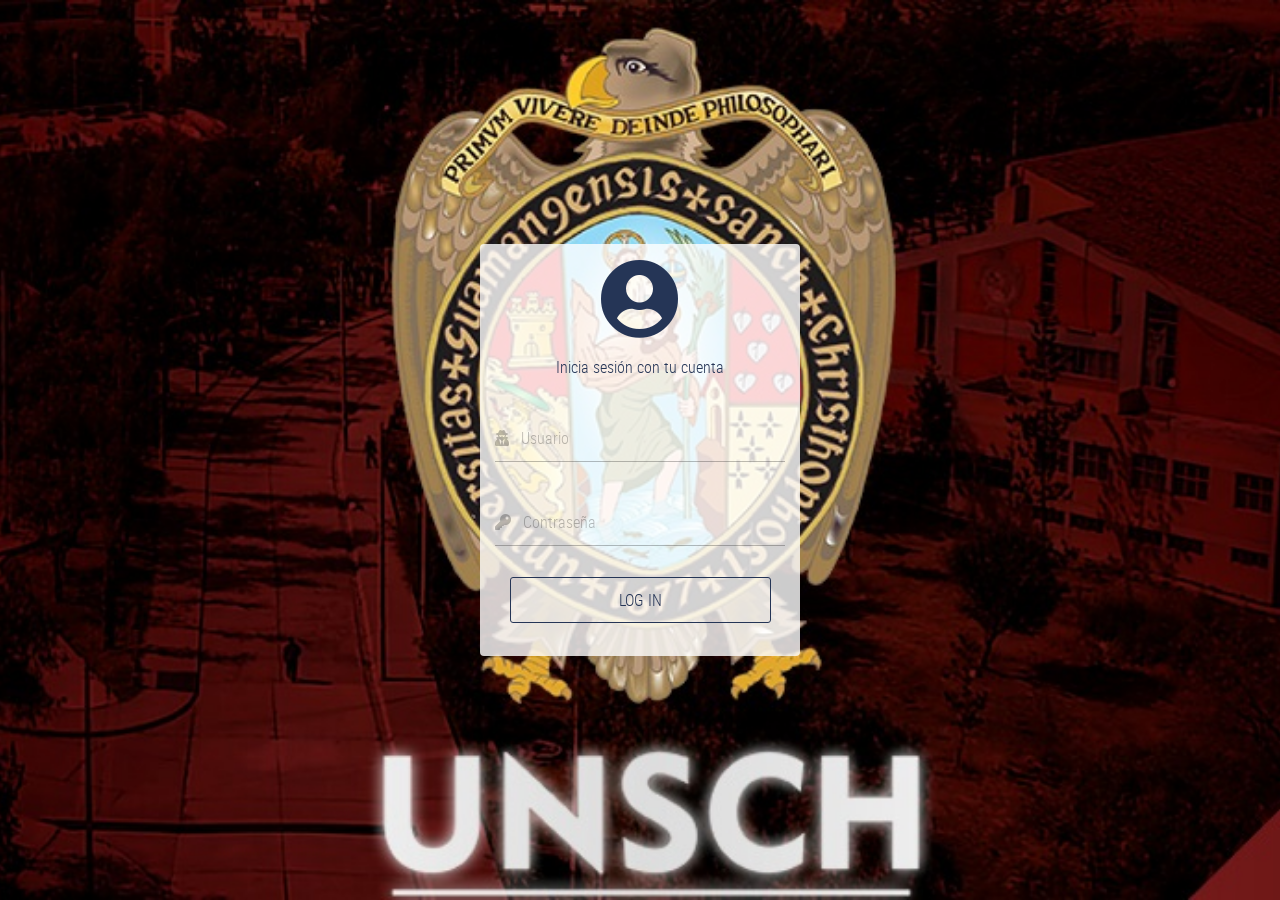
<file: NuevoProyectoOTI/Inventario/index.html>
<!DOCTYPE html>
<html lang="es">
<head>
	<meta charset="UTF-8">
	<meta name="viewport" content="width=device-width, user-scalable=no, initial-scale=1.0, maximum-scale=1.0, minimum-scale=1.0">
	<title>Login</title>
	<link rel="icon" type="image/png" href="./assets/img/LOGO-UNSCH.jpg">

	<!-- Normalize V8.0.1 -->
	<link rel="stylesheet" href="./css/normalize.css">

	<!-- Bootstrap V4.3 -->
	<link rel="stylesheet" href="./css/bootstrap.min.css">

	<!-- Bootstrap Material Design V4.0 -->
	<link rel="stylesheet" href="./css/bootstrap-material-design.min.css">

	<!-- Font Awesome V5.9.0 -->
	<link rel="stylesheet" href="./css/all.css">

	<!-- Sweet Alerts V8.13.0 CSS file -->
	<link rel="stylesheet" href="./css/sweetalert2.min.css">

	<!-- Sweet Alert V8.13.0 JS file -->
	<script src="./js/sweetalert2.min.js" ></script>

	<!-- jQuery Custom Content Scroller V3.1.5 -->
	<link rel="stylesheet" href="./css/jquery.mCustomScrollbar.css">
	
	<!-- General Styles -->
	<link rel="stylesheet" href="./css/style.css">
</head>
<body>

	<div class="login-container">
		<div class="login-content">
			<p class="text-center">
				<i class="fas fa-user-circle fa-5x"></i>
			</p>
			<p class="text-center">
				Inicia sesión con tu cuenta
			</p>
			<form action="">
				<div class="form-group">
					<label for="UserName" class="bmd-label-floating"><i class="fas fa-user-secret"></i> &nbsp; Usuario</label>
					<input type="text" class="form-control" id="UserName" name="usuario" pattern="[a-zA-Z0-9]{1,35}" maxlength="35">
				</div>
				<div class="form-group">
					<label for="UserPassword" class="bmd-label-floating"><i class="fas fa-key"></i> &nbsp; Contraseña</label>
					<input type="password" class="form-control" id="UserPassword" name="clave" maxlength="200">
				</div>
				<a href="inicio.html" class="btn-login text-center">LOG IN</a>
			</form>
		</div>
	</div>
	
	<!-- jQuery V3.4.1 -->
	<script src="./js/jquery-3.4.1.min.js" ></script>

	<!-- popper -->
	<script src="./js/popper.min.js" ></script>

	<!-- Bootstrap V4.3 -->
	<script src="./js/bootstrap.min.js" ></script>

	<!-- jQuery Custom Content Scroller V3.1.5 -->
	<script src="./js/jquery.mCustomScrollbar.concat.min.js" ></script>

	<!-- Bootstrap Material Design V4.0 -->
	<script src="./js/bootstrap-material-design.min.js" ></script>
	<script>$(document).ready(function() { $('body').bootstrapMaterialDesign(); });</script>

	<script src="./js/main.js" ></script>
</body>
</html>
</file>
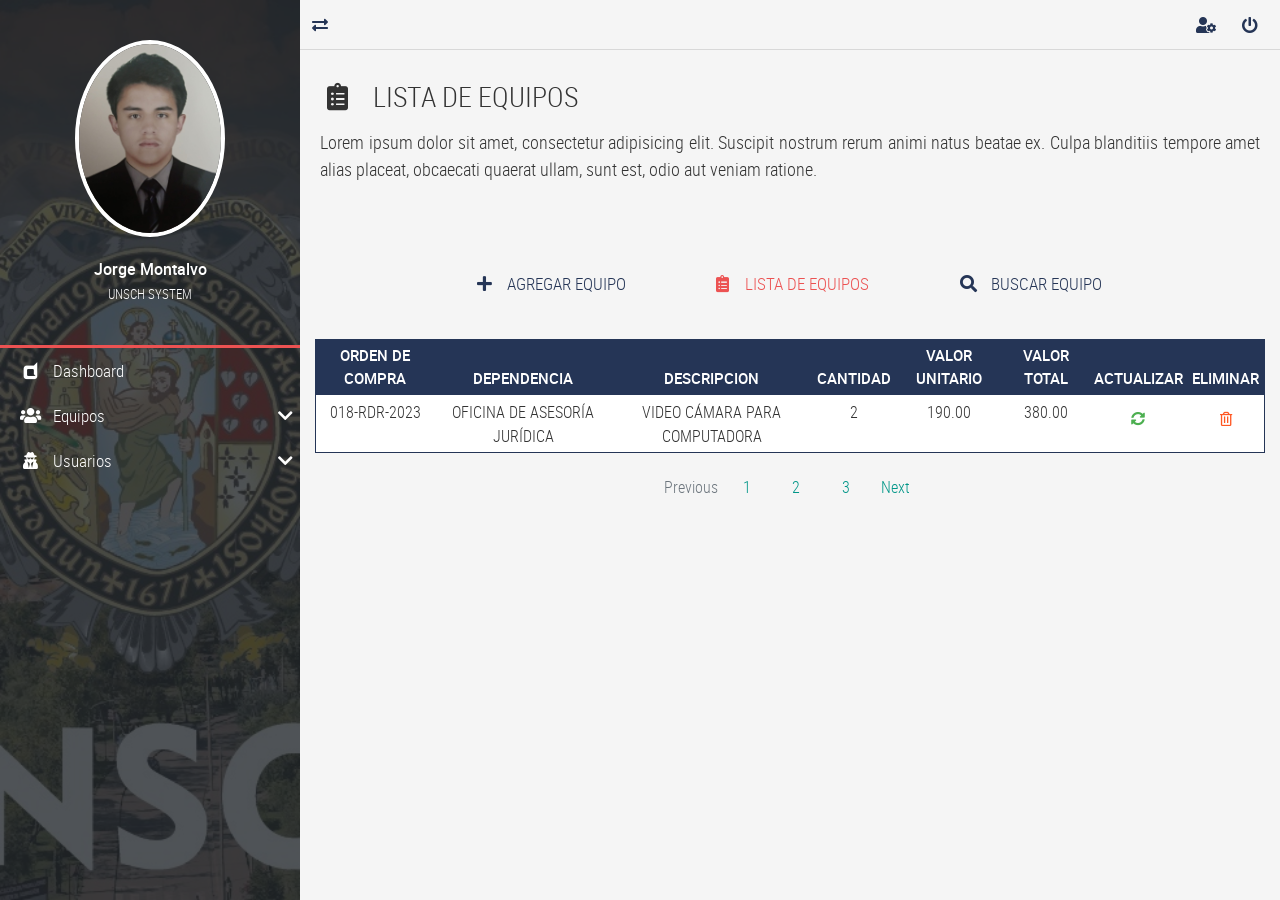
<file: NuevoProyectoOTI/Inventario/client-list.html>
<!DOCTYPE html>
<html lang="es">
<head>
	<meta charset="UTF-8">
	<meta name="viewport" content="width=device-width, user-scalable=no, initial-scale=1.0, maximum-scale=1.0, minimum-scale=1.0">
	<title>Lista de equipos</title>
	<link rel="icon" type="image/png" href="./assets/img/LOGO-UNSCH.jpg">

	<!-- Normalize V8.0.1 -->
	<link rel="stylesheet" href="./css/normalize.css">

	<!-- Bootstrap V4.3 -->
	<link rel="stylesheet" href="./css/bootstrap.min.css">

	<!-- Bootstrap Material Design V4.0 -->
	<link rel="stylesheet" href="./css/bootstrap-material-design.min.css">

	<!-- Font Awesome V5.9.0 -->
	<link rel="stylesheet" href="./css/all.css">

	<!-- Sweet Alerts V8.13.0 CSS file -->
	<link rel="stylesheet" href="./css/sweetalert2.min.css">

	<!-- Sweet Alert V8.13.0 JS file-->
	<script src="./js/sweetalert2.min.js" ></script>

	<!-- jQuery Custom Content Scroller V3.1.5 -->
	<link rel="stylesheet" href="./css/jquery.mCustomScrollbar.css">
	
	<!-- General Styles -->
	<link rel="stylesheet" href="./css/style.css">


</head>
<body>
	
	<!-- Main container -->
	<main class="full-box main-container">
		<!-- Nav lateral -->
		<section class="full-box nav-lateral">
			<div class="full-box nav-lateral-bg show-nav-lateral"></div>
			<div class="full-box nav-lateral-content">
				<figure class="full-box nav-lateral-avatar">
					<i class="far fa-times-circle show-nav-lateral"></i>
					<img src="./assets/avatar/yo.jpg" class="img-fluid" alt="Avatar">
					<figcaption class="roboto-medium text-center">
						Jorge Montalvo <br><small class="roboto-condensed-light">UNSCH SYSTEM</small>
					</figcaption>
				</figure>
				<div class="full-box nav-lateral-bar"></div>
				<nav class="full-box nav-lateral-menu">
					<ul>
						<li>
							<a href="inicio.html"><i class="fab fa-dashcube fa-fw"></i> &nbsp; Dashboard</a>
						</li>

						<li>
							<a href="#" class="nav-btn-submenu"><i class="fas fa-users fa-fw"></i> &nbsp; Equipos <i class="fas fa-chevron-down"></i></a>
							<ul>
								<li>
									<a href="client-new.html"><i class="fas fa-plus fa-fw"></i> &nbsp; Agregar equipos</a>
								</li>
								<li>
									<a href="client-list.html"><i class="fas fa-clipboard-list fa-fw"></i> &nbsp; Lista de equipos</a>
								</li>
								<li>
									<a href="client-search.html"><i class="fas fa-search fa-fw"></i> &nbsp; Buscar equipo</a>
								</li>
							</ul>
						</li>

						<li>
							<a href="#" class="nav-btn-submenu"><i class="fas  fa-user-secret fa-fw"></i> &nbsp; Usuarios <i class="fas fa-chevron-down"></i></a>
							<ul>
								<li>
									<a href="user-new.html"><i class="fas fa-plus fa-fw"></i> &nbsp; Nuevo usuario</a>
								</li>
								<li>
									<a href="user-list.html"><i class="fas fa-clipboard-list fa-fw"></i> &nbsp; Lista de usuarios</a>
								</li>
								<li>
									<a href="user-search.html"><i class="fas fa-search fa-fw"></i> &nbsp; Buscar usuario</a>
								</li>
							</ul>
						</li>
					</ul>
				</nav>
			</div>
		</section>

		<!-- Page content -->
		<section class="full-box page-content">
			<nav class="full-box navbar-info">
				<a href="#" class="float-left show-nav-lateral">
					<i class="fas fa-exchange-alt"></i>
				</a>
				<a href="user-update.html">
					<i class="fas fa-user-cog"></i>
				</a>
				<a href="#" class="btn-exit-system">
					<i class="fas fa-power-off"></i>
				</a>
			</nav>

			<!-- Page header -->
			<div class="full-box page-header">
				<h3 class="text-left">
					<i class="fas fa-clipboard-list fa-fw"></i> &nbsp; LISTA DE EQUIPOS
				</h3>
				<p class="text-justify">
					Lorem ipsum dolor sit amet, consectetur adipisicing elit. Suscipit nostrum rerum animi natus beatae ex. Culpa blanditiis tempore amet alias placeat, obcaecati quaerat ullam, sunt est, odio aut veniam ratione.
				</p>
			</div>

			<div class="container-fluid">
				<ul class="full-box list-unstyled page-nav-tabs">
					<li>
						<a href="client-new.html"><i class="fas fa-plus fa-fw"></i> &nbsp; AGREGAR EQUIPO</a>
					</li>
					<li>
						<a class="active" href="client-list.html"><i class="fas fa-clipboard-list fa-fw"></i> &nbsp; LISTA DE EQUIPOS</a>
					</li>
					<li>
						<a href="client-search.html"><i class="fas fa-search fa-fw"></i> &nbsp; BUSCAR EQUIPO</a>
					</li>
				</ul>	
			</div>
			
			<!-- Content here-->
			<div class="container-fluid">
				<div class="table-responsive">
					<table class="table table-dark table-sm">
						<thead>
							<tr class="text-center roboto-medium">
								<th>ORDEN DE COMPRA</th>
								<th>DEPENDENCIA</th>
								<th>DESCRIPCION</th>
								<th>CANTIDAD</th>
								<th>VALOR UNITARIO</th>
								<th>VALOR TOTAL</th>
								<th>ACTUALIZAR</th>
								<th>ELIMINAR</th>
							</tr>
						</thead>
						<tbody>
							<tr class="text-center" >
								<td>018-RDR-2023</td>
								<td>OFICINA DE ASESORÍA JURÍDICA</td>
								<td>VIDEO CÁMARA PARA COMPUTADORA</td>
								<td>2</td>
								<td>190.00</td>
								<td>380.00</td>
								<td>
									<a href="client-update.html" class="btn btn-success">
	  									<i class="fas fa-sync-alt"></i>	
									</a>
								</td>
								<td>
									<form action="">
										<button type="button" class="btn btn-warning">
		  									<i class="far fa-trash-alt"></i>
										</button>
									</form>
								</td>
							</tr>
						</tbody>
					</table>
				</div>
				<nav aria-label="Page navigation example">
					<ul class="pagination justify-content-center">
						<li class="page-item disabled">
							<a class="page-link" href="#" tabindex="-1">Previous</a>
						</li>
						<li class="page-item"><a class="page-link" href="#">1</a></li>
						<li class="page-item"><a class="page-link" href="#">2</a></li>
						<li class="page-item"><a class="page-link" href="#">3</a></li>
						<li class="page-item">
							<a class="page-link" href="#">Next</a>
						</li>
					</ul>
				</nav>
			</div>

		</section>
	</main>
	
	
	
	<!-- jQuery V3.4.1 -->
	<script src="./js/jquery-3.4.1.min.js" ></script>

	<!-- popper -->
	<script src="./js/popper.min.js" ></script>

	<!-- Bootstrap V4.3 -->
	<script src="./js/bootstrap.min.js" ></script>

	<!-- jQuery Custom Content Scroller V3.1.5 -->
	<script src="./js/jquery.mCustomScrollbar.concat.min.js" ></script>

	<!-- Bootstrap Material Design V4.0 -->
	<script src="./js/bootstrap-material-design.min.js" ></script>
	<script>$(document).ready(function() { $('body').bootstrapMaterialDesign(); });</script>

	<script src="./js/main.js" ></script>
</body>
</html>
</file>
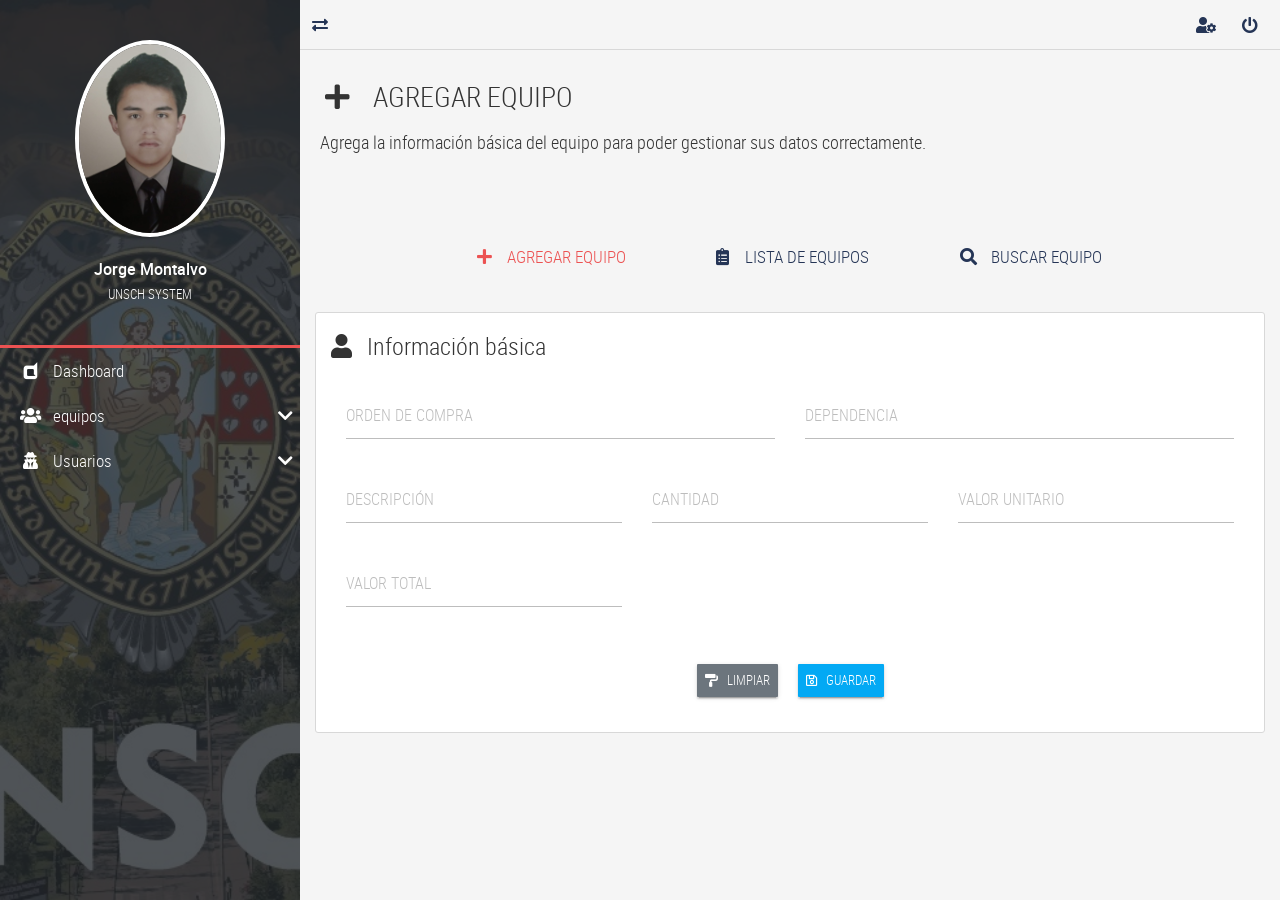
<file: NuevoProyectoOTI/Inventario/client-new.html>
<!DOCTYPE html>
<html lang="es">
<head>
	<meta charset="UTF-8">
	<meta name="viewport" content="width=device-width, user-scalable=no, initial-scale=1.0, maximum-scale=1.0, minimum-scale=1.0">
	<title>Nuevo equipo</title>
	<link rel="icon" type="image/png" href="./assets/img/LOGO-UNSCH.jpg">

	<!-- Normalize V8.0.1 -->
	<link rel="stylesheet" href="./css/normalize.css">

	<!-- Bootstrap V4.3 -->
	<link rel="stylesheet" href="./css/bootstrap.min.css">

	<!-- Bootstrap Material Design V4.0 -->
	<link rel="stylesheet" href="./css/bootstrap-material-design.min.css">

	<!-- Font Awesome V5.9.0 -->
	<link rel="stylesheet" href="./css/all.css">

	<!-- Sweet Alerts V8.13.0 CSS file -->
	<link rel="stylesheet" href="./css/sweetalert2.min.css">

	<!-- jQuery Custom Content Scroller V3.1.5 -->
	<link rel="stylesheet" href="./css/jquery.mCustomScrollbar.css">
	
	<!-- General Styles -->
	<link rel="stylesheet" href="./css/style.css">
	<script src="./js/sweetalert2.min.js"></script>
</head>
<body>
	
	<!-- Main container -->
	<main class="full-box main-container">
		<!-- Nav lateral -->
		<section class="full-box nav-lateral">
			<div class="full-box nav-lateral-bg show-nav-lateral"></div>
			<div class="full-box nav-lateral-content">
				<figure class="full-box nav-lateral-avatar">
					<i class="far fa-times-circle show-nav-lateral"></i>
					<img src="./assets/avatar/yo.jpg" class="img-fluid" alt="Avatar">
					<figcaption class="roboto-medium text-center">
						Jorge Montalvo <br><small class="roboto-condensed-light">UNSCH SYSTEM</small>
					</figcaption>
				</figure>
				<div class="full-box nav-lateral-bar"></div>
				<nav class="full-box nav-lateral-menu">
					<ul>
						<li>
							<a href="inicio.html"><i class="fab fa-dashcube fa-fw"></i> &nbsp; Dashboard</a>
						</li>

						<li>
							<a href="#" class="nav-btn-submenu"><i class="fas fa-users fa-fw"></i> &nbsp; equipos <i class="fas fa-chevron-down"></i></a>
							<ul>
								<li>
									<a href="client-new.html"><i class="fas fa-plus fa-fw"></i> &nbsp; Agregar Equipo</a>
								</li>
								<li>
									<a href="client-list.html"><i class="fas fa-clipboard-list fa-fw"></i> &nbsp; Lista de equipos</a>
								</li>
								<li>
									<a href="client-search.html"><i class="fas fa-search fa-fw"></i> &nbsp; Buscar equipo</a>
								</li>
							</ul>
						</li>

						<li>
							<a href="#" class="nav-btn-submenu"><i class="fas  fa-user-secret fa-fw"></i> &nbsp; Usuarios <i class="fas fa-chevron-down"></i></a>
							<ul>
								<li>
									<a href="user-new.html"><i class="fas fa-plus fa-fw"></i> &nbsp; Nuevo usuario</a>
								</li>
								<li>
									<a href="user-list.html"><i class="fas fa-clipboard-list fa-fw"></i> &nbsp; Lista de usuarios</a>
								</li>
								<li>
									<a href="user-search.html"><i class="fas fa-search fa-fw"></i> &nbsp; Buscar usuario</a>
								</li>
							</ul>
						</li>
					</ul>
				</nav>
			</div>
		</section>

		<!-- Page content -->
		<section class="full-box page-content">
			<nav class="full-box navbar-info">
				<a href="#" class="float-left show-nav-lateral">
					<i class="fas fa-exchange-alt"></i>
				</a>
				<a href="user-update.html">
					<i class="fas fa-user-cog"></i>
				</a>
				<a href="#" class="btn-exit-system">
					<i class="fas fa-power-off"></i>
				</a>
			</nav>

			<!-- Page header -->
			<div class="full-box page-header">
				<h3 class="text-left">
					<i class="fas fa-plus fa-fw"></i> &nbsp; AGREGAR EQUIPO
				</h3>
				<p class="text-justify">
					Agrega la información básica del equipo para poder gestionar sus datos correctamente.
				</p>
			</div>

			<div class="container-fluid">
				<ul class="full-box list-unstyled page-nav-tabs">
					<li>
						<a class="active" href="client-new.html"><i class="fas fa-plus fa-fw"></i> &nbsp; AGREGAR EQUIPO</a>
					</li>
					<li>
						<a href="client-list.html"><i class="fas fa-clipboard-list fa-fw"></i> &nbsp; LISTA DE EQUIPOS</a>
					</li>
					<li>
						<a href="client-search.html"><i class="fas fa-search fa-fw"></i> &nbsp; BUSCAR EQUIPO</a>
					</li>
				</ul>	
			</div>
			
			<!-- Content here-->
			<div class="container-fluid">
				<!-- Formulario de cliente -->
				<form id="clientForm" action="client-list.html" method="POST" class="form-neon" autocomplete="off">
					<fieldset>
						<legend><i class="fas fa-user"></i> &nbsp; Información básica</legend>
						<div class="container-fluid">
							<div class="row">
								<div class="col-12 col-md-6">
									<div class="form-group">
										<label for="cliente_orden" class="bmd-label-floating">ORDEN DE COMPRA</label>
										<input type="text" name="cliente_orden" class="form-control" id="cliente_orden" pattern="[a-zA-Z0-9-]{1,27}" maxlength="27" required>
									</div>
								</div>
								<div class="col-12 col-md-6">
									<div class="form-group">
										<label for="cliente_dependencia" class="bmd-label-floating">DEPENDENCIA</label>
										<input type="text" name="cliente_dependencia" class="form-control" id="cliente_dependencia" pattern="[a-zA-ZáéíóúÁÉÍÓÚñÑ ]{1,40}" maxlength="40" required>
									</div>
								</div>
								<div class="col-12 col-md-4">
									<div class="form-group">
										<label for="cliente_descripcion" class="bmd-label-floating">DESCRIPCIÓN</label>
										<input type="text" name="cliente_descripcion" class="form-control" id="cliente_descripcion" pattern="[a-zA-ZáéíóúÁÉÍÓÚñÑ ]{1,40}" maxlength="40" required>
									</div>
								</div>
								<div class="col-12 col-md-4">
									<div class="form-group">
										<label for="cliente_cantidad" class="bmd-label-floating">CANTIDAD</label>
										<input type="number" name="cliente_cantidad" class="form-control" id="cliente_cantidad" required>
									</div>
								</div>
								<div class="col-12 col-md-4">
									<div class="form-group">
										<label for="cliente_valorunitario" class="bmd-label-floating">VALOR UNITARIO</label>
										<input type="number" name="cliente_valorunitario" class="form-control" id="cliente_valorunitario" required>
									</div>
								</div>
								<div class="col-12 col-md-4">
									<div class="form-group">
										<label for="cliente_valortotal" class="bmd-label-floating">VALOR TOTAL</label>
										<input type="number" name="cliente_valortotal" class="form-control" id="cliente_valortotal" required>
									</div>
								</div>
							</div>
						</div>
					</fieldset>
					<p class="text-center" style="margin-top: 40px;">
						<button type="reset" class="btn btn-raised btn-secondary btn-sm"><i class="fas fa-paint-roller"></i> &nbsp; LIMPIAR</button>
						&nbsp; &nbsp;
						 <button type="submit" class="btn btn-raised btn-info btn-sm"><i class="far fa-save"></i> &nbsp; GUARDAR</button>
					</p>
				</form>
			</div>	

		</section>
	</main>

	
	<!-- jQuery V3.4.1 -->
	<script src="./js/jquery-3.4.1.min.js"></script>

	<!-- popper -->
	<script src="./js/popper.min.js"></script>

	<!-- Bootstrap V4.3 -->
	<script src="./js/bootstrap.min.js"></script>

	<!-- jQuery Custom Content Scroller V3.1.5 -->
	<script src="./js/jquery.mCustomScrollbar.concat.min.js"></script>

	<!-- Bootstrap Material Design V4.0 -->
	<script src="./js/bootstrap-material-design.min.js"></script>
	<script>$(document).ready(function() { $('body').bootstrapMaterialDesign(); });</script>

	<script src="./js/main.js"></script>

	<script>
        document.addEventListener("DOMContentLoaded", () => {
            const clientForm = document.getElementById("clientForm");

            // Interceptar el envío del formulario
            clientForm.addEventListener("submit", (event) => {
                event.preventDefault(); // Evita el envío del formulario

                // Capturar los datos del formulario
                const formData = new FormData(clientForm);
                const data = Object.fromEntries(formData.entries());

                // Simular guardar los datos mostrando en consola
                console.log("Datos guardados:", data);

                // Mostrar mensaje de éxito con SweetAlert
                Swal.fire({
                    icon: 'success',
                    title: 'Equipo actualizado',
                    text: 'Los datos se han guardado correctamente.',
                    confirmButtonText: 'Aceptar'
                });
            });
        });
    </script>
</body>
</html>
</file>
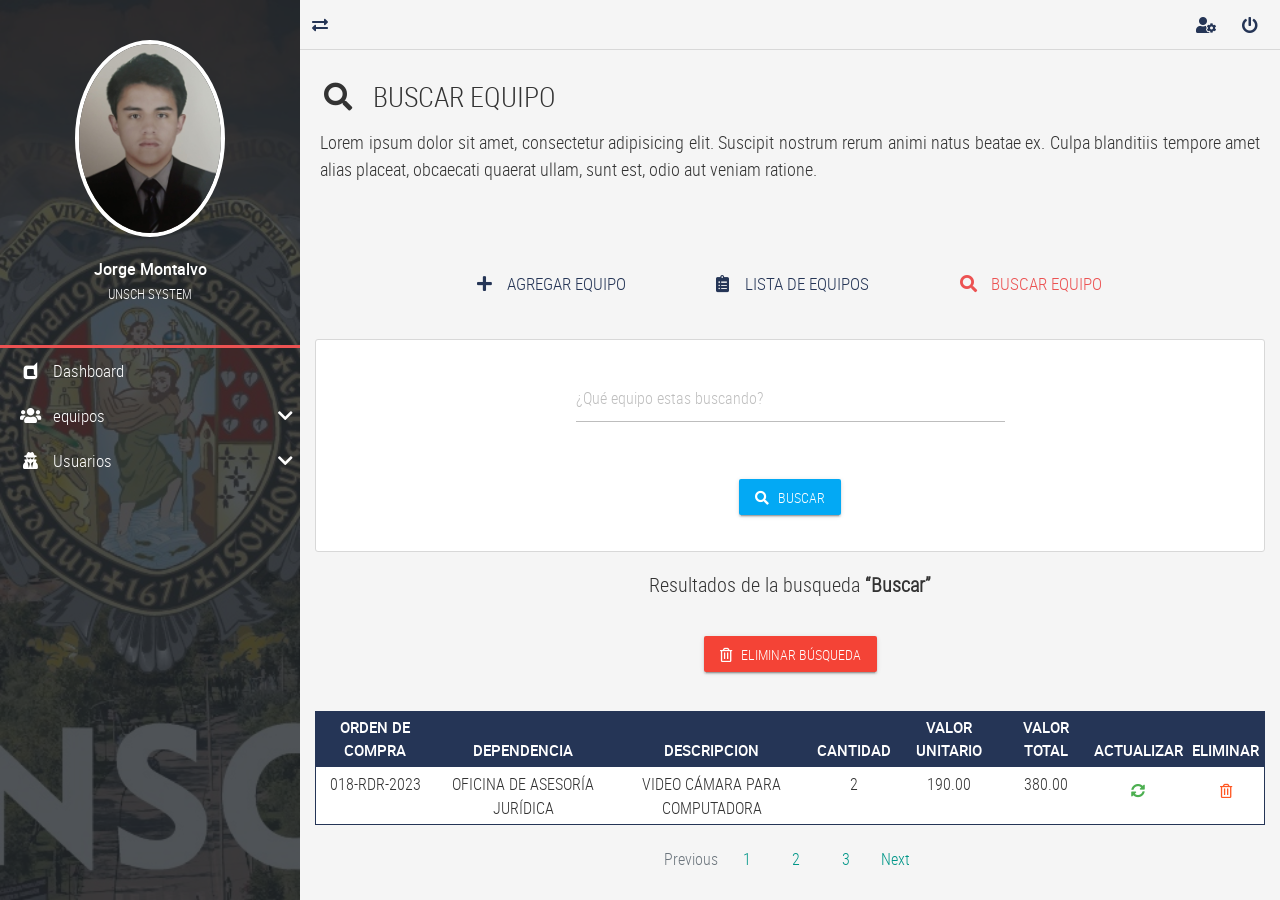
<file: NuevoProyectoOTI/Inventario/client-search.html>
<!DOCTYPE html>
<html lang="es">
<head>
	<meta charset="UTF-8">
	<meta name="viewport" content="width=device-width, user-scalable=no, initial-scale=1.0, maximum-scale=1.0, minimum-scale=1.0">
	<title>Buscar equipos</title>
	<link rel="icon" type="image/png" href="./assets/img/LOGO-UNSCH.jpg">

	<!-- Normalize V8.0.1 -->
	<link rel="stylesheet" href="./css/normalize.css">

	<!-- Bootstrap V4.3 -->
	<link rel="stylesheet" href="./css/bootstrap.min.css">

	<!-- Bootstrap Material Design V4.0 -->
	<link rel="stylesheet" href="./css/bootstrap-material-design.min.css">

	<!-- Font Awesome V5.9.0 -->
	<link rel="stylesheet" href="./css/all.css">

	<!-- Sweet Alerts V8.13.0 CSS file -->
	<link rel="stylesheet" href="./css/sweetalert2.min.css">

	<!-- Sweet Alert V8.13.0 JS file-->
	<script src="./js/sweetalert2.min.js" ></script>

	<!-- jQuery Custom Content Scroller V3.1.5 -->
	<link rel="stylesheet" href="./css/jquery.mCustomScrollbar.css">
	
	<!-- General Styles -->
	<link rel="stylesheet" href="./css/style.css">


</head>
<body>
	
	<!-- Main container -->
	<main class="full-box main-container">
		<!-- Nav lateral -->
		<section class="full-box nav-lateral">
			<div class="full-box nav-lateral-bg show-nav-lateral"></div>
			<div class="full-box nav-lateral-content">
				<figure class="full-box nav-lateral-avatar">
					<i class="far fa-times-circle show-nav-lateral"></i>
					<img src="./assets/avatar/yo.jpg" class="img-fluid" alt="Avatar">
					<figcaption class="roboto-medium text-center">
						Jorge Montalvo <br><small class="roboto-condensed-light">UNSCH SYSTEM</small>
					</figcaption>
				</figure>
				<div class="full-box nav-lateral-bar"></div>
				<nav class="full-box nav-lateral-menu">
					<ul>
						<li>
							<a href="inicio.html"><i class="fab fa-dashcube fa-fw"></i> &nbsp; Dashboard</a>
						</li>

						<li>
							<a href="#" class="nav-btn-submenu"><i class="fas fa-users fa-fw"></i> &nbsp; equipos <i class="fas fa-chevron-down"></i></a>
							<ul>
								<li>
									<a href="client-new.html"><i class="fas fa-plus fa-fw"></i> &nbsp; Agregar Equipo</a>
								</li>
								<li>
									<a href="client-list.html"><i class="fas fa-clipboard-list fa-fw"></i> &nbsp; Lista de equipos</a>
								</li>
								<li>
									<a href="client-search.html"><i class="fas fa-search fa-fw"></i> &nbsp; Buscar equipo</a>
								</li>
							</ul>
						</li>

						<li>
							<a href="#" class="nav-btn-submenu"><i class="fas  fa-user-secret fa-fw"></i> &nbsp; Usuarios <i class="fas fa-chevron-down"></i></a>
							<ul>
								<li>
									<a href="user-new.html"><i class="fas fa-plus fa-fw"></i> &nbsp; Nuevo usuario</a>
								</li>
								<li>
									<a href="user-list.html"><i class="fas fa-clipboard-list fa-fw"></i> &nbsp; Lista de usuarios</a>
								</li>
								<li>
									<a href="user-search.html"><i class="fas fa-search fa-fw"></i> &nbsp; Buscar usuario</a>
								</li>
							</ul>
						</li>
					</ul>
				</nav>
			</div>
		</section>

		<!-- Page content -->
		<section class="full-box page-content">
			<nav class="full-box navbar-info">
				<a href="#" class="float-left show-nav-lateral">
					<i class="fas fa-exchange-alt"></i>
				</a>
				<a href="user-update.html">
					<i class="fas fa-user-cog"></i>
				</a>
				<a href="#" class="btn-exit-system">
					<i class="fas fa-power-off"></i>
				</a>
			</nav>

			<!-- Page header -->
			<div class="full-box page-header">
				<h3 class="text-left">
					<i class="fas fa-search fa-fw"></i> &nbsp; BUSCAR EQUIPO
				</h3>
				<p class="text-justify">
					Lorem ipsum dolor sit amet, consectetur adipisicing elit. Suscipit nostrum rerum animi natus beatae ex. Culpa blanditiis tempore amet alias placeat, obcaecati quaerat ullam, sunt est, odio aut veniam ratione.
				</p>
			</div>

			<div class="container-fluid">
				<ul class="full-box list-unstyled page-nav-tabs">
					<li>
						<a href="client-new.html"><i class="fas fa-plus fa-fw"></i> &nbsp; AGREGAR EQUIPO</a>
					</li>
					<li>
						<a href="client-list.html"><i class="fas fa-clipboard-list fa-fw"></i> &nbsp; LISTA DE EQUIPOS</a>
					</li>
					<li>
						<a class="active" href="client-search.html"><i class="fas fa-search fa-fw"></i> &nbsp; BUSCAR EQUIPO</a>
					</li>
				</ul>	
			</div>
			
			<!-- Content here-->
			<div class="container-fluid">
				<form class="form-neon" action="">
					<div class="container-fluid">
						<div class="row justify-content-md-center">
							<div class="col-12 col-md-6">
								<div class="form-group">
									<label for="inputSearch" class="bmd-label-floating">¿Qué equipo estas buscando?</label>
									<input type="text" class="form-control" name="busqueda-" id="inputSearch" maxlength="30">
								</div>
							</div>
							<div class="col-12">
								<p class="text-center" style="margin-top: 40px;">
									<button type="submit" class="btn btn-raised btn-info"><i class="fas fa-search"></i> &nbsp; BUSCAR</button>
								</p>
							</div>
						</div>
					</div>
				</form>
			</div>

			
			<div class="container-fluid">
				<form action="">
					<input type="hidden" name="eliminar-busqueda" value="eliminar">
					<div class="container-fluid">
						<div class="row justify-content-md-center">
							<div class="col-12 col-md-6">
								<p class="text-center" style="font-size: 20px;">
									Resultados de la busqueda <strong>“Buscar”</strong>
								</p>
							</div>
							<div class="col-12">
								<p class="text-center" style="margin-top: 20px;">
									<button type="submit" class="btn btn-raised btn-danger"><i class="far fa-trash-alt"></i> &nbsp; ELIMINAR BÚSQUEDA</button>
								</p>
							</div>
						</div>
					</div>
				</form>
			</div>


			<div class="container-fluid">
				<div class="table-responsive">
					<table class="table table-dark table-sm">
						<thead>
							<tr class="text-center roboto-medium">
								<th>ORDEN DE COMPRA</th>
								<th>DEPENDENCIA</th>
								<th>DESCRIPCION</th>
								<th>CANTIDAD</th>
								<th>VALOR UNITARIO</th>
								<th>VALOR TOTAL</th>
								<th>ACTUALIZAR</th>
								<th>ELIMINAR</th>
							</tr>
						</thead>
						<tbody>
							<tr class="text-center" >
								<td>018-RDR-2023</td>
								<td>OFICINA DE ASESORÍA JURÍDICA</td>
								<td>VIDEO CÁMARA PARA COMPUTADORA</td>
								<td>2</td>
								<td>190.00</td>
								<td>380.00</td>
								<td>
									<a href="client-update.html" class="btn btn-success">
	  									<i class="fas fa-sync-alt"></i>	
									</a>
								</td>
								<td>
									<form action="">
										<button type="button" class="btn btn-warning">
		  									<i class="far fa-trash-alt"></i>
										</button>
									</form>
								</td>
							</tr>
						</tbody>
					</table>
				</div>
				<nav aria-label="Page navigation example">
					<ul class="pagination justify-content-center">
						<li class="page-item disabled">
							<a class="page-link" href="#" tabindex="-1">Previous</a>
						</li>
						<li class="page-item"><a class="page-link" href="#">1</a></li>
						<li class="page-item"><a class="page-link" href="#">2</a></li>
						<li class="page-item"><a class="page-link" href="#">3</a></li>
						<li class="page-item">
							<a class="page-link" href="#">Next</a>
						</li>
					</ul>
				</nav>
			</div>

		</section>
	</main>
	
	
	<!--=============================================
	=            Include JavaScript files           =
	==============================================-->
	<!-- jQuery V3.4.1 -->
	<script src="./js/jquery-3.4.1.min.js" ></script>

	<!-- popper -->
	<script src="./js/popper.min.js" ></script>

	<!-- Bootstrap V4.3 -->
	<script src="./js/bootstrap.min.js" ></script>

	<!-- jQuery Custom Content Scroller V3.1.5 -->
	<script src="./js/jquery.mCustomScrollbar.concat.min.js" ></script>

	<!-- Bootstrap Material Design V4.0 -->
	<script src="./js/bootstrap-material-design.min.js" ></script>
	<script>$(document).ready(function() { $('body').bootstrapMaterialDesign(); });</script>

	<script src="./js/main.js" ></script>
</body>
</html>
</file>
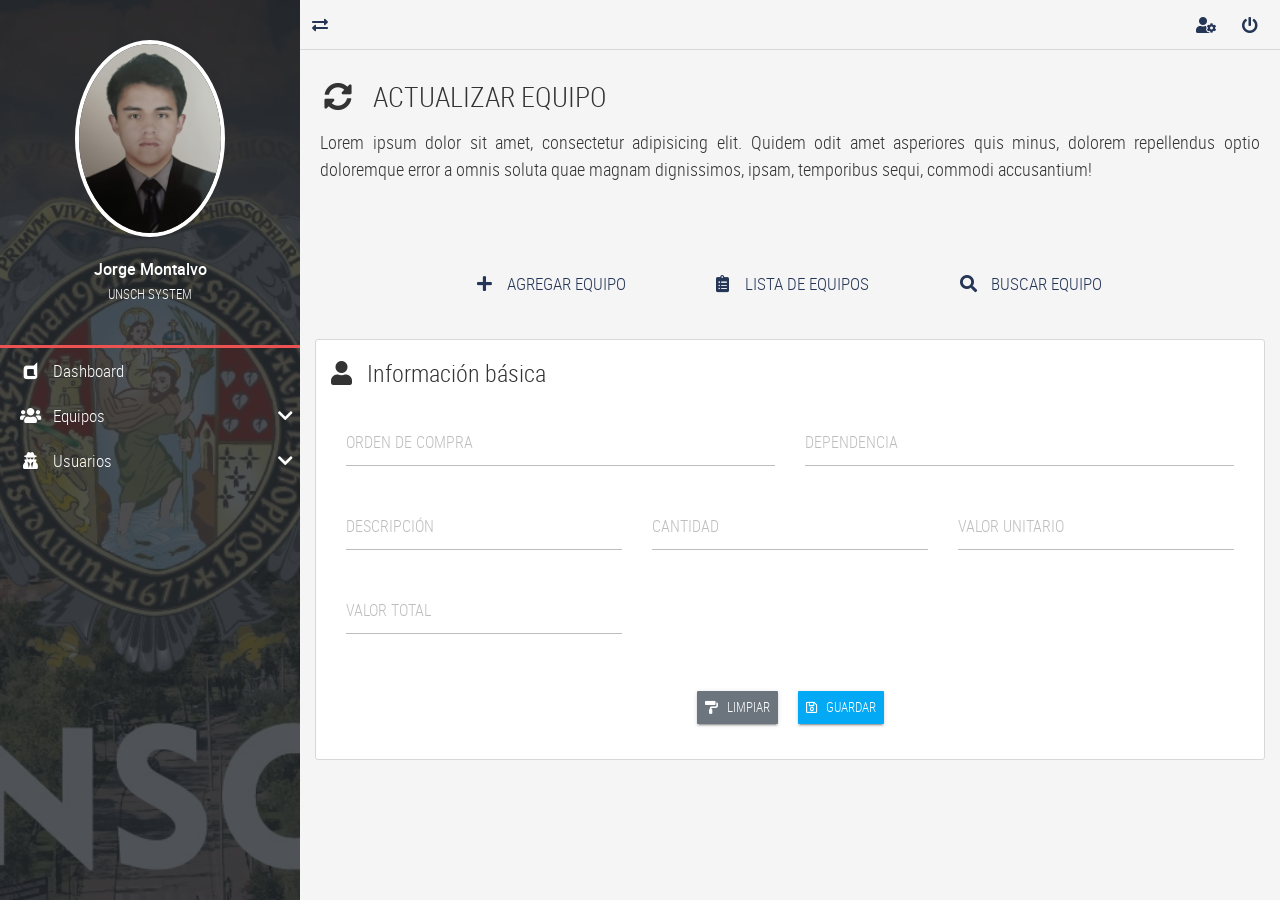
<file: NuevoProyectoOTI/Inventario/client-update.html>
<!DOCTYPE html>
<html lang="es">
<head>
	<meta charset="UTF-8">
	<meta name="viewport" content="width=device-width, user-scalable=no, initial-scale=1.0, maximum-scale=1.0, minimum-scale=1.0">
	<title>Actualizar equipo</title>
	<link rel="icon" type="image/png" href="./assets/img/LOGO-UNSCH.jpg">

	<!-- Normalize V8.0.1 -->
	<link rel="stylesheet" href="./css/normalize.css">

	<!-- Bootstrap V4.3 -->
	<link rel="stylesheet" href="./css/bootstrap.min.css">

	<!-- Bootstrap Material Design V4.0 -->
	<link rel="stylesheet" href="./css/bootstrap-material-design.min.css">

	<!-- Font Awesome V5.9.0 -->
	<link rel="stylesheet" href="./css/all.css">

	<!-- Sweet Alerts V8.13.0 CSS file -->
	<link rel="stylesheet" href="./css/sweetalert2.min.css">

	<!-- Sweet Alert V8.13.0 JS file-->
	<script src="./js/sweetalert2.min.js" ></script>

	<!-- jQuery Custom Content Scroller V3.1.5 -->
	<link rel="stylesheet" href="./css/jquery.mCustomScrollbar.css">
	
	<!-- General Styles -->
	<link rel="stylesheet" href="./css/style.css">


</head>
<body>
	
	<!-- Main container -->
	<main class="full-box main-container">
		<!-- Nav lateral -->
		<section class="full-box nav-lateral">
			<div class="full-box nav-lateral-bg show-nav-lateral"></div>
			<div class="full-box nav-lateral-content">
				<figure class="full-box nav-lateral-avatar">
					<i class="far fa-times-circle show-nav-lateral"></i>
					<img src="./assets/avatar/yo.jpg" class="img-fluid" alt="Avatar">
					<figcaption class="roboto-medium text-center">
						Jorge Montalvo <br><small class="roboto-condensed-light">UNSCH SYSTEM</small>
					</figcaption>
				</figure>
				<div class="full-box nav-lateral-bar"></div>
				<nav class="full-box nav-lateral-menu">
					<ul>
						<li>
							<a href="inicio.html"><i class="fab fa-dashcube fa-fw"></i> &nbsp; Dashboard</a>
						</li>

						<li>
							<a href="#" class="nav-btn-submenu"><i class="fas fa-users fa-fw"></i> &nbsp; Equipos <i class="fas fa-chevron-down"></i></a>
							<ul>
								<li>
									<a href="client-new.html"><i class="fas fa-plus fa-fw"></i> &nbsp; Agregar Equipos</a>
								</li>
								<li>
									<a href="client-list.html"><i class="fas fa-clipboard-list fa-fw"></i> &nbsp; Lista de equipos</a>
								</li>
								<li>
									<a href="client-search.html"><i class="fas fa-search fa-fw"></i> &nbsp; Buscar equipo</a>
								</li>
							</ul>
						</li>

						<li>
							<a href="#" class="nav-btn-submenu"><i class="fas  fa-user-secret fa-fw"></i> &nbsp; Usuarios <i class="fas fa-chevron-down"></i></a>
							<ul>
								<li>
									<a href="user-new.html"><i class="fas fa-plus fa-fw"></i> &nbsp; Nuevo usuario</a>
								</li>
								<li>
									<a href="user-list.html"><i class="fas fa-clipboard-list fa-fw"></i> &nbsp; Lista de usuarios</a>
								</li>
								<li>
									<a href="user-search.html"><i class="fas fa-search fa-fw"></i> &nbsp; Buscar usuario</a>
								</li>
							</ul>
						</li>
					</ul>
				</nav>
			</div>
		</section>

		<!-- Page content -->
		<section class="full-box page-content">
			<nav class="full-box navbar-info">
				<a href="#" class="float-left show-nav-lateral">
					<i class="fas fa-exchange-alt"></i>
				</a>
				<a href="user-update.html">
					<i class="fas fa-user-cog"></i>
				</a>
				<a href="#" class="btn-exit-system">
					<i class="fas fa-power-off"></i>
				</a>
			</nav>

			<!-- Page header -->
			<div class="full-box page-header">
				<h3 class="text-left">
					<i class="fas fa-sync-alt fa-fw"></i> &nbsp; ACTUALIZAR EQUIPO
				</h3>
				<p class="text-justify">
					Lorem ipsum dolor sit amet, consectetur adipisicing elit. Quidem odit amet asperiores quis minus, dolorem repellendus optio doloremque error a omnis soluta quae magnam dignissimos, ipsam, temporibus sequi, commodi accusantium!
				</p>
			</div>

			<div class="container-fluid">
				<ul class="full-box list-unstyled page-nav-tabs">
					<li>
						<a href="client-new.html"><i class="fas fa-plus fa-fw"></i> &nbsp; AGREGAR EQUIPO</a>
					</li>
					<li>
						<a href="client-list.html"><i class="fas fa-clipboard-list fa-fw"></i> &nbsp; LISTA DE EQUIPOS</a>
					</li>
					<li>
						<a href="client-search.html"><i class="fas fa-search fa-fw"></i> &nbsp; BUSCAR EQUIPO</a>
					</li>
				</ul>	
			</div>
			
			<!-- Content here-->
			<div class="container-fluid">
				<!-- Formulario de cliente -->
				<form id="clientForm" action="client-list.html" method="POST" class="form-neon" autocomplete="off">
					<fieldset>
						<legend><i class="fas fa-user"></i> &nbsp; Información básica</legend>
						<div class="container-fluid">
							<div class="row">
								<div class="col-12 col-md-6">
									<div class="form-group">
										<label for="cliente_orden" class="bmd-label-floating">ORDEN DE COMPRA</label>
										<input type="text" name="cliente_orden" class="form-control" id="cliente_orden" pattern="[a-zA-Z0-9-]{1,27}" maxlength="27" required>
									</div>
								</div>
								<div class="col-12 col-md-6">
									<div class="form-group">
										<label for="cliente_dependencia" class="bmd-label-floating">DEPENDENCIA</label>
										<input type="text" name="cliente_dependencia" class="form-control" id="cliente_dependencia" pattern="[a-zA-ZáéíóúÁÉÍÓÚñÑ ]{1,40}" maxlength="40" required>
									</div>
								</div>
								<div class="col-12 col-md-4">
									<div class="form-group">
										<label for="cliente_descripcion" class="bmd-label-floating">DESCRIPCIÓN</label>
										<input type="text" name="cliente_descripcion" class="form-control" id="cliente_descripcion" pattern="[a-zA-ZáéíóúÁÉÍÓÚñÑ ]{1,40}" maxlength="40" required>
									</div>
								</div>
								<div class="col-12 col-md-4">
									<div class="form-group">
										<label for="cliente_cantidad" class="bmd-label-floating">CANTIDAD</label>
										<input type="number" name="cliente_cantidad" class="form-control" id="cliente_cantidad" required>
									</div>
								</div>
								<div class="col-12 col-md-4">
									<div class="form-group">
										<label for="cliente_valorunitario" class="bmd-label-floating">VALOR UNITARIO</label>
										<input type="number" name="cliente_valorunitario" class="form-control" id="cliente_valorunitario" required>
									</div>
								</div>
								<div class="col-12 col-md-4">
									<div class="form-group">
										<label for="cliente_valortotal" class="bmd-label-floating">VALOR TOTAL</label>
										<input type="number" name="cliente_valortotal" class="form-control" id="cliente_valortotal" required>
									</div>
								</div>
							</div>
						</div>
					</fieldset>
				
					<p class="text-center" style="margin-top: 40px;">
						<button type="reset" class="btn btn-raised btn-secondary btn-sm"><i class="fas fa-paint-roller"></i> &nbsp; LIMPIAR</button>
						&nbsp; &nbsp;
						<button type="submit" class="btn btn-raised btn-info btn-sm"><i class="far fa-save"></i> &nbsp; GUARDAR</button>
					</p>
				</form>
				
			</div>	

		</section>
	</main>
	
	
	
	<!-- jQuery V3.4.1 -->
	<script src="./js/jquery-3.4.1.min.js" ></script>

	<!-- popper -->
	<script src="./js/popper.min.js" ></script>

	<!-- Bootstrap V4.3 -->
	<script src="./js/bootstrap.min.js" ></script>

	<!-- jQuery Custom Content Scroller V3.1.5 -->
	<script src="./js/jquery.mCustomScrollbar.concat.min.js" ></script>

	<!-- Bootstrap Material Design V4.0 -->
	<script src="./js/bootstrap-material-design.min.js" ></script>
	<script>$(document).ready(function() { $('body').bootstrapMaterialDesign(); });</script>

	<script src="./js/main.js" ></script>

    <script>
        document.addEventListener("DOMContentLoaded", () => {
            const clientForm = document.getElementById("clientForm");

            // Interceptar el envío del formulario
            clientForm.addEventListener("submit", (event) => {
                event.preventDefault(); // Evita el envío del formulario

                // Capturar los datos del formulario
                const formData = new FormData(clientForm);
                const data = Object.fromEntries(formData.entries());

                // Simular guardar los datos mostrando en consola
                console.log("Datos guardados:", data);

                // Mostrar mensaje de éxito con SweetAlert
                Swal.fire({
                    icon: 'success',
                    title: 'Equipo actualizado',
                    text: 'Los datos se han guardado correctamente.',
                    confirmButtonText: 'Aceptar'
                });
            });
        });
    </script>
	<script>
		document.addEventListener("DOMContentLoaded", () => {
			const clientForm = document.getElementById("clientForm");
	
			// Interceptar el envío del formulario
			clientForm.addEventListener("submit", (event) => {
				event.preventDefault(); // Evita el envío del formulario
	
				// Capturar los datos del formulario
				const formData = new FormData(clientForm);
				const data = Object.fromEntries(formData.entries());
	
				// Realizar la solicitud POST al backend para guardar los datos
				fetch('http://localhost:8080/api/equipos/guardar', {
					method: 'POST',
					headers: {
						'Content-Type': 'application/json'
					},
					body: JSON.stringify(data)
				})
				.then(response => response.json())
				.then(data => {
					// Mostrar mensaje de éxito con SweetAlert
					Swal.fire({
						icon: 'success',
						title: 'Equipo actualizado',
						text: 'Los datos se han guardado correctamente.',
						confirmButtonText: 'Aceptar'
					});
				})
				.catch(error => {
					Swal.fire({
						icon: 'error',
						title: 'Error al guardar',
						text: 'Hubo un problema al guardar los datos.',
						confirmButtonText: 'Aceptar'
					});
					console.error('Error:', error);
				});
			});
		});
	</script>

</body>
</html>
</file>
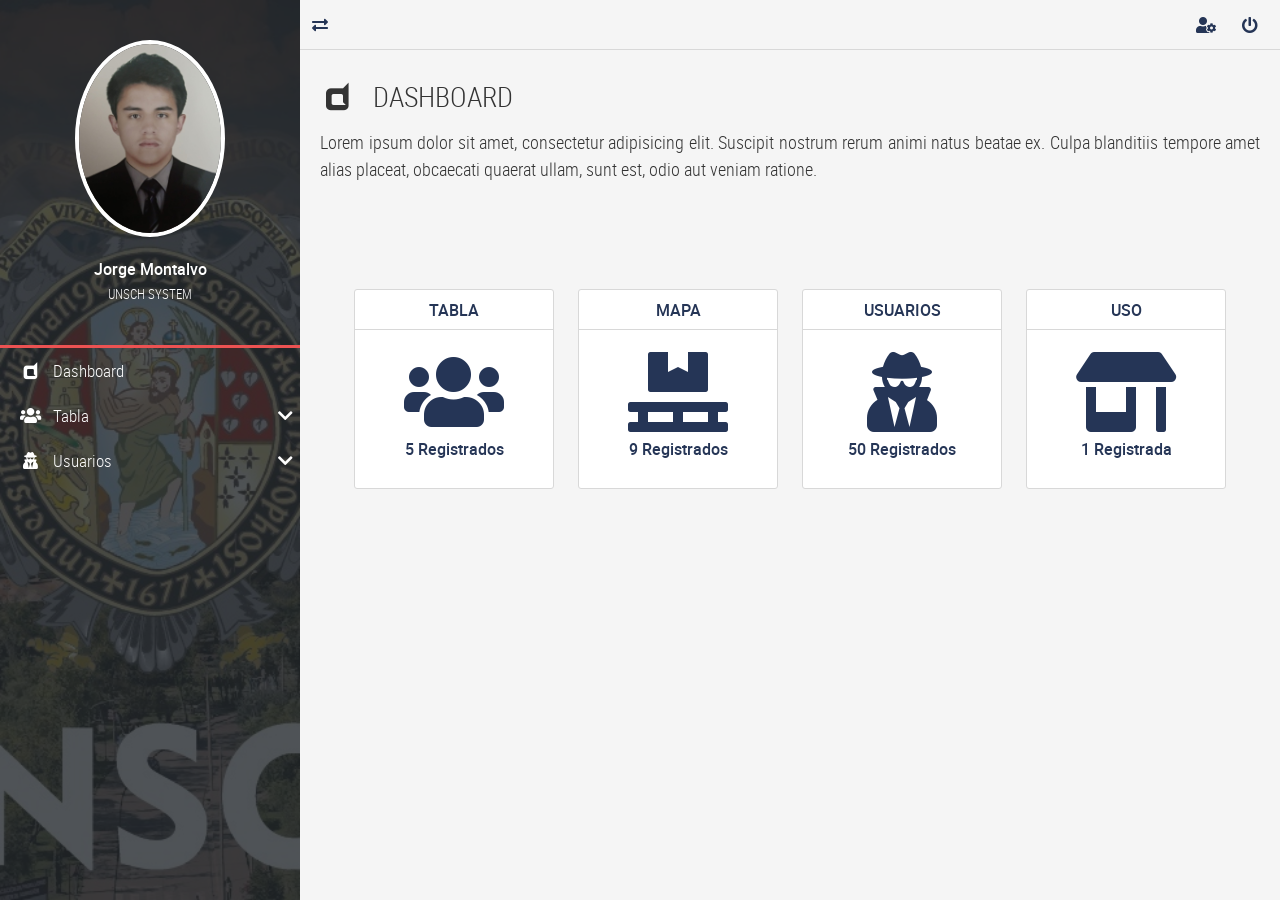
<file: NuevoProyectoOTI/Inventario/inicio.html>
<!DOCTYPE html>
<html lang="es">
<head>
	<meta charset="UTF-8">
	<meta name="viewport" content="width=device-width, user-scalable=no, initial-scale=1.0, maximum-scale=1.0, minimum-scale=1.0">
	<title>UNSCH SYSTEM</title>
	<link rel="icon" type="image/png" href="./assets/img/LOGO-UNSCH.jpg">

	<!-- Normalize V8.0.1 -->
	<link rel="stylesheet" href="./css/normalize.css">

	<!-- Bootstrap V4.3 -->
	<link rel="stylesheet" href="./css/bootstrap.min.css">

	<!-- Bootstrap Material Design V4.0 -->
	<link rel="stylesheet" href="./css/bootstrap-material-design.min.css">

	<!-- Font Awesome V5.9.0 -->
	<link rel="stylesheet" href="./css/all.css">

	<!-- Sweet Alerts V8.13.0 CSS file -->
	<link rel="stylesheet" href="./css/sweetalert2.min.css">

	<!-- Sweet Alert V8.13.0 JS file-->
	<script src="./js/sweetalert2.min.js" ></script>

	<!-- jQuery Custom Content Scroller V3.1.5 -->
	<link rel="stylesheet" href="./css/jquery.mCustomScrollbar.css">
	
	<!-- General Styles -->
	<link rel="stylesheet" href="./css/style.css">


</head>
<body>
	
	
	<main class="full-box main-container">
		
		<section class="full-box nav-lateral">
			<div class="full-box nav-lateral-bg show-nav-lateral"></div>
			<div class="full-box nav-lateral-content">
				<figure class="full-box nav-lateral-avatar">
					<i class="far fa-times-circle show-nav-lateral"></i>
					<img src="./assets/avatar/yo.jpg" class="img-fluid" alt="Avatar">
					<figcaption class="roboto-medium text-center">
						Jorge Montalvo <br><small class="roboto-condensed-light">UNSCH SYSTEM</small>
					</figcaption>
				</figure>
				<div class="full-box nav-lateral-bar"></div>
				<nav class="full-box nav-lateral-menu">
					<ul>
						<li>
							<a href="inicio.html"><i class="fab fa-dashcube fa-fw"></i> &nbsp; Dashboard</a>
						</li>

						<li>
							<a href="#" class="nav-btn-submenu"><i class="fas fa-users fa-fw"></i> &nbsp; Tabla <i class="fas fa-chevron-down"></i></a>
							<ul>
								<li>
									<a href="client-new.html"><i class="fas fa-plus fa-fw"></i> &nbsp; Agregar Datos</a>
								</li>
								<li>
									<a href="client-list.html"><i class="fas fa-clipboard-list fa-fw"></i> &nbsp; Lista de Datos</a>
								</li>
								<li>
									<a href="client-search.html"><i class="fas fa-search fa-fw"></i> &nbsp; Buscar Datos</a>
								</li>
							</ul>
						</li>


						<li>
							<a href="#" class="nav-btn-submenu"><i class="fas  fa-user-secret fa-fw"></i> &nbsp; Usuarios <i class="fas fa-chevron-down"></i></a>
							<ul>
								<li>
									<a href="user-new.html"><i class="fas fa-plus fa-fw"></i> &nbsp; Nuevo usuario</a>
								</li>
								<li>
									<a href="user-list.html"><i class="fas fa-clipboard-list fa-fw"></i> &nbsp; Lista de usuarios</a>
								</li>
								<li>
									<a href="user-search.html"><i class="fas fa-search fa-fw"></i> &nbsp; Buscar usuario</a>
								</li>
							</ul>
						</li>

					</ul>
				</nav>
			</div>
		</section>

		<!-- Page content -->
		<section class="full-box page-content">
			<nav class="full-box navbar-info">
				<a href="#" class="float-left show-nav-lateral">
					<i class="fas fa-exchange-alt"></i>
				</a>
				<a href="user-update.html">
					<i class="fas fa-user-cog"></i>
				</a>
				<a href="#" class="btn-exit-system">
					<i class="fas fa-power-off"></i>
				</a>
			</nav>

			<!-- Page header -->
			<div class="full-box page-header">
				<h3 class="text-left">
					<i class="fab fa-dashcube fa-fw"></i> &nbsp; DASHBOARD
				</h3>
				<p class="text-justify">
					Lorem ipsum dolor sit amet, consectetur adipisicing elit. Suscipit nostrum rerum animi natus beatae ex. Culpa blanditiis tempore amet alias placeat, obcaecati quaerat ullam, sunt est, odio aut veniam ratione.
				</p>
			</div>
			
			<!-- Content -->
			<div class="full-box tile-container">

				<a href="client-new.html" class="tile">
					<div class="tile-tittle">Tabla</div>
					<div class="tile-icon">
						<i class="fas fa-users fa-fw"></i>
						<p>5 Registrados</p>
					</div>
				</a>

				<a href="item-list.html" class="tile">
					<div class="tile-tittle">Mapa</div>
					<div class="tile-icon">
						<i class="fas fa-pallet fa-fw"></i>
						<p>9 Registrados</p>
					</div>
				</a>

				<a href="user-list.html" class="tile">
					<div class="tile-tittle">Usuarios</div>
					<div class="tile-icon">
						<i class="fas fa-user-secret fa-fw"></i>
						<p>50 Registrados</p>
					</div>
				</a>

				<a href="company.html" class="tile">
					<div class="tile-tittle">Uso</div>
					<div class="tile-icon">
						<i class="fas fa-store-alt fa-fw"></i>
						<p>1 Registrada</p>
					</div>
				</a>
				
			</div>
			

		</section>
	</main>
	
	
	
	<!-- jQuery V3.4.1 -->
	<script src="./js/jquery-3.4.1.min.js" ></script>

	<!-- popper -->
	<script src="./js/popper.min.js" ></script>

	<!-- Bootstrap V4.3 -->
	<script src="./js/bootstrap.min.js" ></script>

	<!-- jQuery Custom Content Scroller V3.1.5 -->
	<script src="./js/jquery.mCustomScrollbar.concat.min.js" ></script>

	<!-- Bootstrap Material Design V4.0 -->
	<script src="./js/bootstrap-material-design.min.js" ></script>
	<script>$(document).ready(function() { $('body').bootstrapMaterialDesign(); });</script>

	<script src="./js/main.js" ></script>
</body>
</html>
</file>
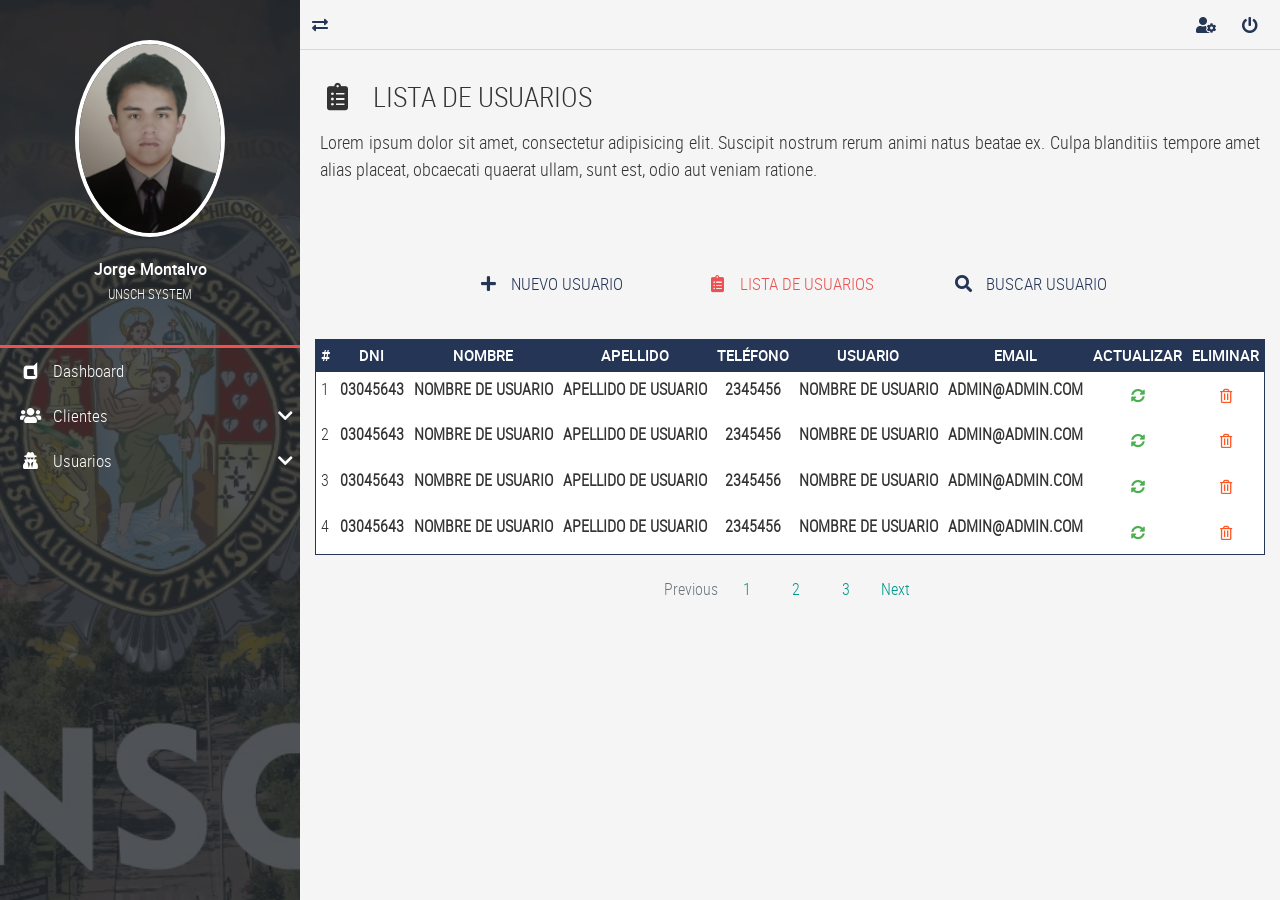
<file: NuevoProyectoOTI/Inventario/user-list.html>
<!DOCTYPE html>
<html lang="es">
<head>
	<meta charset="UTF-8">
	<meta name="viewport" content="width=device-width, user-scalable=no, initial-scale=1.0, maximum-scale=1.0, minimum-scale=1.0">
	<title>Lista usuarios</title>
	<link rel="icon" type="image/png" href="./assets/img/LOGO-UNSCH.jpg">

	<!-- Normalize V8.0.1 -->
	<link rel="stylesheet" href="./css/normalize.css">

	<!-- Bootstrap V4.3 -->
	<link rel="stylesheet" href="./css/bootstrap.min.css">

	<!-- Bootstrap Material Design V4.0 -->
	<link rel="stylesheet" href="./css/bootstrap-material-design.min.css">

	<!-- Font Awesome V5.9.0 -->
	<link rel="stylesheet" href="./css/all.css">

	<!-- Sweet Alerts V8.13.0 CSS file -->
	<link rel="stylesheet" href="./css/sweetalert2.min.css">

	<!-- Sweet Alert V8.13.0 JS file-->
	<script src="./js/sweetalert2.min.js" ></script>

	<!-- jQuery Custom Content Scroller V3.1.5 -->
	<link rel="stylesheet" href="./css/jquery.mCustomScrollbar.css">
	
	<!-- General Styles -->
	<link rel="stylesheet" href="./css/style.css">


</head>
<body>
	
	<!-- Main container -->
	<main class="full-box main-container">
		<!-- Nav lateral -->
		<section class="full-box nav-lateral">
			<div class="full-box nav-lateral-bg show-nav-lateral"></div>
			<div class="full-box nav-lateral-content">
				<figure class="full-box nav-lateral-avatar">
					<i class="far fa-times-circle show-nav-lateral"></i>
					<img src="./assets/avatar/yo.jpg" class="img-fluid" alt="Avatar">
					<figcaption class="roboto-medium text-center">
						Jorge Montalvo <br><small class="roboto-condensed-light">UNSCH SYSTEM</small>
					</figcaption>
				</figure>
				<div class="full-box nav-lateral-bar"></div>
				<nav class="full-box nav-lateral-menu">
					<ul>
						<li>
							<a href="inicio.html"><i class="fab fa-dashcube fa-fw"></i> &nbsp; Dashboard</a>
						</li>

						<li>
							<a href="#" class="nav-btn-submenu"><i class="fas fa-users fa-fw"></i> &nbsp; Clientes <i class="fas fa-chevron-down"></i></a>
							<ul>
								<li>
									<a href="client-new.html"><i class="fas fa-plus fa-fw"></i> &nbsp; Agregar Cliente</a>
								</li>
								<li>
									<a href="client-list.html"><i class="fas fa-clipboard-list fa-fw"></i> &nbsp; Lista de clientes</a>
								</li>
								<li>
									<a href="client-search.html"><i class="fas fa-search fa-fw"></i> &nbsp; Buscar cliente</a>
								</li>
							</ul>
						</li>

						<li>
							<a href="#" class="nav-btn-submenu"><i class="fas  fa-user-secret fa-fw"></i> &nbsp; Usuarios <i class="fas fa-chevron-down"></i></a>
							<ul>
								<li>
									<a href="user-new.html"><i class="fas fa-plus fa-fw"></i> &nbsp; Nuevo usuario</a>
								</li>
								<li>
									<a href="user-list.html"><i class="fas fa-clipboard-list fa-fw"></i> &nbsp; Lista de usuarios</a>
								</li>
								<li>
									<a href="user-search.html"><i class="fas fa-search fa-fw"></i> &nbsp; Buscar usuario</a>
								</li>
							</ul>
						</li>
					</ul>
				</nav>
			</div>
		</section>

		<!-- Page content -->
		<section class="full-box page-content">
			<nav class="full-box navbar-info">
				<a href="#" class="float-left show-nav-lateral">
					<i class="fas fa-exchange-alt"></i>
				</a>
				<a href="user-update.html">
					<i class="fas fa-user-cog"></i>
				</a>
				<a href="#" class="btn-exit-system">
					<i class="fas fa-power-off"></i>
				</a>
			</nav>

			<!-- Page header -->
			<div class="full-box page-header">
				<h3 class="text-left">
					<i class="fas fa-clipboard-list fa-fw"></i> &nbsp; LISTA DE USUARIOS
				</h3>
				<p class="text-justify">
					Lorem ipsum dolor sit amet, consectetur adipisicing elit. Suscipit nostrum rerum animi natus beatae ex. Culpa blanditiis tempore amet alias placeat, obcaecati quaerat ullam, sunt est, odio aut veniam ratione.
				</p>
			</div>
			
			<div class="container-fluid">
				<ul class="full-box list-unstyled page-nav-tabs">
					<li>
						<a href="user-new.html"><i class="fas fa-plus fa-fw"></i> &nbsp; NUEVO USUARIO</a>
					</li>
					<li>
						<a class="active" href="user-list.html"><i class="fas fa-clipboard-list fa-fw"></i> &nbsp; LISTA DE USUARIOS</a>
					</li>
					<li>
						<a href="user-search.html"><i class="fas fa-search fa-fw"></i> &nbsp; BUSCAR USUARIO</a>
					</li>
				</ul>	
			</div>
			
			<!-- Content -->
			<div class="container-fluid">
				<div class="table-responsive">
					<table class="table table-dark table-sm">
						<thead>
							<tr class="text-center roboto-medium">
								<th>#</th>
								<th>DNI</th>
								<th>NOMBRE</th>
								<th>APELLIDO</th>
								<th>TELÉFONO</th>
								<th>USUARIO</th>
								<th>EMAIL</th>
								<th>ACTUALIZAR</th>
								<th>ELIMINAR</th>
							</tr>
						</thead>
						<tbody>
							<tr class="text-center" >
								<td>1</td>
								<th>03045643</th>
								<th>NOMBRE DE USUARIO</th>
								<th>APELLIDO DE USUARIO</th>
								<th>2345456</th>
								<th>NOMBRE DE USUARIO</th>
								<th>ADMIN@ADMIN.COM</th>
								<td>
									<a href="user-update.html" class="btn btn-success">
	  									<i class="fas fa-sync-alt"></i>	
									</a>
								</td>
								<td>
									<form action="">
										<button type="button" class="btn btn-warning">
		  									<i class="far fa-trash-alt"></i>
										</button>
									</form>
								</td>
							</tr>
							<tr class="text-center" >
								<td>2</td>
								<th>03045643</th>
								<th>NOMBRE DE USUARIO</th>
								<th>APELLIDO DE USUARIO</th>
								<th>2345456</th>
								<th>NOMBRE DE USUARIO</th>
								<th>ADMIN@ADMIN.COM</th>
								<td>
									<a href="user-update.html" class="btn btn-success">
	  									<i class="fas fa-sync-alt"></i>	
									</a>
								</td>
								<td>
									<form action="">
										<button type="button" class="btn btn-warning">
		  									<i class="far fa-trash-alt"></i>
										</button>
									</form>
								</td>
							</tr>
							<tr class="text-center" >
								<td>3</td>
								<th>03045643</th>
								<th>NOMBRE DE USUARIO</th>
								<th>APELLIDO DE USUARIO</th>
								<th>2345456</th>
								<th>NOMBRE DE USUARIO</th>
								<th>ADMIN@ADMIN.COM</th>
								<td>
									<a href="user-update.html" class="btn btn-success">
	  									<i class="fas fa-sync-alt"></i>	
									</a>
								</td>
								<td>
									<form action="">
										<button type="button" class="btn btn-warning">
		  									<i class="far fa-trash-alt"></i>
										</button>
									</form>
								</td>
							</tr>
							<tr class="text-center" >
								<td>4</td>
								<th>03045643</th>
								<th>NOMBRE DE USUARIO</th>
								<th>APELLIDO DE USUARIO</th>
								<th>2345456</th>
								<th>NOMBRE DE USUARIO</th>
								<th>ADMIN@ADMIN.COM</th>
								<td>
									<a href="user-update.html" class="btn btn-success">
	  									<i class="fas fa-sync-alt"></i>	
									</a>
								</td>
								<td>
									<form action="">
										<button type="button" class="btn btn-warning">
		  									<i class="far fa-trash-alt"></i>
										</button>
									</form>
								</td>
							</tr>
						</tbody>
					</table>
				</div>
				<nav aria-label="Page navigation example">
					<ul class="pagination justify-content-center">
						<li class="page-item disabled">
							<a class="page-link" href="#" tabindex="-1">Previous</a>
						</li>
						<li class="page-item"><a class="page-link" href="#">1</a></li>
						<li class="page-item"><a class="page-link" href="#">2</a></li>
						<li class="page-item"><a class="page-link" href="#">3</a></li>
						<li class="page-item">
							<a class="page-link" href="#">Next</a>
						</li>
					</ul>
				</nav>
			</div>

		</section>
	</main>
	
	
	<!--=============================================
	=            Include JavaScript files           =
	==============================================-->
	<!-- jQuery V3.4.1 -->
	<script src="./js/jquery-3.4.1.min.js" ></script>

	<!-- popper -->
	<script src="./js/popper.min.js" ></script>

	<!-- Bootstrap V4.3 -->
	<script src="./js/bootstrap.min.js" ></script>

	<!-- jQuery Custom Content Scroller V3.1.5 -->
	<script src="./js/jquery.mCustomScrollbar.concat.min.js" ></script>

	<!-- Bootstrap Material Design V4.0 -->
	<script src="./js/bootstrap-material-design.min.js" ></script>
	<script>$(document).ready(function() { $('body').bootstrapMaterialDesign(); });</script>

	<script src="./js/main.js" ></script>
</body>
</html>
</file>
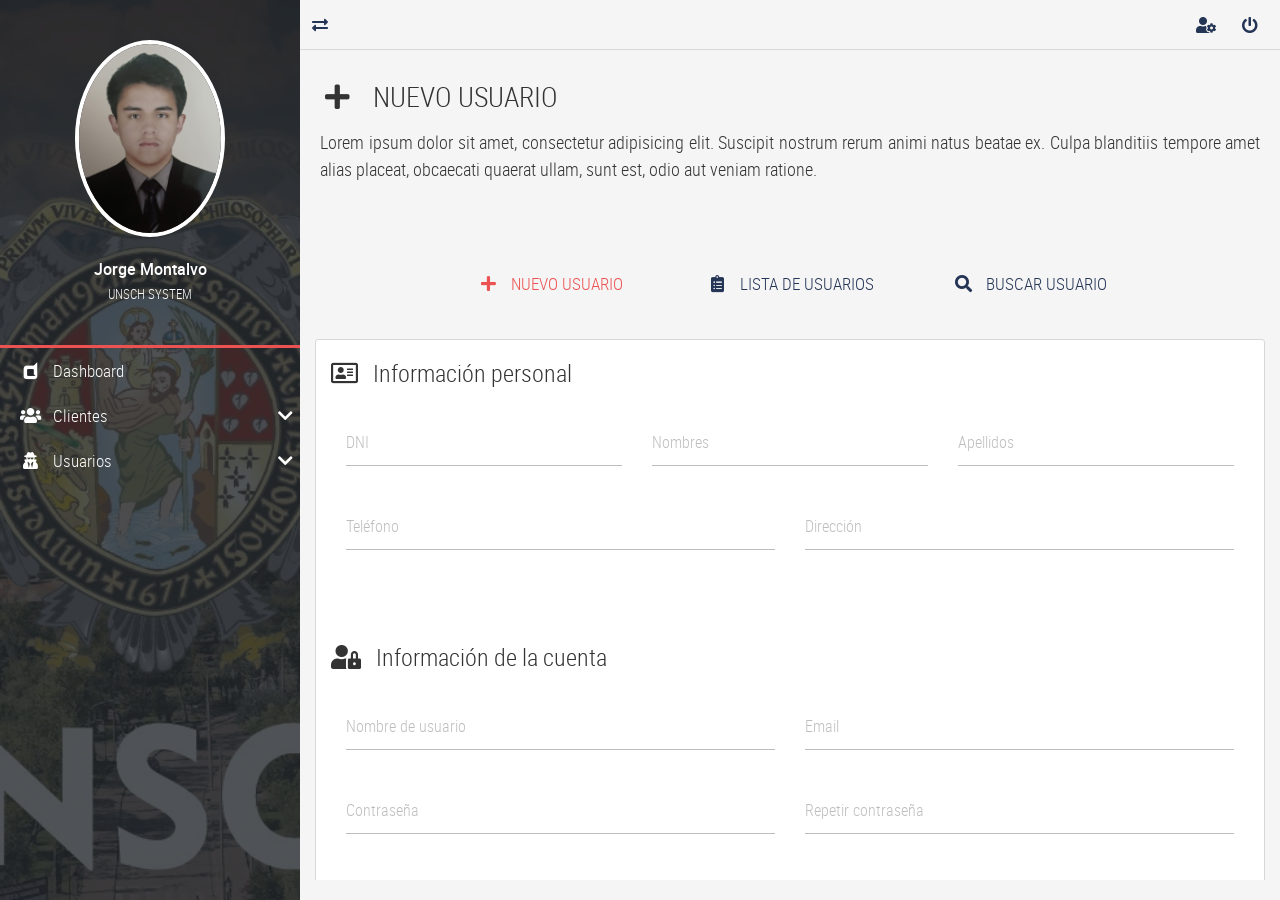
<file: NuevoProyectoOTI/Inventario/user-new.html>
<!DOCTYPE html>
<html lang="es">
<head>
	<meta charset="UTF-8">
	<meta name="viewport" content="width=device-width, user-scalable=no, initial-scale=1.0, maximum-scale=1.0, minimum-scale=1.0">
	<title>Nuevo usuario</title>
	<link rel="icon" type="image/png" href="./assets/img/LOGO-UNSCH.jpg">

	<!-- Normalize V8.0.1 -->
	<link rel="stylesheet" href="./css/normalize.css">

	<!-- Bootstrap V4.3 -->
	<link rel="stylesheet" href="./css/bootstrap.min.css">

	<!-- Bootstrap Material Design V4.0 -->
	<link rel="stylesheet" href="./css/bootstrap-material-design.min.css">

	<!-- Font Awesome V5.9.0 -->
	<link rel="stylesheet" href="./css/all.css">

	<!-- Sweet Alerts V8.13.0 CSS file -->
	<link rel="stylesheet" href="./css/sweetalert2.min.css">

	<!-- Sweet Alert V8.13.0 JS file-->
	<script src="./js/sweetalert2.min.js" ></script>

	<!-- jQuery Custom Content Scroller V3.1.5 -->
	<link rel="stylesheet" href="./css/jquery.mCustomScrollbar.css">
	
	<!-- General Styles -->
	<link rel="stylesheet" href="./css/style.css">


</head>
<body>
	
	<!-- Main container -->
	<main class="full-box main-container">
		<!-- Nav lateral -->
		<section class="full-box nav-lateral">
			<div class="full-box nav-lateral-bg show-nav-lateral"></div>
			<div class="full-box nav-lateral-content">
				<figure class="full-box nav-lateral-avatar">
					<i class="far fa-times-circle show-nav-lateral"></i>
					<img src="./assets/avatar/yo.jpg" class="img-fluid" alt="Avatar">
					<figcaption class="roboto-medium text-center">
						Jorge Montalvo <br><small class="roboto-condensed-light">UNSCH SYSTEM</small>
					</figcaption>
				</figure>
				<div class="full-box nav-lateral-bar"></div>
				<nav class="full-box nav-lateral-menu">
					<ul>
						<li>
							<a href="inicio.html"><i class="fab fa-dashcube fa-fw"></i> &nbsp; Dashboard</a>
						</li>

						<li>
							<a href="#" class="nav-btn-submenu"><i class="fas fa-users fa-fw"></i> &nbsp; Clientes <i class="fas fa-chevron-down"></i></a>
							<ul>
								<li>
									<a href="client-new.html"><i class="fas fa-plus fa-fw"></i> &nbsp; Agregar Cliente</a>
								</li>
								<li>
									<a href="client-list.html"><i class="fas fa-clipboard-list fa-fw"></i> &nbsp; Lista de clientes</a>
								</li>
								<li>
									<a href="client-search.html"><i class="fas fa-search fa-fw"></i> &nbsp; Buscar cliente</a>
								</li>
							</ul>
						</li>

						<li>
							<a href="#" class="nav-btn-submenu"><i class="fas  fa-user-secret fa-fw"></i> &nbsp; Usuarios <i class="fas fa-chevron-down"></i></a>
							<ul>
								<li>
									<a href="user-new.html"><i class="fas fa-plus fa-fw"></i> &nbsp; Nuevo usuario</a>
								</li>
								<li>
									<a href="user-list.html"><i class="fas fa-clipboard-list fa-fw"></i> &nbsp; Lista de usuarios</a>
								</li>
								<li>
									<a href="user-search.html"><i class="fas fa-search fa-fw"></i> &nbsp; Buscar usuario</a>
								</li>
							</ul>
						</li>
					</ul>
				</nav>
			</div>
		</section>

		<!-- Page content -->
		<section class="full-box page-content">
			<nav class="full-box navbar-info">
				<a href="#" class="float-left show-nav-lateral">
					<i class="fas fa-exchange-alt"></i>
				</a>
				<a href="user-update.html">
					<i class="fas fa-user-cog"></i>
				</a>
				<a href="#" class="btn-exit-system">
					<i class="fas fa-power-off"></i>
				</a>
			</nav>

			<!-- Page header -->
			<div class="full-box page-header">
				<h3 class="text-left">
					<i class="fas fa-plus fa-fw"></i> &nbsp; NUEVO USUARIO
				</h3>
				<p class="text-justify">
					Lorem ipsum dolor sit amet, consectetur adipisicing elit. Suscipit nostrum rerum animi natus beatae ex. Culpa blanditiis tempore amet alias placeat, obcaecati quaerat ullam, sunt est, odio aut veniam ratione.
				</p>
			</div>
			
			<div class="container-fluid">
				<ul class="full-box list-unstyled page-nav-tabs">
					<li>
						<a class="active" href="user-new.html"><i class="fas fa-plus fa-fw"></i> &nbsp; NUEVO USUARIO</a>
					</li>
					<li>
						<a href="user-list.html"><i class="fas fa-clipboard-list fa-fw"></i> &nbsp; LISTA DE USUARIOS</a>
					</li>
					<li>
						<a href="user-search.html"><i class="fas fa-search fa-fw"></i> &nbsp; BUSCAR USUARIO</a>
					</li>
				</ul>	
			</div>
			
			<!-- Content -->
			<div class="container-fluid">
				<form action="" class="form-neon" autocomplete="off">
					<fieldset>
						<legend><i class="far fa-address-card"></i> &nbsp; Información personal</legend>
						<div class="container-fluid">
							<div class="row">
								<div class="col-12 col-md-4">
									<div class="form-group">
										<label for="usuario_dni" class="bmd-label-floating">DNI</label>
										<input type="text" pattern="[0-9-]{1,20}" class="form-control" name="usuario_dni" id="usuario_dni" maxlength="20">
									</div>
								</div>
								
								<div class="col-12 col-md-4">
									<div class="form-group">
										<label for="usuario_nombre" class="bmd-label-floating">Nombres</label>
										<input type="text" pattern="[a-zA-ZáéíóúÁÉÍÓÚñÑ ]{1,35}" class="form-control" name="usuario_nombre" id="usuario_nombre" maxlength="35">
									</div>
								</div>
								<div class="col-12 col-md-4">
									<div class="form-group">
										<label for="usuario_apellido" class="bmd-label-floating">Apellidos</label>
										<input type="text" pattern="[a-zA-ZáéíóúÁÉÍÓÚñÑ ]{1,35}" class="form-control" name="usuario_apellido" id="usuario_apellido" maxlength="35">
									</div>
								</div>
								<div class="col-12 col-md-6">
									<div class="form-group">
										<label for="usuario_telefono" class="bmd-label-floating">Teléfono</label>
										<input type="text" pattern="[0-9()+]{1,20}" class="form-control" name="usuario_telefono" id="usuario_telefono" maxlength="20">
									</div>
								</div>
								<div class="col-12 col-md-6">
									<div class="form-group">
										<label for="usuario_direccion" class="bmd-label-floating">Dirección</label>
										<input type="text" pattern="[a-zA-Z0-99áéíóúÁÉÍÓÚñÑ()# ]{1,190}" class="form-control" name="usuario_direccion" id="usuario_direccion" maxlength="190">
									</div>
								</div>
							</div>
						</div>
					</fieldset>
					<br><br><br>
					<fieldset>
						<legend><i class="fas fa-user-lock"></i> &nbsp; Información de la cuenta</legend>
						<div class="container-fluid">
							<div class="row">
								<div class="col-12 col-md-6">
									<div class="form-group">
										<label for="usuario_usuario" class="bmd-label-floating">Nombre de usuario</label>
										<input type="text" pattern="[a-zA-Z0-9]{1,35}" class="form-control" name="usuario_usuario" id="usuario_usuario" maxlength="35">
									</div>
								</div>
								<div class="col-12 col-md-6">
									<div class="form-group">
										<label for="usuario_email" class="bmd-label-floating">Email</label>
										<input type="email" class="form-control" name="usuario_email" id="usuario_email" maxlength="70">
									</div>
								</div>
								<div class="col-12 col-md-6">
									<div class="form-group">
										<label for="usuario_clave_1" class="bmd-label-floating">Contraseña</label>
										<input type="password" class="form-control" name="usuario_clave_1" id="usuario_clave_1" maxlength="200">
									</div>
								</div>
								<div class="col-12 col-md-6">
									<div class="form-group">
										<label for="usuario_clave_2" class="bmd-label-floating">Repetir contraseña</label>
										<input type="password" class="form-control" name="usuario_clave_2" id="usuario_clave_2" maxlength="200">
									</div>
								</div>
							</div>
						</div>
					</fieldset>
					<br><br><br>
					<fieldset>
						<legend><i class="fas fa-medal"></i> &nbsp; Nivel de privilegio</legend>
						<div class="container-fluid">
							<div class="row">
								<div class="col-12">
									<p><span class="badge badge-info">Control total</span> Permisos para registrar, actualizar y eliminar</p>
									<p><span class="badge badge-success">Edición</span> Permisos para registrar y actualizar</p>
									<p><span class="badge badge-dark">Registrar</span> Solo permisos para registrar</p>
									<div class="form-group">
										<select class="form-control" name="usuario_privilegio">
											<option value="" selected="" disabled="">Seleccione una opción</option>
											<option value="1">Control total</option>
											<option value="2">Edición</option>
											<option value="3">Registrar</option>
										</select>
									</div>
								</div>
							</div>
						</div>
					</fieldset>
					<p class="text-center" style="margin-top: 40px;">
						<button type="reset" class="btn btn-raised btn-secondary btn-sm"><i class="fas fa-paint-roller"></i> &nbsp; LIMPIAR</button>
						&nbsp; &nbsp;
						<button type="submit" class="btn btn-raised btn-info btn-sm"><i class="far fa-save"></i> &nbsp; GUARDAR</button>
					</p>
				</form>
			</div>
			

		</section>
	</main>
	
	
	<!--=============================================
	=            Include JavaScript files           =
	==============================================-->
	<!-- jQuery V3.4.1 -->
	<script src="./js/jquery-3.4.1.min.js" ></script>

	<!-- popper -->
	<script src="./js/popper.min.js" ></script>

	<!-- Bootstrap V4.3 -->
	<script src="./js/bootstrap.min.js" ></script>

	<!-- jQuery Custom Content Scroller V3.1.5 -->
	<script src="./js/jquery.mCustomScrollbar.concat.min.js" ></script>

	<!-- Bootstrap Material Design V4.0 -->
	<script src="./js/bootstrap-material-design.min.js" ></script>
	<script>$(document).ready(function() { $('body').bootstrapMaterialDesign(); });</script>

	<script src="./js/main.js" ></script>
</body>
</html>
</file>
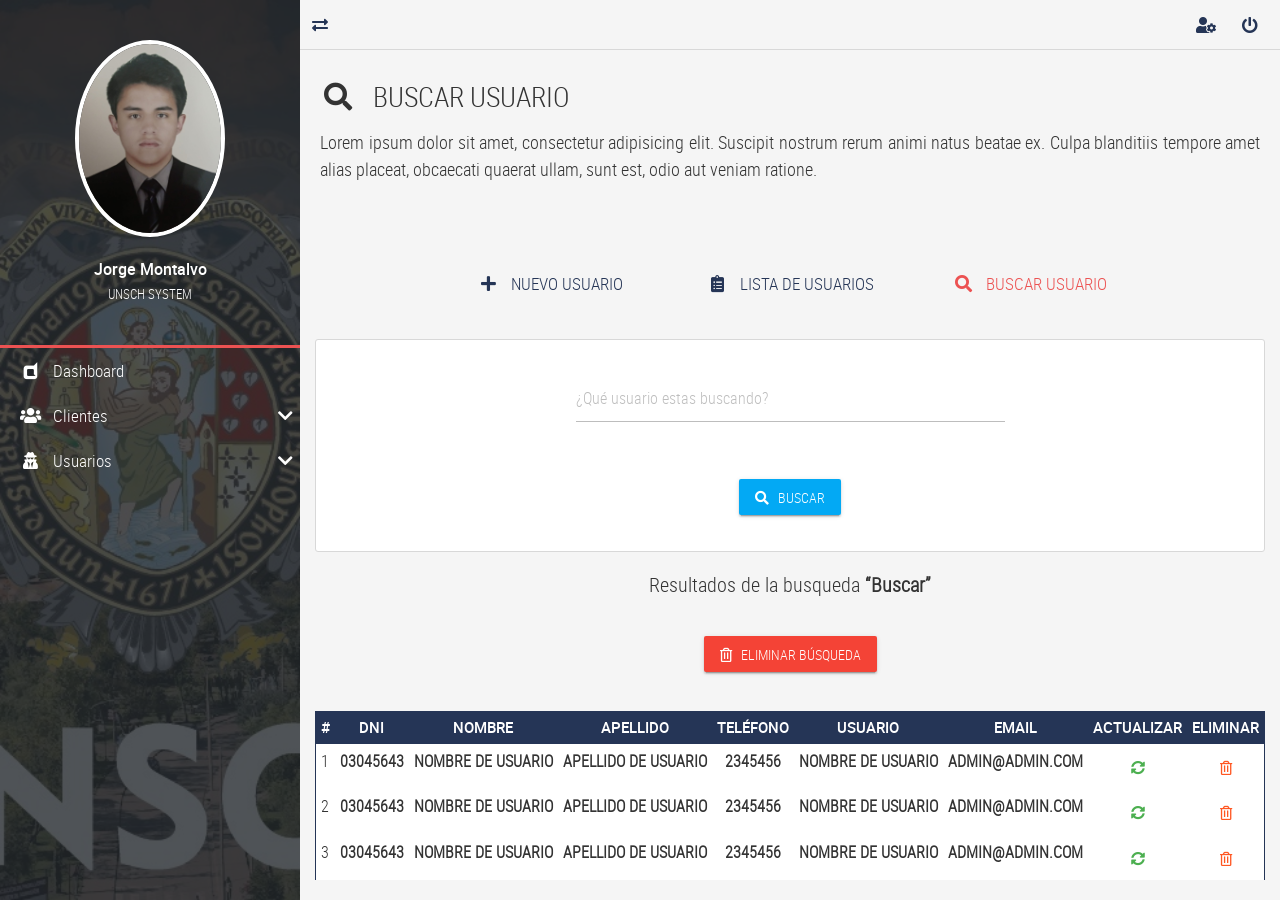
<file: NuevoProyectoOTI/Inventario/user-search.html>
<!DOCTYPE html>
<html lang="es">
<head>
	<meta charset="UTF-8">
	<meta name="viewport" content="width=device-width, user-scalable=no, initial-scale=1.0, maximum-scale=1.0, minimum-scale=1.0">
	<title>Buscar usuarios</title>
	<link rel="icon" type="image/png" href="./assets/img/LOGO-UNSCH.jpg">

	<!-- Normalize V8.0.1 -->
	<link rel="stylesheet" href="./css/normalize.css">

	<!-- Bootstrap V4.3 -->
	<link rel="stylesheet" href="./css/bootstrap.min.css">

	<!-- Bootstrap Material Design V4.0 -->
	<link rel="stylesheet" href="./css/bootstrap-material-design.min.css">

	<!-- Font Awesome V5.9.0 -->
	<link rel="stylesheet" href="./css/all.css">

	<!-- Sweet Alerts V8.13.0 CSS file -->
	<link rel="stylesheet" href="./css/sweetalert2.min.css">

	<!-- Sweet Alert V8.13.0 JS file-->
	<script src="./js/sweetalert2.min.js" ></script>

	<!-- jQuery Custom Content Scroller V3.1.5 -->
	<link rel="stylesheet" href="./css/jquery.mCustomScrollbar.css">
	
	<!-- General Styles -->
	<link rel="stylesheet" href="./css/style.css">


</head>
<body>
	
	<!-- Main container -->
	<main class="full-box main-container">
		<!-- Nav lateral -->
		<section class="full-box nav-lateral">
			<div class="full-box nav-lateral-bg show-nav-lateral"></div>
			<div class="full-box nav-lateral-content">
				<figure class="full-box nav-lateral-avatar">
					<i class="far fa-times-circle show-nav-lateral"></i>
					<img src="./assets/avatar/yo.jpg" class="img-fluid" alt="Avatar">
					<figcaption class="roboto-medium text-center">
						Jorge Montalvo <br><small class="roboto-condensed-light">UNSCH SYSTEM</small>
					</figcaption>
				</figure>
				<div class="full-box nav-lateral-bar"></div>
				<nav class="full-box nav-lateral-menu">
					<ul>
						<li>
							<a href="inicio.html"><i class="fab fa-dashcube fa-fw"></i> &nbsp; Dashboard</a>
						</li>

						<li>
							<a href="#" class="nav-btn-submenu"><i class="fas fa-users fa-fw"></i> &nbsp; Clientes <i class="fas fa-chevron-down"></i></a>
							<ul>
								<li>
									<a href="client-new.html"><i class="fas fa-plus fa-fw"></i> &nbsp; Agregar Cliente</a>
								</li>
								<li>
									<a href="client-list.html"><i class="fas fa-clipboard-list fa-fw"></i> &nbsp; Lista de clientes</a>
								</li>
								<li>
									<a href="client-search.html"><i class="fas fa-search fa-fw"></i> &nbsp; Buscar cliente</a>
								</li>
							</ul>
						</li>

						<li>
							<a href="#" class="nav-btn-submenu"><i class="fas  fa-user-secret fa-fw"></i> &nbsp; Usuarios <i class="fas fa-chevron-down"></i></a>
							<ul>
								<li>
									<a href="user-new.html"><i class="fas fa-plus fa-fw"></i> &nbsp; Nuevo usuario</a>
								</li>
								<li>
									<a href="user-list.html"><i class="fas fa-clipboard-list fa-fw"></i> &nbsp; Lista de usuarios</a>
								</li>
								<li>
									<a href="user-search.html"><i class="fas fa-search fa-fw"></i> &nbsp; Buscar usuario</a>
								</li>
							</ul>
						</li>

					</ul>
				</nav>
			</div>
		</section>

		<!-- Page content -->
		<section class="full-box page-content">
			<nav class="full-box navbar-info">
				<a href="#" class="float-left show-nav-lateral">
					<i class="fas fa-exchange-alt"></i>
				</a>
				<a href="user-update.html">
					<i class="fas fa-user-cog"></i>
				</a>
				<a href="#" class="btn-exit-system">
					<i class="fas fa-power-off"></i>
				</a>
			</nav>

			<!-- Page header -->
			<div class="full-box page-header">
				<h3 class="text-left">
					<i class="fas fa-search fa-fw"></i> &nbsp; BUSCAR USUARIO
				</h3>
				<p class="text-justify">
					Lorem ipsum dolor sit amet, consectetur adipisicing elit. Suscipit nostrum rerum animi natus beatae ex. Culpa blanditiis tempore amet alias placeat, obcaecati quaerat ullam, sunt est, odio aut veniam ratione.
				</p>
			</div>
			
			<div class="container-fluid">
				<ul class="full-box list-unstyled page-nav-tabs">
					<li>
						<a href="user-new.html"><i class="fas fa-plus fa-fw"></i> &nbsp; NUEVO USUARIO</a>
					</li>
					<li>
						<a href="user-list.html"><i class="fas fa-clipboard-list fa-fw"></i> &nbsp; LISTA DE USUARIOS</a>
					</li>
					<li>
						<a class="active" href="user-search.html"><i class="fas fa-search fa-fw"></i> &nbsp; BUSCAR USUARIO</a>
					</li>
				</ul>	
			</div>
			
			<!-- Content -->
			<div class="container-fluid">
				<form class="form-neon" action="">
					<div class="container-fluid">
						<div class="row justify-content-md-center">
							<div class="col-12 col-md-6">
								<div class="form-group">
									<label for="inputSearch" class="bmd-label-floating">¿Qué usuario estas buscando?</label>
									<input type="text" class="form-control" name="busqueda-" id="inputSearch" maxlength="30">
								</div>
							</div>
							<div class="col-12">
								<p class="text-center" style="margin-top: 40px;">
									<button type="submit" class="btn btn-raised btn-info"><i class="fas fa-search"></i> &nbsp; BUSCAR</button>
								</p>
							</div>
						</div>
					</div>
				</form>
			</div>

			
			<div class="container-fluid">
				<form action="">
					<input type="hidden" name="eliminar-busqueda" value="eliminar">
					<div class="container-fluid">
						<div class="row justify-content-md-center">
							<div class="col-12 col-md-6">
								<p class="text-center" style="font-size: 20px;">
									Resultados de la busqueda <strong>“Buscar”</strong>
								</p>
							</div>
							<div class="col-12">
								<p class="text-center" style="margin-top: 20px;">
									<button type="submit" class="btn btn-raised btn-danger"><i class="far fa-trash-alt"></i> &nbsp; ELIMINAR BÚSQUEDA</button>
								</p>
							</div>
						</div>
					</div>
				</form>
			</div>


			<div class="container-fluid">
				<div class="table-responsive">
					<table class="table table-dark table-sm">
						<thead>
							<tr class="text-center roboto-medium">
								<th>#</th>
								<th>DNI</th>
								<th>NOMBRE</th>
								<th>APELLIDO</th>
								<th>TELÉFONO</th>
								<th>USUARIO</th>
								<th>EMAIL</th>
								<th>ACTUALIZAR</th>
								<th>ELIMINAR</th>
							</tr>
						</thead>
						<tbody>
							<tr class="text-center" >
								<td>1</td>
								<th>03045643</th>
								<th>NOMBRE DE USUARIO</th>
								<th>APELLIDO DE USUARIO</th>
								<th>2345456</th>
								<th>NOMBRE DE USUARIO</th>
								<th>ADMIN@ADMIN.COM</th>
								<td>
									<a href="user-update.html" class="btn btn-success">
	  									<i class="fas fa-sync-alt"></i>	
									</a>
								</td>
								<td>
									<form action="">
										<button type="button" class="btn btn-warning">
		  									<i class="far fa-trash-alt"></i>
										</button>
									</form>
								</td>
							</tr>
							<tr class="text-center" >
								<td>2</td>
								<th>03045643</th>
								<th>NOMBRE DE USUARIO</th>
								<th>APELLIDO DE USUARIO</th>
								<th>2345456</th>
								<th>NOMBRE DE USUARIO</th>
								<th>ADMIN@ADMIN.COM</th>
								<td>
									<a href="user-update.html" class="btn btn-success">
	  									<i class="fas fa-sync-alt"></i>	
									</a>
								</td>
								<td>
									<form action="">
										<button type="button" class="btn btn-warning">
		  									<i class="far fa-trash-alt"></i>
										</button>
									</form>
								</td>
							</tr>
							<tr class="text-center" >
								<td>3</td>
								<th>03045643</th>
								<th>NOMBRE DE USUARIO</th>
								<th>APELLIDO DE USUARIO</th>
								<th>2345456</th>
								<th>NOMBRE DE USUARIO</th>
								<th>ADMIN@ADMIN.COM</th>
								<td>
									<a href="user-update.html" class="btn btn-success">
	  									<i class="fas fa-sync-alt"></i>	
									</a>
								</td>
								<td>
									<form action="">
										<button type="button" class="btn btn-warning">
		  									<i class="far fa-trash-alt"></i>
										</button>
									</form>
								</td>
							</tr>
							<tr class="text-center" >
								<td>4</td>
								<th>03045643</th>
								<th>NOMBRE DE USUARIO</th>
								<th>APELLIDO DE USUARIO</th>
								<th>2345456</th>
								<th>NOMBRE DE USUARIO</th>
								<th>ADMIN@ADMIN.COM</th>
								<td>
									<a href="user-update.html" class="btn btn-success">
	  									<i class="fas fa-sync-alt"></i>	
									</a>
								</td>
								<td>
									<form action="">
										<button type="button" class="btn btn-warning">
		  									<i class="far fa-trash-alt"></i>
										</button>
									</form>
								</td>
							</tr>
						</tbody>
					</table>
				</div>
				<nav aria-label="Page navigation example">
					<ul class="pagination justify-content-center">
						<li class="page-item disabled">
							<a class="page-link" href="#" tabindex="-1">Previous</a>
						</li>
						<li class="page-item"><a class="page-link" href="#">1</a></li>
						<li class="page-item"><a class="page-link" href="#">2</a></li>
						<li class="page-item"><a class="page-link" href="#">3</a></li>
						<li class="page-item">
							<a class="page-link" href="#">Next</a>
						</li>
					</ul>
				</nav>
			</div>

		</section>
	</main>
	
	
	<!--=============================================
	=            Include JavaScript files           =
	==============================================-->
	<!-- jQuery V3.4.1 -->
	<script src="./js/jquery-3.4.1.min.js" ></script>

	<!-- popper -->
	<script src="./js/popper.min.js" ></script>

	<!-- Bootstrap V4.3 -->
	<script src="./js/bootstrap.min.js" ></script>

	<!-- jQuery Custom Content Scroller V3.1.5 -->
	<script src="./js/jquery.mCustomScrollbar.concat.min.js" ></script>

	<!-- Bootstrap Material Design V4.0 -->
	<script src="./js/bootstrap-material-design.min.js" ></script>
	<script>$(document).ready(function() { $('body').bootstrapMaterialDesign(); });</script>

	<script src="./js/main.js" ></script>
</body>
</html>
</file>
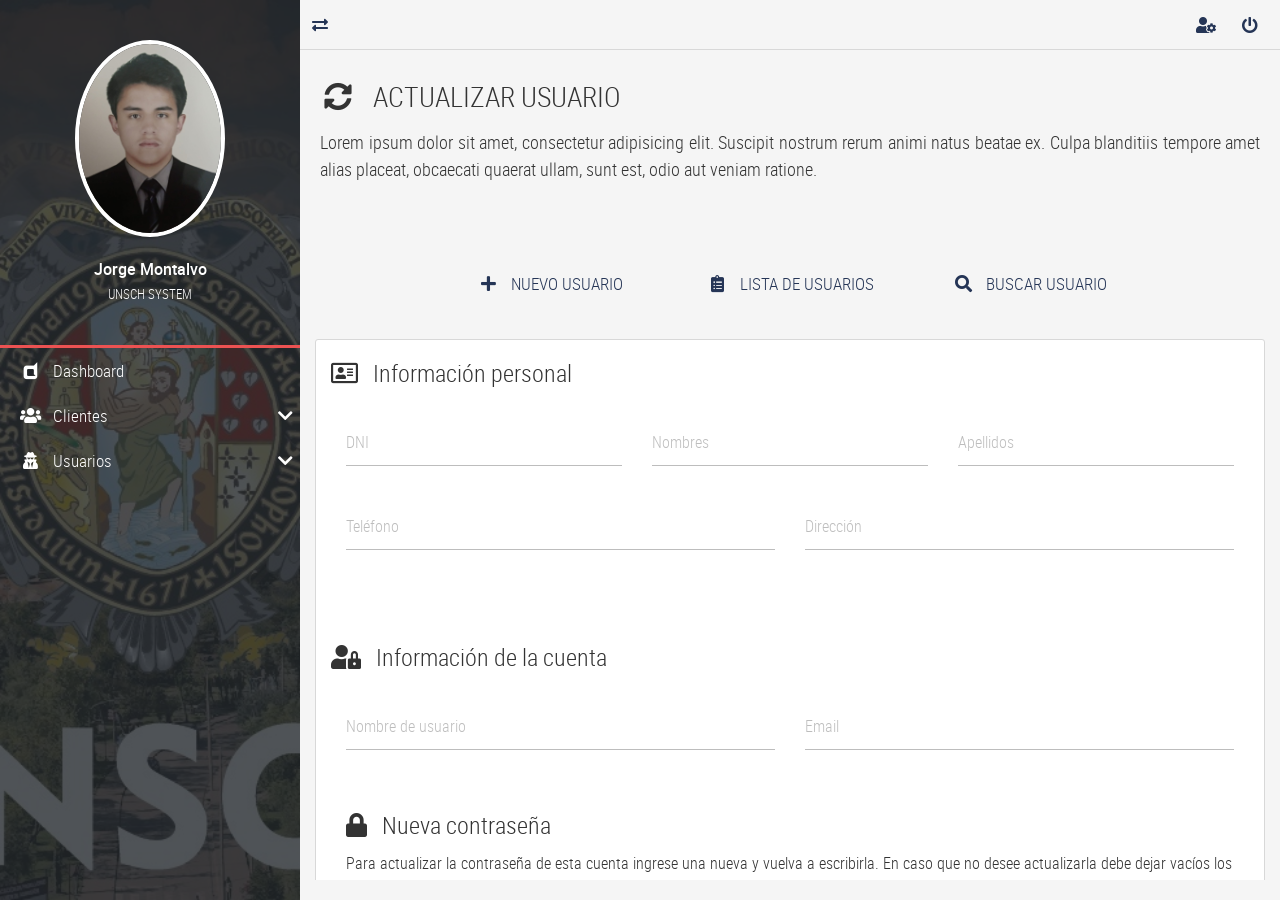
<file: NuevoProyectoOTI/Inventario/user-update.html>
<!DOCTYPE html>
<html lang="es">
<head>
	<!--ESTO ES PRUEB DE COMMIT-->
	<meta charset="UTF-8">
	<meta name="viewport" content="width=device-width, user-scalable=no, initial-scale=1.0, maximum-scale=1.0, minimum-scale=1.0">
	<title>Actualizar usuario</title>
	<link rel="icon" type="image/png" href="./assets/img/LOGO-UNSCH.jpg">

	<!-- Normalize V8.0.1 -->
	<link rel="stylesheet" href="./css/normalize.css">

	<!-- Bootstrap V4.3 -->
	<link rel="stylesheet" href="./css/bootstrap.min.css">

	<!-- Bootstrap Material Design V4.0 -->
	<link rel="stylesheet" href="./css/bootstrap-material-design.min.css">

	<!-- Font Awesome V5.9.0 -->
	<link rel="stylesheet" href="./css/all.css">

	<!-- Sweet Alerts V8.13.0 CSS file -->
	<link rel="stylesheet" href="./css/sweetalert2.min.css">

	<!-- Sweet Alert V8.13.0 JS file-->
	<script src="./js/sweetalert2.min.js" ></script>

	<!-- jQuery Custom Content Scroller V3.1.5 -->
	<link rel="stylesheet" href="./css/jquery.mCustomScrollbar.css">
	
	<!-- General Styles -->
	<link rel="stylesheet" href="./css/style.css">


</head>
<body>
	
	<!-- Main container -->
	<main class="full-box main-container">
		<!-- Nav lateral -->
		<section class="full-box nav-lateral">
			<div class="full-box nav-lateral-bg show-nav-lateral"></div>
			<div class="full-box nav-lateral-content">
				<figure class="full-box nav-lateral-avatar">
					<i class="far fa-times-circle show-nav-lateral"></i>
					<img src="./assets/avatar/yo.jpg" class="img-fluid" alt="Avatar">
					<figcaption class="roboto-medium text-center">
						Jorge Montalvo <br><small class="roboto-condensed-light">UNSCH SYSTEM</small>
					</figcaption>
				</figure>
				<div class="full-box nav-lateral-bar"></div>
				<nav class="full-box nav-lateral-menu">
					<ul>
						<li>
							<a href="inicio.html"><i class="fab fa-dashcube fa-fw"></i> &nbsp; Dashboard</a>
						</li>

						<li>
							<a href="#" class="nav-btn-submenu"><i class="fas fa-users fa-fw"></i> &nbsp; Clientes <i class="fas fa-chevron-down"></i></a>
							<ul>
								<li>
									<a href="client-new.html"><i class="fas fa-plus fa-fw"></i> &nbsp; Agregar Cliente</a>
								</li>
								<li>
									<a href="client-list.html"><i class="fas fa-clipboard-list fa-fw"></i> &nbsp; Lista de clientes</a>
								</li>
								<li>
									<a href="client-search.html"><i class="fas fa-search fa-fw"></i> &nbsp; Buscar cliente</a>
								</li>
							</ul>
						</li>

						<li>
							<a href="#" class="nav-btn-submenu"><i class="fas  fa-user-secret fa-fw"></i> &nbsp; Usuarios <i class="fas fa-chevron-down"></i></a>
							<ul>
								<li>
									<a href="user-new.html"><i class="fas fa-plus fa-fw"></i> &nbsp; Nuevo usuario</a>
								</li>
								<li>
									<a href="user-list.html"><i class="fas fa-clipboard-list fa-fw"></i> &nbsp; Lista de usuarios</a>
								</li>
								<li>
									<a href="user-search.html"><i class="fas fa-search fa-fw"></i> &nbsp; Buscar usuario</a>
								</li>
							</ul>
						</li>
					</ul>
				</nav>
			</div>
		</section>

		<!-- Page content -->
		<section class="full-box page-content">
			<nav class="full-box navbar-info">
				<a href="#" class="float-left show-nav-lateral">
					<i class="fas fa-exchange-alt"></i>
				</a>
				<a href="user-update.html">
					<i class="fas fa-user-cog"></i>
				</a>
				<a href="#" class="btn-exit-system">
					<i class="fas fa-power-off"></i>
				</a>
			</nav>

			<!-- Page header -->
			<div class="full-box page-header">
				<h3 class="text-left">
					<i class="fas fa-sync-alt fa-fw"></i> &nbsp; ACTUALIZAR USUARIO
				</h3>
				<p class="text-justify">
					Lorem ipsum dolor sit amet, consectetur adipisicing elit. Suscipit nostrum rerum animi natus beatae ex. Culpa blanditiis tempore amet alias placeat, obcaecati quaerat ullam, sunt est, odio aut veniam ratione.
				</p>
			</div>
			
			<div class="container-fluid">
				<ul class="full-box list-unstyled page-nav-tabs">
					<li>
						<a href="user-new.html"><i class="fas fa-plus fa-fw"></i> &nbsp; NUEVO USUARIO</a>
					</li>
					<li>
						<a href="user-list.html"><i class="fas fa-clipboard-list fa-fw"></i> &nbsp; LISTA DE USUARIOS</a>
					</li>
					<li>
						<a href="user-search.html"><i class="fas fa-search fa-fw"></i> &nbsp; BUSCAR USUARIO</a>
					</li>
				</ul>	
			</div>
			
			<!-- Content -->
			<div class="container-fluid">
				<form action="" class="form-neon" autocomplete="off">
					<fieldset>
						<legend><i class="far fa-address-card"></i> &nbsp; Información personal</legend>
						<div class="container-fluid">
							<div class="row">
								<div class="col-12 col-md-4">
									<div class="form-group">
										<label for="usuario_dni" class="bmd-label-floating">DNI</label>
										<input type="text" pattern="[0-9-]{1,20}" class="form-control" name="usuario_dni" id="usuario_dni" maxlength="20">
									</div>
								</div>
								
								<div class="col-12 col-md-4">
									<div class="form-group">
										<label for="usuario_nombre" class="bmd-label-floating">Nombres</label>
										<input type="text" pattern="[a-zA-ZáéíóúÁÉÍÓÚñÑ ]{1,35}" class="form-control" name="usuario_nombre" id="usuario_nombre" maxlength="35">
									</div>
								</div>
								<div class="col-12 col-md-4">
									<div class="form-group">
										<label for="usuario_apellido" class="bmd-label-floating">Apellidos</label>
										<input type="text" pattern="[a-zA-ZáéíóúÁÉÍÓÚñÑ ]{1,35}" class="form-control" name="usuario_apellido" id="usuario_apellido" maxlength="35">
									</div>
								</div>
								<div class="col-12 col-md-6">
									<div class="form-group">
										<label for="usuario_telefono" class="bmd-label-floating">Teléfono</label>
										<input type="text" pattern="[0-9()+]{1,20}" class="form-control" name="usuario_telefono" id="usuario_telefono" maxlength="20">
									</div>
								</div>
								<div class="col-12 col-md-6">
									<div class="form-group">
										<label for="usuario_direccion" class="bmd-label-floating">Dirección</label>
										<input type="text" pattern="[a-zA-Z0-99áéíóúÁÉÍÓÚñÑ()# ]{1,190}" class="form-control" name="usuario_direccion" id="usuario_direccion" maxlength="190">
									</div>
								</div>
							</div>
						</div>
					</fieldset>
					<br><br><br>
					<fieldset>
						<legend><i class="fas fa-user-lock"></i> &nbsp; Información de la cuenta</legend>
						<div class="container-fluid">
							<div class="row">
								<div class="col-12 col-md-6">
									<div class="form-group">
										<label for="usuario_usuario" class="bmd-label-floating">Nombre de usuario</label>
										<input type="text" pattern="[a-zA-Z0-9]{1,35}" class="form-control" name="usuario_usuario" id="usuario_usuario" maxlength="35">
									</div>
								</div>
								<div class="col-12 col-md-6">
									<div class="form-group">
										<label for="usuario_email" class="bmd-label-floating">Email</label>
										<input type="email" class="form-control" name="usuario_email" id="usuario_email" maxlength="70">
									</div>
								</div>
								<div class="col-12">
									<legend style="margin-top: 40px;"><i class="fas fa-lock"></i> &nbsp; Nueva contraseña</legend>
									<p>Para actualizar la contraseña de esta cuenta ingrese una nueva y vuelva a escribirla. En caso que no desee actualizarla debe dejar vacíos los dos campos de las contraseñas.</p>
								</div>
								<div class="col-12 col-md-6">
									<div class="form-group">
										<label for="usuario_clave_nueva_1" class="bmd-label-floating">Contraseña</label>
										<input type="password" class="form-control" name="usuario_clave_nueva_1" id="usuario_clave_nueva_1" maxlength="200">
									</div>
								</div>
								<div class="col-12 col-md-6">
									<div class="form-group">
										<label for="usuario_clave_nueva_2" class="bmd-label-floating">Repetir contraseña</label>
										<input type="password" class="form-control" name="usuario_clave_nueva_2" id="usuario_clave_nueva_2" maxlength="200">
									</div>
								</div>
							</div>
						</div>
					</fieldset>
					<br><br><br>
					<fieldset>
						<legend><i class="fas fa-medal"></i> &nbsp; Nivel de privilegio</legend>
						<div class="container-fluid">
							<div class="row">
								<div class="col-12">
									<p><span class="badge badge-info">Control total</span> Permisos para registrar, actualizar y eliminar</p>
									<p><span class="badge badge-success">Edición</span> Permisos para registrar y actualizar</p>
									<p><span class="badge badge-dark">Registrar</span> Solo permisos para registrar</p>
									<div class="form-group">
										<select class="form-control" name="usuario_privilegio">
											<option value="" selected="" disabled="">Seleccione una opción</option>
											<option value="1">Control total</option>
											<option value="2">Edición</option>
											<option value="3">Registrar</option>
										</select>
									</div>
								</div>
							</div>
						</div>
					</fieldset>
					<br><br><br>
					<fieldset>
						<p class="text-center">Para poder guardar los cambios en esta cuenta debe de ingresar su nombre de usuario y contraseña</p>
						<div class="container-fluid">
							<div class="row">
								<div class="col-12 col-md-6">
									<div class="form-group">
										<label for="usuario_admin" class="bmd-label-floating">Nombre de usuario</label>
										<input type="text" pattern="[a-zA-Z0-9]{1,35}" class="form-control" name="usuario_admin" id="usuario_admin" maxlength="35">
									</div>
								</div>
								<div class="col-12 col-md-6">
									<div class="form-group">
										<label for="clave_admin" class="bmd-label-floating">Contraseña</label>
										<input type="password" class="form-control" name="clave_admin" id="clave_admin" maxlength="200">
									</div>
								</div>
							</div>
						</div>
					</fieldset>
					<p class="text-center" style="margin-top: 40px;">
						<button type="submit" class="btn btn-raised btn-success btn-sm"><i class="fas fa-sync-alt"></i> &nbsp; ACTUALIZAR</button>
					</p>
				</form>
			</div>
			

		</section>
	</main>
	
	
	<!--=============================================
	=            Include JavaScript files           =
	==============================================-->
	<!-- jQuery V3.4.1 -->
	<script src="./js/jquery-3.4.1.min.js" ></script>

	<!-- popper -->
	<script src="./js/popper.min.js" ></script>

	<!-- Bootstrap V4.3 -->
	<script src="./js/bootstrap.min.js" ></script>

	<!-- jQuery Custom Content Scroller V3.1.5 -->
	<script src="./js/jquery.mCustomScrollbar.concat.min.js" ></script>

	<!-- Bootstrap Material Design V4.0 -->
	<script src="./js/bootstrap-material-design.min.js" ></script>
	<script>$(document).ready(function() { $('body').bootstrapMaterialDesign(); });</script>

	<script src="./js/main.js" ></script>
</body>
</html>
</file>
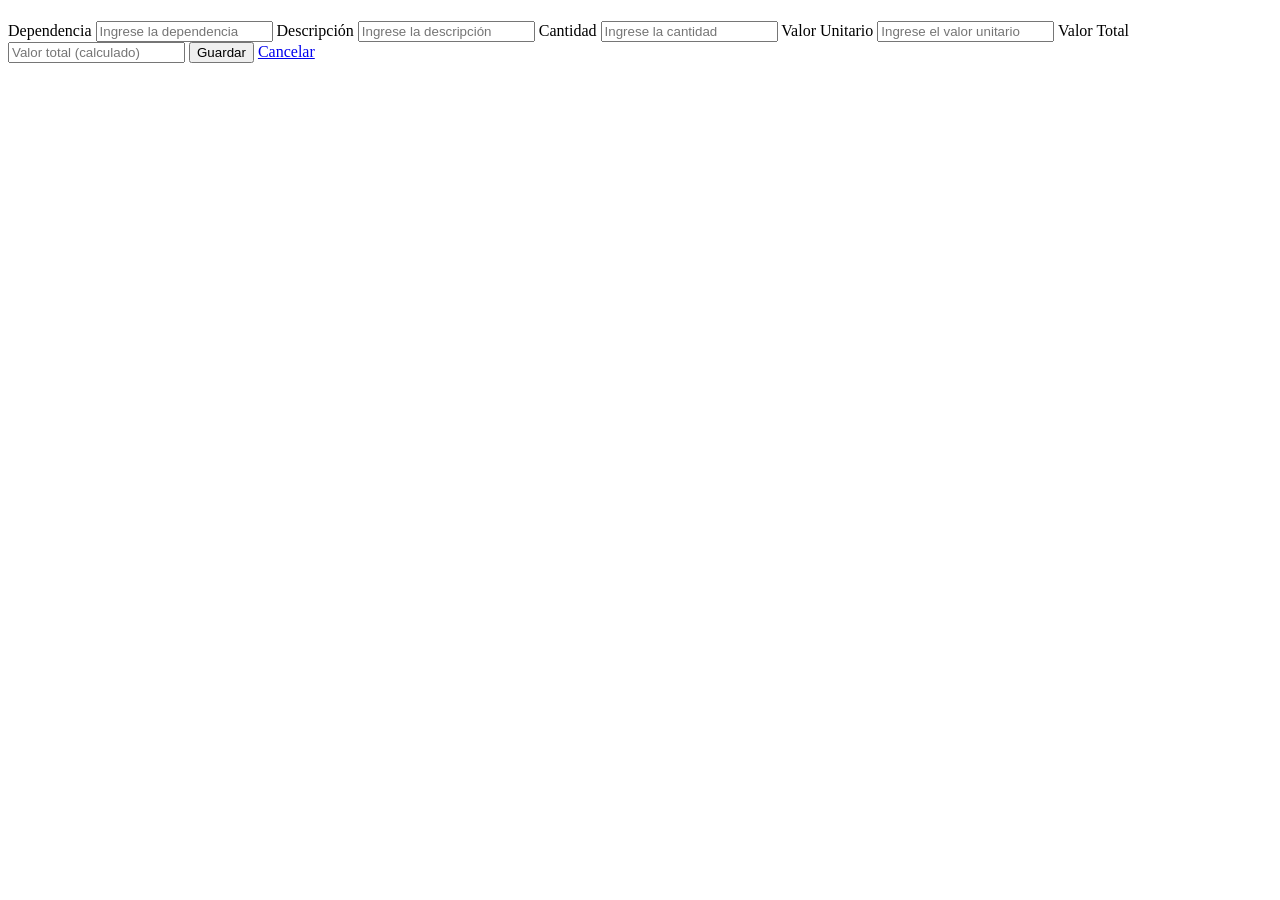
<file: target/classes/templates/equipo-form.html>
<!DOCTYPE html>
<html lang="es">
<head>
    <meta charset="UTF-8">
    <meta name="viewport" content="width=device-width, initial-scale=1.0">
    <title>Formulario de Equipo</title>
    <!-- Aquí agregarás tu CSS -->
</head>
<body>
    <h1 th:text="${equipo.id == null ? 'Agregar Nuevo Equipo' : 'Editar Equipo'}"></h1>

    <form th:action="@{/lista}" th:object="${equipo}" method="post">
        <input type="hidden" th:field="*{id}" />

        <label for="dependencia">Dependencia</label>
        <input type="text" th:field="*{dependencia}" placeholder="Ingrese la dependencia" required />

        <label for="descripcion">Descripción</label>
        <input type="text" th:field="*{descripcion}" placeholder="Ingrese la descripción" required />

        <label for="cantidad">Cantidad</label>
        <input type="number" th:field="*{cantidad}" placeholder="Ingrese la cantidad" required />

        <label for="valorUnitario">Valor Unitario</label>
        <input type="number" th:field="*{valorUnitario}" placeholder="Ingrese el valor unitario" required />

        <label for="valorTotal">Valor Total</label>
        <input type="number" th:field="*{valorTotal}" placeholder="Valor total (calculado)" readonly />

        <button type="submit" class="btn btn-primary">Guardar</button>
        <a href="/lista" class="btn btn-secondary">Cancelar</a>
    </form>

    <!-- Aquí puedes agregar JavaScript para calcular el valor total automáticamente -->
    <script>
        document.getElementById('cantidad').addEventListener('input', calcularValorTotal);
        document.getElementById('valorUnitario').addEventListener('input', calcularValorTotal);

        function calcularValorTotal() {
            var cantidad = parseFloat(document.getElementById('cantidad').value);
            var valorUnitario = parseFloat(document.getElementById('valorUnitario').value);
            if (!isNaN(cantidad) && !isNaN(valorUnitario)) {
                document.getElementById('valorTotal').value = (cantidad * valorUnitario).toFixed(2);
            } else {
                document.getElementById('valorTotal').value = '';
            }
        }
    </script>

</body>
</html>
</file>
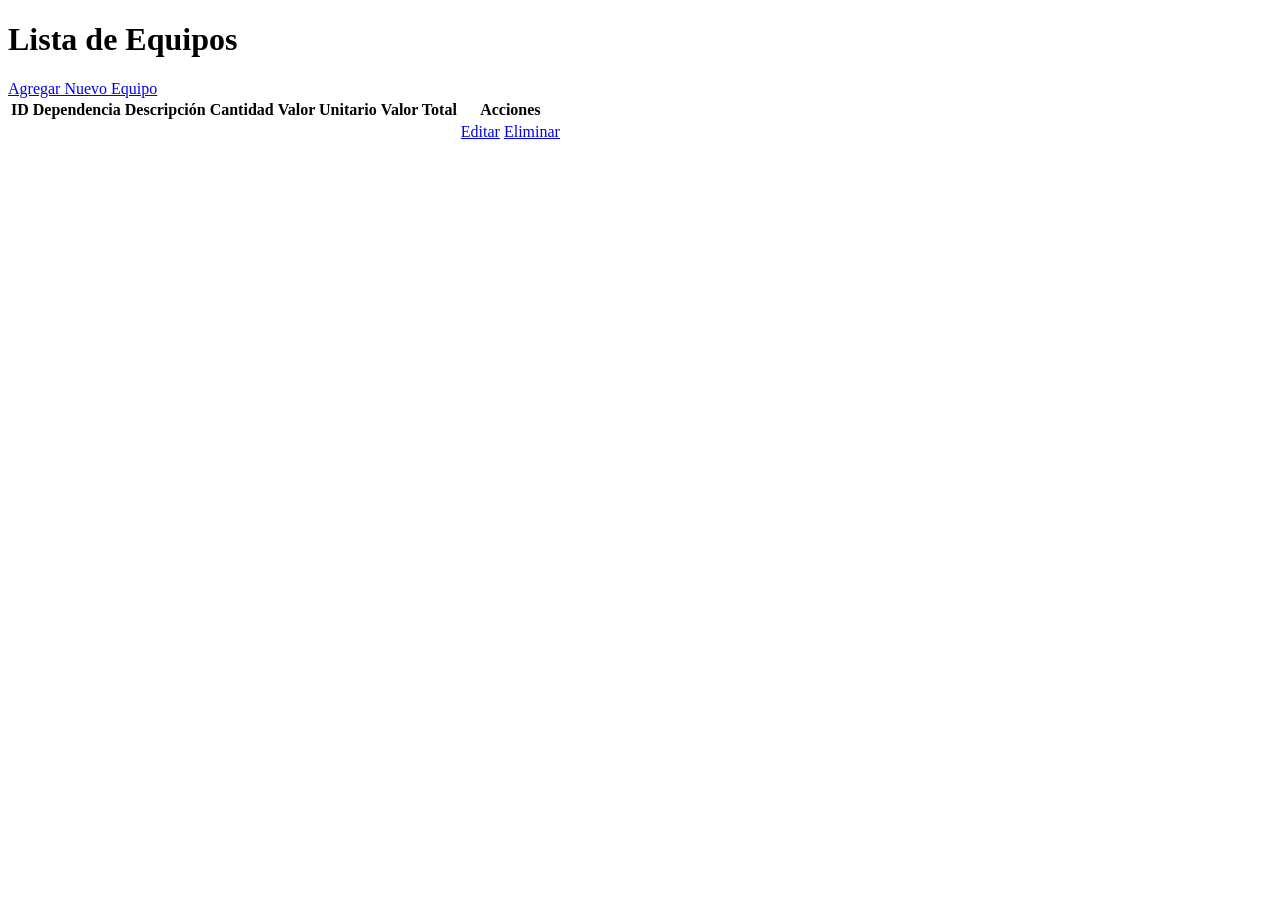
<file: target/classes/templates/lista-equipos.html>
<!DOCTYPE html>
<html lang="es">
<head>
    <meta charset="UTF-8">
    <meta name="viewport" content="width=device-width, initial-scale=1.0">
    <title>Lista de Equipos</title>
    <!-- Aquí agregarás tu CSS -->
</head>
<body>
    <h1>Lista de Equipos</h1>

    <!-- Botón para agregar un nuevo equipo -->
    <a href="/lista/nuevo" class="btn btn-primary">Agregar Nuevo Equipo</a>

    <table>
        <thead>
            <tr>
                <th>ID</th>
                <th>Dependencia</th>
                <th>Descripción</th>
                <th>Cantidad</th>
                <th>Valor Unitario</th>
                <th>Valor Total</th>
                <th>Acciones</th>
            </tr>
        </thead>
        <tbody>
            <!-- Iterar sobre los equipos y mostrar cada uno -->
            <tr th:each="equipo : ${equipos}">
                <td th:text="${equipo.id}"></td>
                <td th:text="${equipo.dependencia}"></td>
                <td th:text="${equipo.descripcion}"></td>
                <td th:text="${equipo.cantidad}"></td>
                <td th:text="${equipo.valorUnitario}"></td>
                <td th:text="${equipo.valorTotal}"></td>
                <td>
                    <!-- Botón de Editar -->
                    <a href="/lista/editar/{id}" th:href="@{/lista/editar/{id}(id=${equipo.id})}">Editar</a>
                    <!-- Botón de Eliminar -->
                    <a href="/lista/eliminar/{id}" th:href="@{/lista/eliminar/{id}(id=${equipo.id})}" onclick="return confirm('¿Estás seguro de eliminar este equipo?')">Eliminar</a>
                </td>
            </tr>
        </tbody>
    </table>

</body>
</html>
</file>
<file: NuevoProyectoOTI/Inventario/css/all.css>
.fa,
.fas,
.far,
.fal,
.fab {
  -moz-osx-font-smoothing: grayscale;
  -webkit-font-smoothing: antialiased;
  display: inline-block;
  font-style: normal;
  font-variant: normal;
  text-rendering: auto;
  line-height: 1; }

.fa-lg {
  font-size: 1.33333em;
  line-height: 0.75em;
  vertical-align: -.0667em; }

.fa-xs {
  font-size: .75em; }

.fa-sm {
  font-size: .875em; }

.fa-1x {
  font-size: 1em; }

.fa-2x {
  font-size: 2em; }

.fa-3x {
  font-size: 3em; }

.fa-4x {
  font-size: 4em; }

.fa-5x {
  font-size: 5em; }

.fa-6x {
  font-size: 6em; }

.fa-7x {
  font-size: 7em; }

.fa-8x {
  font-size: 8em; }

.fa-9x {
  font-size: 9em; }

.fa-10x {
  font-size: 10em; }

.fa-fw {
  text-align: center;
  width: 1.25em; }

.fa-ul {
  list-style-type: none;
  margin-left: 2.5em;
  padding-left: 0; }
  .fa-ul > li {
    position: relative; }

.fa-li {
  left: -2em;
  position: absolute;
  text-align: center;
  width: 2em;
  line-height: inherit; }

.fa-border {
  border: solid 0.08em #eee;
  border-radius: .1em;
  padding: .2em .25em .15em; }

.fa-pull-left {
  float: left; }

.fa-pull-right {
  float: right; }

.fa.fa-pull-left,
.fas.fa-pull-left,
.far.fa-pull-left,
.fal.fa-pull-left,
.fab.fa-pull-left {
  margin-right: .3em; }

.fa.fa-pull-right,
.fas.fa-pull-right,
.far.fa-pull-right,
.fal.fa-pull-right,
.fab.fa-pull-right {
  margin-left: .3em; }

.fa-spin {
  -webkit-animation: fa-spin 2s infinite linear;
          animation: fa-spin 2s infinite linear; }

.fa-pulse {
  -webkit-animation: fa-spin 1s infinite steps(8);
          animation: fa-spin 1s infinite steps(8); }

@-webkit-keyframes fa-spin {
  0% {
    -webkit-transform: rotate(0deg);
            transform: rotate(0deg); }
  100% {
    -webkit-transform: rotate(360deg);
            transform: rotate(360deg); } }

@keyframes fa-spin {
  0% {
    -webkit-transform: rotate(0deg);
            transform: rotate(0deg); }
  100% {
    -webkit-transform: rotate(360deg);
            transform: rotate(360deg); } }

.fa-rotate-90 {
  -ms-filter: "progid:DXImageTransform.Microsoft.BasicImage(rotation=1)";
  -webkit-transform: rotate(90deg);
          transform: rotate(90deg); }

.fa-rotate-180 {
  -ms-filter: "progid:DXImageTransform.Microsoft.BasicImage(rotation=2)";
  -webkit-transform: rotate(180deg);
          transform: rotate(180deg); }

.fa-rotate-270 {
  -ms-filter: "progid:DXImageTransform.Microsoft.BasicImage(rotation=3)";
  -webkit-transform: rotate(270deg);
          transform: rotate(270deg); }

.fa-flip-horizontal {
  -ms-filter: "progid:DXImageTransform.Microsoft.BasicImage(rotation=0, mirror=1)";
  -webkit-transform: scale(-1, 1);
          transform: scale(-1, 1); }

.fa-flip-vertical {
  -ms-filter: "progid:DXImageTransform.Microsoft.BasicImage(rotation=2, mirror=1)";
  -webkit-transform: scale(1, -1);
          transform: scale(1, -1); }

.fa-flip-both, .fa-flip-horizontal.fa-flip-vertical {
  -ms-filter: "progid:DXImageTransform.Microsoft.BasicImage(rotation=2, mirror=1)";
  -webkit-transform: scale(-1, -1);
          transform: scale(-1, -1); }

:root .fa-rotate-90,
:root .fa-rotate-180,
:root .fa-rotate-270,
:root .fa-flip-horizontal,
:root .fa-flip-vertical,
:root .fa-flip-both {
  -webkit-filter: none;
          filter: none; }

.fa-stack {
  display: inline-block;
  height: 2em;
  line-height: 2em;
  position: relative;
  vertical-align: middle;
  width: 2.5em; }

.fa-stack-1x,
.fa-stack-2x {
  left: 0;
  position: absolute;
  text-align: center;
  width: 100%; }

.fa-stack-1x {
  line-height: inherit; }

.fa-stack-2x {
  font-size: 2em; }

.fa-inverse {
  color: #fff; }


.fa-500px:before {
  content: "\f26e"; }

.fa-accessible-icon:before {
  content: "\f368"; }

.fa-accusoft:before {
  content: "\f369"; }

.fa-acquisitions-incorporated:before {
  content: "\f6af"; }

.fa-ad:before {
  content: "\f641"; }

.fa-address-book:before {
  content: "\f2b9"; }

.fa-address-card:before {
  content: "\f2bb"; }

.fa-adjust:before {
  content: "\f042"; }

.fa-adn:before {
  content: "\f170"; }

.fa-adobe:before {
  content: "\f778"; }

.fa-adversal:before {
  content: "\f36a"; }

.fa-affiliatetheme:before {
  content: "\f36b"; }

.fa-air-freshener:before {
  content: "\f5d0"; }

.fa-airbnb:before {
  content: "\f834"; }

.fa-algolia:before {
  content: "\f36c"; }

.fa-align-center:before {
  content: "\f037"; }

.fa-align-justify:before {
  content: "\f039"; }

.fa-align-left:before {
  content: "\f036"; }

.fa-align-right:before {
  content: "\f038"; }

.fa-alipay:before {
  content: "\f642"; }

.fa-allergies:before {
  content: "\f461"; }

.fa-amazon:before {
  content: "\f270"; }

.fa-amazon-pay:before {
  content: "\f42c"; }

.fa-ambulance:before {
  content: "\f0f9"; }

.fa-american-sign-language-interpreting:before {
  content: "\f2a3"; }

.fa-amilia:before {
  content: "\f36d"; }

.fa-anchor:before {
  content: "\f13d"; }

.fa-android:before {
  content: "\f17b"; }

.fa-angellist:before {
  content: "\f209"; }

.fa-angle-double-down:before {
  content: "\f103"; }

.fa-angle-double-left:before {
  content: "\f100"; }

.fa-angle-double-right:before {
  content: "\f101"; }

.fa-angle-double-up:before {
  content: "\f102"; }

.fa-angle-down:before {
  content: "\f107"; }

.fa-angle-left:before {
  content: "\f104"; }

.fa-angle-right:before {
  content: "\f105"; }

.fa-angle-up:before {
  content: "\f106"; }

.fa-angry:before {
  content: "\f556"; }

.fa-angrycreative:before {
  content: "\f36e"; }

.fa-angular:before {
  content: "\f420"; }

.fa-ankh:before {
  content: "\f644"; }

.fa-app-store:before {
  content: "\f36f"; }

.fa-app-store-ios:before {
  content: "\f370"; }

.fa-apper:before {
  content: "\f371"; }

.fa-apple:before {
  content: "\f179"; }

.fa-apple-alt:before {
  content: "\f5d1"; }

.fa-apple-pay:before {
  content: "\f415"; }

.fa-archive:before {
  content: "\f187"; }

.fa-archway:before {
  content: "\f557"; }

.fa-arrow-alt-circle-down:before {
  content: "\f358"; }

.fa-arrow-alt-circle-left:before {
  content: "\f359"; }

.fa-arrow-alt-circle-right:before {
  content: "\f35a"; }

.fa-arrow-alt-circle-up:before {
  content: "\f35b"; }

.fa-arrow-circle-down:before {
  content: "\f0ab"; }

.fa-arrow-circle-left:before {
  content: "\f0a8"; }

.fa-arrow-circle-right:before {
  content: "\f0a9"; }

.fa-arrow-circle-up:before {
  content: "\f0aa"; }

.fa-arrow-down:before {
  content: "\f063"; }

.fa-arrow-left:before {
  content: "\f060"; }

.fa-arrow-right:before {
  content: "\f061"; }

.fa-arrow-up:before {
  content: "\f062"; }

.fa-arrows-alt:before {
  content: "\f0b2"; }

.fa-arrows-alt-h:before {
  content: "\f337"; }

.fa-arrows-alt-v:before {
  content: "\f338"; }

.fa-artstation:before {
  content: "\f77a"; }

.fa-assistive-listening-systems:before {
  content: "\f2a2"; }

.fa-asterisk:before {
  content: "\f069"; }

.fa-asymmetrik:before {
  content: "\f372"; }

.fa-at:before {
  content: "\f1fa"; }

.fa-atlas:before {
  content: "\f558"; }

.fa-atlassian:before {
  content: "\f77b"; }

.fa-atom:before {
  content: "\f5d2"; }

.fa-audible:before {
  content: "\f373"; }

.fa-audio-description:before {
  content: "\f29e"; }

.fa-autoprefixer:before {
  content: "\f41c"; }

.fa-avianex:before {
  content: "\f374"; }

.fa-aviato:before {
  content: "\f421"; }

.fa-award:before {
  content: "\f559"; }

.fa-aws:before {
  content: "\f375"; }

.fa-baby:before {
  content: "\f77c"; }

.fa-baby-carriage:before {
  content: "\f77d"; }

.fa-backspace:before {
  content: "\f55a"; }

.fa-backward:before {
  content: "\f04a"; }

.fa-bacon:before {
  content: "\f7e5"; }

.fa-balance-scale:before {
  content: "\f24e"; }

.fa-balance-scale-left:before {
  content: "\f515"; }

.fa-balance-scale-right:before {
  content: "\f516"; }

.fa-ban:before {
  content: "\f05e"; }

.fa-band-aid:before {
  content: "\f462"; }

.fa-bandcamp:before {
  content: "\f2d5"; }

.fa-barcode:before {
  content: "\f02a"; }

.fa-bars:before {
  content: "\f0c9"; }

.fa-baseball-ball:before {
  content: "\f433"; }

.fa-basketball-ball:before {
  content: "\f434"; }

.fa-bath:before {
  content: "\f2cd"; }

.fa-battery-empty:before {
  content: "\f244"; }

.fa-battery-full:before {
  content: "\f240"; }

.fa-battery-half:before {
  content: "\f242"; }

.fa-battery-quarter:before {
  content: "\f243"; }

.fa-battery-three-quarters:before {
  content: "\f241"; }

.fa-battle-net:before {
  content: "\f835"; }

.fa-bed:before {
  content: "\f236"; }

.fa-beer:before {
  content: "\f0fc"; }

.fa-behance:before {
  content: "\f1b4"; }

.fa-behance-square:before {
  content: "\f1b5"; }

.fa-bell:before {
  content: "\f0f3"; }

.fa-bell-slash:before {
  content: "\f1f6"; }

.fa-bezier-curve:before {
  content: "\f55b"; }

.fa-bible:before {
  content: "\f647"; }

.fa-bicycle:before {
  content: "\f206"; }

.fa-biking:before {
  content: "\f84a"; }

.fa-bimobject:before {
  content: "\f378"; }

.fa-binoculars:before {
  content: "\f1e5"; }

.fa-biohazard:before {
  content: "\f780"; }

.fa-birthday-cake:before {
  content: "\f1fd"; }

.fa-bitbucket:before {
  content: "\f171"; }

.fa-bitcoin:before {
  content: "\f379"; }

.fa-bity:before {
  content: "\f37a"; }

.fa-black-tie:before {
  content: "\f27e"; }

.fa-blackberry:before {
  content: "\f37b"; }

.fa-blender:before {
  content: "\f517"; }

.fa-blender-phone:before {
  content: "\f6b6"; }

.fa-blind:before {
  content: "\f29d"; }

.fa-blog:before {
  content: "\f781"; }

.fa-blogger:before {
  content: "\f37c"; }

.fa-blogger-b:before {
  content: "\f37d"; }

.fa-bluetooth:before {
  content: "\f293"; }

.fa-bluetooth-b:before {
  content: "\f294"; }

.fa-bold:before {
  content: "\f032"; }

.fa-bolt:before {
  content: "\f0e7"; }

.fa-bomb:before {
  content: "\f1e2"; }

.fa-bone:before {
  content: "\f5d7"; }

.fa-bong:before {
  content: "\f55c"; }

.fa-book:before {
  content: "\f02d"; }

.fa-book-dead:before {
  content: "\f6b7"; }

.fa-book-medical:before {
  content: "\f7e6"; }

.fa-book-open:before {
  content: "\f518"; }

.fa-book-reader:before {
  content: "\f5da"; }

.fa-bookmark:before {
  content: "\f02e"; }

.fa-bootstrap:before {
  content: "\f836"; }

.fa-border-all:before {
  content: "\f84c"; }

.fa-border-none:before {
  content: "\f850"; }

.fa-border-style:before {
  content: "\f853"; }

.fa-bowling-ball:before {
  content: "\f436"; }

.fa-box:before {
  content: "\f466"; }

.fa-box-open:before {
  content: "\f49e"; }

.fa-boxes:before {
  content: "\f468"; }

.fa-braille:before {
  content: "\f2a1"; }

.fa-brain:before {
  content: "\f5dc"; }

.fa-bread-slice:before {
  content: "\f7ec"; }

.fa-briefcase:before {
  content: "\f0b1"; }

.fa-briefcase-medical:before {
  content: "\f469"; }

.fa-broadcast-tower:before {
  content: "\f519"; }

.fa-broom:before {
  content: "\f51a"; }

.fa-brush:before {
  content: "\f55d"; }

.fa-btc:before {
  content: "\f15a"; }

.fa-buffer:before {
  content: "\f837"; }

.fa-bug:before {
  content: "\f188"; }

.fa-building:before {
  content: "\f1ad"; }

.fa-bullhorn:before {
  content: "\f0a1"; }

.fa-bullseye:before {
  content: "\f140"; }

.fa-burn:before {
  content: "\f46a"; }

.fa-buromobelexperte:before {
  content: "\f37f"; }

.fa-bus:before {
  content: "\f207"; }

.fa-bus-alt:before {
  content: "\f55e"; }

.fa-business-time:before {
  content: "\f64a"; }

.fa-buysellads:before {
  content: "\f20d"; }

.fa-calculator:before {
  content: "\f1ec"; }

.fa-calendar:before {
  content: "\f133"; }

.fa-calendar-alt:before {
  content: "\f073"; }

.fa-calendar-check:before {
  content: "\f274"; }

.fa-calendar-day:before {
  content: "\f783"; }

.fa-calendar-minus:before {
  content: "\f272"; }

.fa-calendar-plus:before {
  content: "\f271"; }

.fa-calendar-times:before {
  content: "\f273"; }

.fa-calendar-week:before {
  content: "\f784"; }

.fa-camera:before {
  content: "\f030"; }

.fa-camera-retro:before {
  content: "\f083"; }

.fa-campground:before {
  content: "\f6bb"; }

.fa-canadian-maple-leaf:before {
  content: "\f785"; }

.fa-candy-cane:before {
  content: "\f786"; }

.fa-cannabis:before {
  content: "\f55f"; }

.fa-capsules:before {
  content: "\f46b"; }

.fa-car:before {
  content: "\f1b9"; }

.fa-car-alt:before {
  content: "\f5de"; }

.fa-car-battery:before {
  content: "\f5df"; }

.fa-car-crash:before {
  content: "\f5e1"; }

.fa-car-side:before {
  content: "\f5e4"; }

.fa-caret-down:before {
  content: "\f0d7"; }

.fa-caret-left:before {
  content: "\f0d9"; }

.fa-caret-right:before {
  content: "\f0da"; }

.fa-caret-square-down:before {
  content: "\f150"; }

.fa-caret-square-left:before {
  content: "\f191"; }

.fa-caret-square-right:before {
  content: "\f152"; }

.fa-caret-square-up:before {
  content: "\f151"; }

.fa-caret-up:before {
  content: "\f0d8"; }

.fa-carrot:before {
  content: "\f787"; }

.fa-cart-arrow-down:before {
  content: "\f218"; }

.fa-cart-plus:before {
  content: "\f217"; }

.fa-cash-register:before {
  content: "\f788"; }

.fa-cat:before {
  content: "\f6be"; }

.fa-cc-amazon-pay:before {
  content: "\f42d"; }

.fa-cc-amex:before {
  content: "\f1f3"; }

.fa-cc-apple-pay:before {
  content: "\f416"; }

.fa-cc-diners-club:before {
  content: "\f24c"; }

.fa-cc-discover:before {
  content: "\f1f2"; }

.fa-cc-jcb:before {
  content: "\f24b"; }

.fa-cc-mastercard:before {
  content: "\f1f1"; }

.fa-cc-paypal:before {
  content: "\f1f4"; }

.fa-cc-stripe:before {
  content: "\f1f5"; }

.fa-cc-visa:before {
  content: "\f1f0"; }

.fa-centercode:before {
  content: "\f380"; }

.fa-centos:before {
  content: "\f789"; }

.fa-certificate:before {
  content: "\f0a3"; }

.fa-chair:before {
  content: "\f6c0"; }

.fa-chalkboard:before {
  content: "\f51b"; }

.fa-chalkboard-teacher:before {
  content: "\f51c"; }

.fa-charging-station:before {
  content: "\f5e7"; }

.fa-chart-area:before {
  content: "\f1fe"; }

.fa-chart-bar:before {
  content: "\f080"; }

.fa-chart-line:before {
  content: "\f201"; }

.fa-chart-pie:before {
  content: "\f200"; }

.fa-check:before {
  content: "\f00c"; }

.fa-check-circle:before {
  content: "\f058"; }

.fa-check-double:before {
  content: "\f560"; }

.fa-check-square:before {
  content: "\f14a"; }

.fa-cheese:before {
  content: "\f7ef"; }

.fa-chess:before {
  content: "\f439"; }

.fa-chess-bishop:before {
  content: "\f43a"; }

.fa-chess-board:before {
  content: "\f43c"; }

.fa-chess-king:before {
  content: "\f43f"; }

.fa-chess-knight:before {
  content: "\f441"; }

.fa-chess-pawn:before {
  content: "\f443"; }

.fa-chess-queen:before {
  content: "\f445"; }

.fa-chess-rook:before {
  content: "\f447"; }

.fa-chevron-circle-down:before {
  content: "\f13a"; }

.fa-chevron-circle-left:before {
  content: "\f137"; }

.fa-chevron-circle-right:before {
  content: "\f138"; }

.fa-chevron-circle-up:before {
  content: "\f139"; }

.fa-chevron-down:before {
  content: "\f078"; }

.fa-chevron-left:before {
  content: "\f053"; }

.fa-chevron-right:before {
  content: "\f054"; }

.fa-chevron-up:before {
  content: "\f077"; }

.fa-child:before {
  content: "\f1ae"; }

.fa-chrome:before {
  content: "\f268"; }

.fa-chromecast:before {
  content: "\f838"; }

.fa-church:before {
  content: "\f51d"; }

.fa-circle:before {
  content: "\f111"; }

.fa-circle-notch:before {
  content: "\f1ce"; }

.fa-city:before {
  content: "\f64f"; }

.fa-clinic-medical:before {
  content: "\f7f2"; }

.fa-clipboard:before {
  content: "\f328"; }

.fa-clipboard-check:before {
  content: "\f46c"; }

.fa-clipboard-list:before {
  content: "\f46d"; }

.fa-clock:before {
  content: "\f017"; }

.fa-clone:before {
  content: "\f24d"; }

.fa-closed-captioning:before {
  content: "\f20a"; }

.fa-cloud:before {
  content: "\f0c2"; }

.fa-cloud-download-alt:before {
  content: "\f381"; }

.fa-cloud-meatball:before {
  content: "\f73b"; }

.fa-cloud-moon:before {
  content: "\f6c3"; }

.fa-cloud-moon-rain:before {
  content: "\f73c"; }

.fa-cloud-rain:before {
  content: "\f73d"; }

.fa-cloud-showers-heavy:before {
  content: "\f740"; }

.fa-cloud-sun:before {
  content: "\f6c4"; }

.fa-cloud-sun-rain:before {
  content: "\f743"; }

.fa-cloud-upload-alt:before {
  content: "\f382"; }

.fa-cloudscale:before {
  content: "\f383"; }

.fa-cloudsmith:before {
  content: "\f384"; }

.fa-cloudversify:before {
  content: "\f385"; }

.fa-cocktail:before {
  content: "\f561"; }

.fa-code:before {
  content: "\f121"; }

.fa-code-branch:before {
  content: "\f126"; }

.fa-codepen:before {
  content: "\f1cb"; }

.fa-codiepie:before {
  content: "\f284"; }

.fa-coffee:before {
  content: "\f0f4"; }

.fa-cog:before {
  content: "\f013"; }

.fa-cogs:before {
  content: "\f085"; }

.fa-coins:before {
  content: "\f51e"; }

.fa-columns:before {
  content: "\f0db"; }

.fa-comment:before {
  content: "\f075"; }

.fa-comment-alt:before {
  content: "\f27a"; }

.fa-comment-dollar:before {
  content: "\f651"; }

.fa-comment-dots:before {
  content: "\f4ad"; }

.fa-comment-medical:before {
  content: "\f7f5"; }

.fa-comment-slash:before {
  content: "\f4b3"; }

.fa-comments:before {
  content: "\f086"; }

.fa-comments-dollar:before {
  content: "\f653"; }

.fa-compact-disc:before {
  content: "\f51f"; }

.fa-compass:before {
  content: "\f14e"; }

.fa-compress:before {
  content: "\f066"; }

.fa-compress-arrows-alt:before {
  content: "\f78c"; }

.fa-concierge-bell:before {
  content: "\f562"; }

.fa-confluence:before {
  content: "\f78d"; }

.fa-connectdevelop:before {
  content: "\f20e"; }

.fa-contao:before {
  content: "\f26d"; }

.fa-cookie:before {
  content: "\f563"; }

.fa-cookie-bite:before {
  content: "\f564"; }

.fa-copy:before {
  content: "\f0c5"; }

.fa-copyright:before {
  content: "\f1f9"; }

.fa-couch:before {
  content: "\f4b8"; }

.fa-cpanel:before {
  content: "\f388"; }

.fa-creative-commons:before {
  content: "\f25e"; }

.fa-creative-commons-by:before {
  content: "\f4e7"; }

.fa-creative-commons-nc:before {
  content: "\f4e8"; }

.fa-creative-commons-nc-eu:before {
  content: "\f4e9"; }

.fa-creative-commons-nc-jp:before {
  content: "\f4ea"; }

.fa-creative-commons-nd:before {
  content: "\f4eb"; }

.fa-creative-commons-pd:before {
  content: "\f4ec"; }

.fa-creative-commons-pd-alt:before {
  content: "\f4ed"; }

.fa-creative-commons-remix:before {
  content: "\f4ee"; }

.fa-creative-commons-sa:before {
  content: "\f4ef"; }

.fa-creative-commons-sampling:before {
  content: "\f4f0"; }

.fa-creative-commons-sampling-plus:before {
  content: "\f4f1"; }

.fa-creative-commons-share:before {
  content: "\f4f2"; }

.fa-creative-commons-zero:before {
  content: "\f4f3"; }

.fa-credit-card:before {
  content: "\f09d"; }

.fa-critical-role:before {
  content: "\f6c9"; }

.fa-crop:before {
  content: "\f125"; }

.fa-crop-alt:before {
  content: "\f565"; }

.fa-cross:before {
  content: "\f654"; }

.fa-crosshairs:before {
  content: "\f05b"; }

.fa-crow:before {
  content: "\f520"; }

.fa-crown:before {
  content: "\f521"; }

.fa-crutch:before {
  content: "\f7f7"; }

.fa-css3:before {
  content: "\f13c"; }

.fa-css3-alt:before {
  content: "\f38b"; }

.fa-cube:before {
  content: "\f1b2"; }

.fa-cubes:before {
  content: "\f1b3"; }

.fa-cut:before {
  content: "\f0c4"; }

.fa-cuttlefish:before {
  content: "\f38c"; }

.fa-d-and-d:before {
  content: "\f38d"; }

.fa-d-and-d-beyond:before {
  content: "\f6ca"; }

.fa-dashcube:before {
  content: "\f210"; }

.fa-database:before {
  content: "\f1c0"; }

.fa-deaf:before {
  content: "\f2a4"; }

.fa-delicious:before {
  content: "\f1a5"; }

.fa-democrat:before {
  content: "\f747"; }

.fa-deploydog:before {
  content: "\f38e"; }

.fa-deskpro:before {
  content: "\f38f"; }

.fa-desktop:before {
  content: "\f108"; }

.fa-dev:before {
  content: "\f6cc"; }

.fa-deviantart:before {
  content: "\f1bd"; }

.fa-dharmachakra:before {
  content: "\f655"; }

.fa-dhl:before {
  content: "\f790"; }

.fa-diagnoses:before {
  content: "\f470"; }

.fa-diaspora:before {
  content: "\f791"; }

.fa-dice:before {
  content: "\f522"; }

.fa-dice-d20:before {
  content: "\f6cf"; }

.fa-dice-d6:before {
  content: "\f6d1"; }

.fa-dice-five:before {
  content: "\f523"; }

.fa-dice-four:before {
  content: "\f524"; }

.fa-dice-one:before {
  content: "\f525"; }

.fa-dice-six:before {
  content: "\f526"; }

.fa-dice-three:before {
  content: "\f527"; }

.fa-dice-two:before {
  content: "\f528"; }

.fa-digg:before {
  content: "\f1a6"; }

.fa-digital-ocean:before {
  content: "\f391"; }

.fa-digital-tachograph:before {
  content: "\f566"; }

.fa-directions:before {
  content: "\f5eb"; }

.fa-discord:before {
  content: "\f392"; }

.fa-discourse:before {
  content: "\f393"; }

.fa-divide:before {
  content: "\f529"; }

.fa-dizzy:before {
  content: "\f567"; }

.fa-dna:before {
  content: "\f471"; }

.fa-dochub:before {
  content: "\f394"; }

.fa-docker:before {
  content: "\f395"; }

.fa-dog:before {
  content: "\f6d3"; }

.fa-dollar-sign:before {
  content: "\f155"; }

.fa-dolly:before {
  content: "\f472"; }

.fa-dolly-flatbed:before {
  content: "\f474"; }

.fa-donate:before {
  content: "\f4b9"; }

.fa-door-closed:before {
  content: "\f52a"; }

.fa-door-open:before {
  content: "\f52b"; }

.fa-dot-circle:before {
  content: "\f192"; }

.fa-dove:before {
  content: "\f4ba"; }

.fa-download:before {
  content: "\f019"; }

.fa-draft2digital:before {
  content: "\f396"; }

.fa-drafting-compass:before {
  content: "\f568"; }

.fa-dragon:before {
  content: "\f6d5"; }

.fa-draw-polygon:before {
  content: "\f5ee"; }

.fa-dribbble:before {
  content: "\f17d"; }

.fa-dribbble-square:before {
  content: "\f397"; }

.fa-dropbox:before {
  content: "\f16b"; }

.fa-drum:before {
  content: "\f569"; }

.fa-drum-steelpan:before {
  content: "\f56a"; }

.fa-drumstick-bite:before {
  content: "\f6d7"; }

.fa-drupal:before {
  content: "\f1a9"; }

.fa-dumbbell:before {
  content: "\f44b"; }

.fa-dumpster:before {
  content: "\f793"; }

.fa-dumpster-fire:before {
  content: "\f794"; }

.fa-dungeon:before {
  content: "\f6d9"; }

.fa-dyalog:before {
  content: "\f399"; }

.fa-earlybirds:before {
  content: "\f39a"; }

.fa-ebay:before {
  content: "\f4f4"; }

.fa-edge:before {
  content: "\f282"; }

.fa-edit:before {
  content: "\f044"; }

.fa-egg:before {
  content: "\f7fb"; }

.fa-eject:before {
  content: "\f052"; }

.fa-elementor:before {
  content: "\f430"; }

.fa-ellipsis-h:before {
  content: "\f141"; }

.fa-ellipsis-v:before {
  content: "\f142"; }

.fa-ello:before {
  content: "\f5f1"; }

.fa-ember:before {
  content: "\f423"; }

.fa-empire:before {
  content: "\f1d1"; }

.fa-envelope:before {
  content: "\f0e0"; }

.fa-envelope-open:before {
  content: "\f2b6"; }

.fa-envelope-open-text:before {
  content: "\f658"; }

.fa-envelope-square:before {
  content: "\f199"; }

.fa-envira:before {
  content: "\f299"; }

.fa-equals:before {
  content: "\f52c"; }

.fa-eraser:before {
  content: "\f12d"; }

.fa-erlang:before {
  content: "\f39d"; }

.fa-ethereum:before {
  content: "\f42e"; }

.fa-ethernet:before {
  content: "\f796"; }

.fa-etsy:before {
  content: "\f2d7"; }

.fa-euro-sign:before {
  content: "\f153"; }

.fa-evernote:before {
  content: "\f839"; }

.fa-exchange-alt:before {
  content: "\f362"; }

.fa-exclamation:before {
  content: "\f12a"; }

.fa-exclamation-circle:before {
  content: "\f06a"; }

.fa-exclamation-triangle:before {
  content: "\f071"; }

.fa-expand:before {
  content: "\f065"; }

.fa-expand-arrows-alt:before {
  content: "\f31e"; }

.fa-expeditedssl:before {
  content: "\f23e"; }

.fa-external-link-alt:before {
  content: "\f35d"; }

.fa-external-link-square-alt:before {
  content: "\f360"; }

.fa-eye:before {
  content: "\f06e"; }

.fa-eye-dropper:before {
  content: "\f1fb"; }

.fa-eye-slash:before {
  content: "\f070"; }

.fa-facebook:before {
  content: "\f09a"; }

.fa-facebook-f:before {
  content: "\f39e"; }

.fa-facebook-messenger:before {
  content: "\f39f"; }

.fa-facebook-square:before {
  content: "\f082"; }

.fa-fan:before {
  content: "\f863"; }

.fa-fantasy-flight-games:before {
  content: "\f6dc"; }

.fa-fast-backward:before {
  content: "\f049"; }

.fa-fast-forward:before {
  content: "\f050"; }

.fa-fax:before {
  content: "\f1ac"; }

.fa-feather:before {
  content: "\f52d"; }

.fa-feather-alt:before {
  content: "\f56b"; }

.fa-fedex:before {
  content: "\f797"; }

.fa-fedora:before {
  content: "\f798"; }

.fa-female:before {
  content: "\f182"; }

.fa-fighter-jet:before {
  content: "\f0fb"; }

.fa-figma:before {
  content: "\f799"; }

.fa-file:before {
  content: "\f15b"; }

.fa-file-alt:before {
  content: "\f15c"; }

.fa-file-archive:before {
  content: "\f1c6"; }

.fa-file-audio:before {
  content: "\f1c7"; }

.fa-file-code:before {
  content: "\f1c9"; }

.fa-file-contract:before {
  content: "\f56c"; }

.fa-file-csv:before {
  content: "\f6dd"; }

.fa-file-download:before {
  content: "\f56d"; }

.fa-file-excel:before {
  content: "\f1c3"; }

.fa-file-export:before {
  content: "\f56e"; }

.fa-file-image:before {
  content: "\f1c5"; }

.fa-file-import:before {
  content: "\f56f"; }

.fa-file-invoice:before {
  content: "\f570"; }

.fa-file-invoice-dollar:before {
  content: "\f571"; }

.fa-file-medical:before {
  content: "\f477"; }

.fa-file-medical-alt:before {
  content: "\f478"; }

.fa-file-pdf:before {
  content: "\f1c1"; }

.fa-file-powerpoint:before {
  content: "\f1c4"; }

.fa-file-prescription:before {
  content: "\f572"; }

.fa-file-signature:before {
  content: "\f573"; }

.fa-file-upload:before {
  content: "\f574"; }

.fa-file-video:before {
  content: "\f1c8"; }

.fa-file-word:before {
  content: "\f1c2"; }

.fa-fill:before {
  content: "\f575"; }

.fa-fill-drip:before {
  content: "\f576"; }

.fa-film:before {
  content: "\f008"; }

.fa-filter:before {
  content: "\f0b0"; }

.fa-fingerprint:before {
  content: "\f577"; }

.fa-fire:before {
  content: "\f06d"; }

.fa-fire-alt:before {
  content: "\f7e4"; }

.fa-fire-extinguisher:before {
  content: "\f134"; }

.fa-firefox:before {
  content: "\f269"; }

.fa-first-aid:before {
  content: "\f479"; }

.fa-first-order:before {
  content: "\f2b0"; }

.fa-first-order-alt:before {
  content: "\f50a"; }

.fa-firstdraft:before {
  content: "\f3a1"; }

.fa-fish:before {
  content: "\f578"; }

.fa-fist-raised:before {
  content: "\f6de"; }

.fa-flag:before {
  content: "\f024"; }

.fa-flag-checkered:before {
  content: "\f11e"; }

.fa-flag-usa:before {
  content: "\f74d"; }

.fa-flask:before {
  content: "\f0c3"; }

.fa-flickr:before {
  content: "\f16e"; }

.fa-flipboard:before {
  content: "\f44d"; }

.fa-flushed:before {
  content: "\f579"; }

.fa-fly:before {
  content: "\f417"; }

.fa-folder:before {
  content: "\f07b"; }

.fa-folder-minus:before {
  content: "\f65d"; }

.fa-folder-open:before {
  content: "\f07c"; }

.fa-folder-plus:before {
  content: "\f65e"; }

.fa-font:before {
  content: "\f031"; }

.fa-font-awesome:before {
  content: "\f2b4"; }

.fa-font-awesome-alt:before {
  content: "\f35c"; }

.fa-font-awesome-flag:before {
  content: "\f425"; }

.fa-font-awesome-logo-full:before {
  content: "\f4e6"; }

.fa-fonticons:before {
  content: "\f280"; }

.fa-fonticons-fi:before {
  content: "\f3a2"; }

.fa-football-ball:before {
  content: "\f44e"; }

.fa-fort-awesome:before {
  content: "\f286"; }

.fa-fort-awesome-alt:before {
  content: "\f3a3"; }

.fa-forumbee:before {
  content: "\f211"; }

.fa-forward:before {
  content: "\f04e"; }

.fa-foursquare:before {
  content: "\f180"; }

.fa-free-code-camp:before {
  content: "\f2c5"; }

.fa-freebsd:before {
  content: "\f3a4"; }

.fa-frog:before {
  content: "\f52e"; }

.fa-frown:before {
  content: "\f119"; }

.fa-frown-open:before {
  content: "\f57a"; }

.fa-fulcrum:before {
  content: "\f50b"; }

.fa-funnel-dollar:before {
  content: "\f662"; }

.fa-futbol:before {
  content: "\f1e3"; }

.fa-galactic-republic:before {
  content: "\f50c"; }

.fa-galactic-senate:before {
  content: "\f50d"; }

.fa-gamepad:before {
  content: "\f11b"; }

.fa-gas-pump:before {
  content: "\f52f"; }

.fa-gavel:before {
  content: "\f0e3"; }

.fa-gem:before {
  content: "\f3a5"; }

.fa-genderless:before {
  content: "\f22d"; }

.fa-get-pocket:before {
  content: "\f265"; }

.fa-gg:before {
  content: "\f260"; }

.fa-gg-circle:before {
  content: "\f261"; }

.fa-ghost:before {
  content: "\f6e2"; }

.fa-gift:before {
  content: "\f06b"; }

.fa-gifts:before {
  content: "\f79c"; }

.fa-git:before {
  content: "\f1d3"; }

.fa-git-alt:before {
  content: "\f841"; }

.fa-git-square:before {
  content: "\f1d2"; }

.fa-github:before {
  content: "\f09b"; }

.fa-github-alt:before {
  content: "\f113"; }

.fa-github-square:before {
  content: "\f092"; }

.fa-gitkraken:before {
  content: "\f3a6"; }

.fa-gitlab:before {
  content: "\f296"; }

.fa-gitter:before {
  content: "\f426"; }

.fa-glass-cheers:before {
  content: "\f79f"; }

.fa-glass-martini:before {
  content: "\f000"; }

.fa-glass-martini-alt:before {
  content: "\f57b"; }

.fa-glass-whiskey:before {
  content: "\f7a0"; }

.fa-glasses:before {
  content: "\f530"; }

.fa-glide:before {
  content: "\f2a5"; }

.fa-glide-g:before {
  content: "\f2a6"; }

.fa-globe:before {
  content: "\f0ac"; }

.fa-globe-africa:before {
  content: "\f57c"; }

.fa-globe-americas:before {
  content: "\f57d"; }

.fa-globe-asia:before {
  content: "\f57e"; }

.fa-globe-europe:before {
  content: "\f7a2"; }

.fa-gofore:before {
  content: "\f3a7"; }

.fa-golf-ball:before {
  content: "\f450"; }

.fa-goodreads:before {
  content: "\f3a8"; }

.fa-goodreads-g:before {
  content: "\f3a9"; }

.fa-google:before {
  content: "\f1a0"; }

.fa-google-drive:before {
  content: "\f3aa"; }

.fa-google-play:before {
  content: "\f3ab"; }

.fa-google-plus:before {
  content: "\f2b3"; }

.fa-google-plus-g:before {
  content: "\f0d5"; }

.fa-google-plus-square:before {
  content: "\f0d4"; }

.fa-google-wallet:before {
  content: "\f1ee"; }

.fa-gopuram:before {
  content: "\f664"; }

.fa-graduation-cap:before {
  content: "\f19d"; }

.fa-gratipay:before {
  content: "\f184"; }

.fa-grav:before {
  content: "\f2d6"; }

.fa-greater-than:before {
  content: "\f531"; }

.fa-greater-than-equal:before {
  content: "\f532"; }

.fa-grimace:before {
  content: "\f57f"; }

.fa-grin:before {
  content: "\f580"; }

.fa-grin-alt:before {
  content: "\f581"; }

.fa-grin-beam:before {
  content: "\f582"; }

.fa-grin-beam-sweat:before {
  content: "\f583"; }

.fa-grin-hearts:before {
  content: "\f584"; }

.fa-grin-squint:before {
  content: "\f585"; }

.fa-grin-squint-tears:before {
  content: "\f586"; }

.fa-grin-stars:before {
  content: "\f587"; }

.fa-grin-tears:before {
  content: "\f588"; }

.fa-grin-tongue:before {
  content: "\f589"; }

.fa-grin-tongue-squint:before {
  content: "\f58a"; }

.fa-grin-tongue-wink:before {
  content: "\f58b"; }

.fa-grin-wink:before {
  content: "\f58c"; }

.fa-grip-horizontal:before {
  content: "\f58d"; }

.fa-grip-lines:before {
  content: "\f7a4"; }

.fa-grip-lines-vertical:before {
  content: "\f7a5"; }

.fa-grip-vertical:before {
  content: "\f58e"; }

.fa-gripfire:before {
  content: "\f3ac"; }

.fa-grunt:before {
  content: "\f3ad"; }

.fa-guitar:before {
  content: "\f7a6"; }

.fa-gulp:before {
  content: "\f3ae"; }

.fa-h-square:before {
  content: "\f0fd"; }

.fa-hacker-news:before {
  content: "\f1d4"; }

.fa-hacker-news-square:before {
  content: "\f3af"; }

.fa-hackerrank:before {
  content: "\f5f7"; }

.fa-hamburger:before {
  content: "\f805"; }

.fa-hammer:before {
  content: "\f6e3"; }

.fa-hamsa:before {
  content: "\f665"; }

.fa-hand-holding:before {
  content: "\f4bd"; }

.fa-hand-holding-heart:before {
  content: "\f4be"; }

.fa-hand-holding-usd:before {
  content: "\f4c0"; }

.fa-hand-lizard:before {
  content: "\f258"; }

.fa-hand-middle-finger:before {
  content: "\f806"; }

.fa-hand-paper:before {
  content: "\f256"; }

.fa-hand-peace:before {
  content: "\f25b"; }

.fa-hand-point-down:before {
  content: "\f0a7"; }

.fa-hand-point-left:before {
  content: "\f0a5"; }

.fa-hand-point-right:before {
  content: "\f0a4"; }

.fa-hand-point-up:before {
  content: "\f0a6"; }

.fa-hand-pointer:before {
  content: "\f25a"; }

.fa-hand-rock:before {
  content: "\f255"; }

.fa-hand-scissors:before {
  content: "\f257"; }

.fa-hand-spock:before {
  content: "\f259"; }

.fa-hands:before {
  content: "\f4c2"; }

.fa-hands-helping:before {
  content: "\f4c4"; }

.fa-handshake:before {
  content: "\f2b5"; }

.fa-hanukiah:before {
  content: "\f6e6"; }

.fa-hard-hat:before {
  content: "\f807"; }

.fa-hashtag:before {
  content: "\f292"; }

.fa-hat-wizard:before {
  content: "\f6e8"; }

.fa-haykal:before {
  content: "\f666"; }

.fa-hdd:before {
  content: "\f0a0"; }

.fa-heading:before {
  content: "\f1dc"; }

.fa-headphones:before {
  content: "\f025"; }

.fa-headphones-alt:before {
  content: "\f58f"; }

.fa-headset:before {
  content: "\f590"; }

.fa-heart:before {
  content: "\f004"; }

.fa-heart-broken:before {
  content: "\f7a9"; }

.fa-heartbeat:before {
  content: "\f21e"; }

.fa-helicopter:before {
  content: "\f533"; }

.fa-highlighter:before {
  content: "\f591"; }

.fa-hiking:before {
  content: "\f6ec"; }

.fa-hippo:before {
  content: "\f6ed"; }

.fa-hips:before {
  content: "\f452"; }

.fa-hire-a-helper:before {
  content: "\f3b0"; }

.fa-history:before {
  content: "\f1da"; }

.fa-hockey-puck:before {
  content: "\f453"; }

.fa-holly-berry:before {
  content: "\f7aa"; }

.fa-home:before {
  content: "\f015"; }

.fa-hooli:before {
  content: "\f427"; }

.fa-hornbill:before {
  content: "\f592"; }

.fa-horse:before {
  content: "\f6f0"; }

.fa-horse-head:before {
  content: "\f7ab"; }

.fa-hospital:before {
  content: "\f0f8"; }

.fa-hospital-alt:before {
  content: "\f47d"; }

.fa-hospital-symbol:before {
  content: "\f47e"; }

.fa-hot-tub:before {
  content: "\f593"; }

.fa-hotdog:before {
  content: "\f80f"; }

.fa-hotel:before {
  content: "\f594"; }

.fa-hotjar:before {
  content: "\f3b1"; }

.fa-hourglass:before {
  content: "\f254"; }

.fa-hourglass-end:before {
  content: "\f253"; }

.fa-hourglass-half:before {
  content: "\f252"; }

.fa-hourglass-start:before {
  content: "\f251"; }

.fa-house-damage:before {
  content: "\f6f1"; }

.fa-houzz:before {
  content: "\f27c"; }

.fa-hryvnia:before {
  content: "\f6f2"; }

.fa-html5:before {
  content: "\f13b"; }

.fa-hubspot:before {
  content: "\f3b2"; }

.fa-i-cursor:before {
  content: "\f246"; }

.fa-ice-cream:before {
  content: "\f810"; }

.fa-icicles:before {
  content: "\f7ad"; }

.fa-icons:before {
  content: "\f86d"; }

.fa-id-badge:before {
  content: "\f2c1"; }

.fa-id-card:before {
  content: "\f2c2"; }

.fa-id-card-alt:before {
  content: "\f47f"; }

.fa-igloo:before {
  content: "\f7ae"; }

.fa-image:before {
  content: "\f03e"; }

.fa-images:before {
  content: "\f302"; }

.fa-imdb:before {
  content: "\f2d8"; }

.fa-inbox:before {
  content: "\f01c"; }

.fa-indent:before {
  content: "\f03c"; }

.fa-industry:before {
  content: "\f275"; }

.fa-infinity:before {
  content: "\f534"; }

.fa-info:before {
  content: "\f129"; }

.fa-info-circle:before {
  content: "\f05a"; }

.fa-instagram:before {
  content: "\f16d"; }

.fa-intercom:before {
  content: "\f7af"; }

.fa-internet-explorer:before {
  content: "\f26b"; }

.fa-invision:before {
  content: "\f7b0"; }

.fa-ioxhost:before {
  content: "\f208"; }

.fa-italic:before {
  content: "\f033"; }

.fa-itch-io:before {
  content: "\f83a"; }

.fa-itunes:before {
  content: "\f3b4"; }

.fa-itunes-note:before {
  content: "\f3b5"; }

.fa-java:before {
  content: "\f4e4"; }

.fa-jedi:before {
  content: "\f669"; }

.fa-jedi-order:before {
  content: "\f50e"; }

.fa-jenkins:before {
  content: "\f3b6"; }

.fa-jira:before {
  content: "\f7b1"; }

.fa-joget:before {
  content: "\f3b7"; }

.fa-joint:before {
  content: "\f595"; }

.fa-joomla:before {
  content: "\f1aa"; }

.fa-journal-whills:before {
  content: "\f66a"; }

.fa-js:before {
  content: "\f3b8"; }

.fa-js-square:before {
  content: "\f3b9"; }

.fa-jsfiddle:before {
  content: "\f1cc"; }

.fa-kaaba:before {
  content: "\f66b"; }

.fa-kaggle:before {
  content: "\f5fa"; }

.fa-key:before {
  content: "\f084"; }

.fa-keybase:before {
  content: "\f4f5"; }

.fa-keyboard:before {
  content: "\f11c"; }

.fa-keycdn:before {
  content: "\f3ba"; }

.fa-khanda:before {
  content: "\f66d"; }

.fa-kickstarter:before {
  content: "\f3bb"; }

.fa-kickstarter-k:before {
  content: "\f3bc"; }

.fa-kiss:before {
  content: "\f596"; }

.fa-kiss-beam:before {
  content: "\f597"; }

.fa-kiss-wink-heart:before {
  content: "\f598"; }

.fa-kiwi-bird:before {
  content: "\f535"; }

.fa-korvue:before {
  content: "\f42f"; }

.fa-landmark:before {
  content: "\f66f"; }

.fa-language:before {
  content: "\f1ab"; }

.fa-laptop:before {
  content: "\f109"; }

.fa-laptop-code:before {
  content: "\f5fc"; }

.fa-laptop-medical:before {
  content: "\f812"; }

.fa-laravel:before {
  content: "\f3bd"; }

.fa-lastfm:before {
  content: "\f202"; }

.fa-lastfm-square:before {
  content: "\f203"; }

.fa-laugh:before {
  content: "\f599"; }

.fa-laugh-beam:before {
  content: "\f59a"; }

.fa-laugh-squint:before {
  content: "\f59b"; }

.fa-laugh-wink:before {
  content: "\f59c"; }

.fa-layer-group:before {
  content: "\f5fd"; }

.fa-leaf:before {
  content: "\f06c"; }

.fa-leanpub:before {
  content: "\f212"; }

.fa-lemon:before {
  content: "\f094"; }

.fa-less:before {
  content: "\f41d"; }

.fa-less-than:before {
  content: "\f536"; }

.fa-less-than-equal:before {
  content: "\f537"; }

.fa-level-down-alt:before {
  content: "\f3be"; }

.fa-level-up-alt:before {
  content: "\f3bf"; }

.fa-life-ring:before {
  content: "\f1cd"; }

.fa-lightbulb:before {
  content: "\f0eb"; }

.fa-line:before {
  content: "\f3c0"; }

.fa-link:before {
  content: "\f0c1"; }

.fa-linkedin:before {
  content: "\f08c"; }

.fa-linkedin-in:before {
  content: "\f0e1"; }

.fa-linode:before {
  content: "\f2b8"; }

.fa-linux:before {
  content: "\f17c"; }

.fa-lira-sign:before {
  content: "\f195"; }

.fa-list:before {
  content: "\f03a"; }

.fa-list-alt:before {
  content: "\f022"; }

.fa-list-ol:before {
  content: "\f0cb"; }

.fa-list-ul:before {
  content: "\f0ca"; }

.fa-location-arrow:before {
  content: "\f124"; }

.fa-lock:before {
  content: "\f023"; }

.fa-lock-open:before {
  content: "\f3c1"; }

.fa-long-arrow-alt-down:before {
  content: "\f309"; }

.fa-long-arrow-alt-left:before {
  content: "\f30a"; }

.fa-long-arrow-alt-right:before {
  content: "\f30b"; }

.fa-long-arrow-alt-up:before {
  content: "\f30c"; }

.fa-low-vision:before {
  content: "\f2a8"; }

.fa-luggage-cart:before {
  content: "\f59d"; }

.fa-lyft:before {
  content: "\f3c3"; }

.fa-magento:before {
  content: "\f3c4"; }

.fa-magic:before {
  content: "\f0d0"; }

.fa-magnet:before {
  content: "\f076"; }

.fa-mail-bulk:before {
  content: "\f674"; }

.fa-mailchimp:before {
  content: "\f59e"; }

.fa-male:before {
  content: "\f183"; }

.fa-mandalorian:before {
  content: "\f50f"; }

.fa-map:before {
  content: "\f279"; }

.fa-map-marked:before {
  content: "\f59f"; }

.fa-map-marked-alt:before {
  content: "\f5a0"; }

.fa-map-marker:before {
  content: "\f041"; }

.fa-map-marker-alt:before {
  content: "\f3c5"; }

.fa-map-pin:before {
  content: "\f276"; }

.fa-map-signs:before {
  content: "\f277"; }

.fa-markdown:before {
  content: "\f60f"; }

.fa-marker:before {
  content: "\f5a1"; }

.fa-mars:before {
  content: "\f222"; }

.fa-mars-double:before {
  content: "\f227"; }

.fa-mars-stroke:before {
  content: "\f229"; }

.fa-mars-stroke-h:before {
  content: "\f22b"; }

.fa-mars-stroke-v:before {
  content: "\f22a"; }

.fa-mask:before {
  content: "\f6fa"; }

.fa-mastodon:before {
  content: "\f4f6"; }

.fa-maxcdn:before {
  content: "\f136"; }

.fa-medal:before {
  content: "\f5a2"; }

.fa-medapps:before {
  content: "\f3c6"; }

.fa-medium:before {
  content: "\f23a"; }

.fa-medium-m:before {
  content: "\f3c7"; }

.fa-medkit:before {
  content: "\f0fa"; }

.fa-medrt:before {
  content: "\f3c8"; }

.fa-meetup:before {
  content: "\f2e0"; }

.fa-megaport:before {
  content: "\f5a3"; }

.fa-meh:before {
  content: "\f11a"; }

.fa-meh-blank:before {
  content: "\f5a4"; }

.fa-meh-rolling-eyes:before {
  content: "\f5a5"; }

.fa-memory:before {
  content: "\f538"; }

.fa-mendeley:before {
  content: "\f7b3"; }

.fa-menorah:before {
  content: "\f676"; }

.fa-mercury:before {
  content: "\f223"; }

.fa-meteor:before {
  content: "\f753"; }

.fa-microchip:before {
  content: "\f2db"; }

.fa-microphone:before {
  content: "\f130"; }

.fa-microphone-alt:before {
  content: "\f3c9"; }

.fa-microphone-alt-slash:before {
  content: "\f539"; }

.fa-microphone-slash:before {
  content: "\f131"; }

.fa-microscope:before {
  content: "\f610"; }

.fa-microsoft:before {
  content: "\f3ca"; }

.fa-minus:before {
  content: "\f068"; }

.fa-minus-circle:before {
  content: "\f056"; }

.fa-minus-square:before {
  content: "\f146"; }

.fa-mitten:before {
  content: "\f7b5"; }

.fa-mix:before {
  content: "\f3cb"; }

.fa-mixcloud:before {
  content: "\f289"; }

.fa-mizuni:before {
  content: "\f3cc"; }

.fa-mobile:before {
  content: "\f10b"; }

.fa-mobile-alt:before {
  content: "\f3cd"; }

.fa-modx:before {
  content: "\f285"; }

.fa-monero:before {
  content: "\f3d0"; }

.fa-money-bill:before {
  content: "\f0d6"; }

.fa-money-bill-alt:before {
  content: "\f3d1"; }

.fa-money-bill-wave:before {
  content: "\f53a"; }

.fa-money-bill-wave-alt:before {
  content: "\f53b"; }

.fa-money-check:before {
  content: "\f53c"; }

.fa-money-check-alt:before {
  content: "\f53d"; }

.fa-monument:before {
  content: "\f5a6"; }

.fa-moon:before {
  content: "\f186"; }

.fa-mortar-pestle:before {
  content: "\f5a7"; }

.fa-mosque:before {
  content: "\f678"; }

.fa-motorcycle:before {
  content: "\f21c"; }

.fa-mountain:before {
  content: "\f6fc"; }

.fa-mouse-pointer:before {
  content: "\f245"; }

.fa-mug-hot:before {
  content: "\f7b6"; }

.fa-music:before {
  content: "\f001"; }

.fa-napster:before {
  content: "\f3d2"; }

.fa-neos:before {
  content: "\f612"; }

.fa-network-wired:before {
  content: "\f6ff"; }

.fa-neuter:before {
  content: "\f22c"; }

.fa-newspaper:before {
  content: "\f1ea"; }

.fa-nimblr:before {
  content: "\f5a8"; }

.fa-node:before {
  content: "\f419"; }

.fa-node-js:before {
  content: "\f3d3"; }

.fa-not-equal:before {
  content: "\f53e"; }

.fa-notes-medical:before {
  content: "\f481"; }

.fa-npm:before {
  content: "\f3d4"; }

.fa-ns8:before {
  content: "\f3d5"; }

.fa-nutritionix:before {
  content: "\f3d6"; }

.fa-object-group:before {
  content: "\f247"; }

.fa-object-ungroup:before {
  content: "\f248"; }

.fa-odnoklassniki:before {
  content: "\f263"; }

.fa-odnoklassniki-square:before {
  content: "\f264"; }

.fa-oil-can:before {
  content: "\f613"; }

.fa-old-republic:before {
  content: "\f510"; }

.fa-om:before {
  content: "\f679"; }

.fa-opencart:before {
  content: "\f23d"; }

.fa-openid:before {
  content: "\f19b"; }

.fa-opera:before {
  content: "\f26a"; }

.fa-optin-monster:before {
  content: "\f23c"; }

.fa-osi:before {
  content: "\f41a"; }

.fa-otter:before {
  content: "\f700"; }

.fa-outdent:before {
  content: "\f03b"; }

.fa-page4:before {
  content: "\f3d7"; }

.fa-pagelines:before {
  content: "\f18c"; }

.fa-pager:before {
  content: "\f815"; }

.fa-paint-brush:before {
  content: "\f1fc"; }

.fa-paint-roller:before {
  content: "\f5aa"; }

.fa-palette:before {
  content: "\f53f"; }

.fa-palfed:before {
  content: "\f3d8"; }

.fa-pallet:before {
  content: "\f482"; }

.fa-paper-plane:before {
  content: "\f1d8"; }

.fa-paperclip:before {
  content: "\f0c6"; }

.fa-parachute-box:before {
  content: "\f4cd"; }

.fa-paragraph:before {
  content: "\f1dd"; }

.fa-parking:before {
  content: "\f540"; }

.fa-passport:before {
  content: "\f5ab"; }

.fa-pastafarianism:before {
  content: "\f67b"; }

.fa-paste:before {
  content: "\f0ea"; }

.fa-patreon:before {
  content: "\f3d9"; }

.fa-pause:before {
  content: "\f04c"; }

.fa-pause-circle:before {
  content: "\f28b"; }

.fa-paw:before {
  content: "\f1b0"; }

.fa-paypal:before {
  content: "\f1ed"; }

.fa-peace:before {
  content: "\f67c"; }

.fa-pen:before {
  content: "\f304"; }

.fa-pen-alt:before {
  content: "\f305"; }

.fa-pen-fancy:before {
  content: "\f5ac"; }

.fa-pen-nib:before {
  content: "\f5ad"; }

.fa-pen-square:before {
  content: "\f14b"; }

.fa-pencil-alt:before {
  content: "\f303"; }

.fa-pencil-ruler:before {
  content: "\f5ae"; }

.fa-penny-arcade:before {
  content: "\f704"; }

.fa-people-carry:before {
  content: "\f4ce"; }

.fa-pepper-hot:before {
  content: "\f816"; }

.fa-percent:before {
  content: "\f295"; }

.fa-percentage:before {
  content: "\f541"; }

.fa-periscope:before {
  content: "\f3da"; }

.fa-person-booth:before {
  content: "\f756"; }

.fa-phabricator:before {
  content: "\f3db"; }

.fa-phoenix-framework:before {
  content: "\f3dc"; }

.fa-phoenix-squadron:before {
  content: "\f511"; }

.fa-phone:before {
  content: "\f095"; }

.fa-phone-alt:before {
  content: "\f879"; }

.fa-phone-slash:before {
  content: "\f3dd"; }

.fa-phone-square:before {
  content: "\f098"; }

.fa-phone-square-alt:before {
  content: "\f87b"; }

.fa-phone-volume:before {
  content: "\f2a0"; }

.fa-photo-video:before {
  content: "\f87c"; }

.fa-php:before {
  content: "\f457"; }

.fa-pied-piper:before {
  content: "\f2ae"; }

.fa-pied-piper-alt:before {
  content: "\f1a8"; }

.fa-pied-piper-hat:before {
  content: "\f4e5"; }

.fa-pied-piper-pp:before {
  content: "\f1a7"; }

.fa-piggy-bank:before {
  content: "\f4d3"; }

.fa-pills:before {
  content: "\f484"; }

.fa-pinterest:before {
  content: "\f0d2"; }

.fa-pinterest-p:before {
  content: "\f231"; }

.fa-pinterest-square:before {
  content: "\f0d3"; }

.fa-pizza-slice:before {
  content: "\f818"; }

.fa-place-of-worship:before {
  content: "\f67f"; }

.fa-plane:before {
  content: "\f072"; }

.fa-plane-arrival:before {
  content: "\f5af"; }

.fa-plane-departure:before {
  content: "\f5b0"; }

.fa-play:before {
  content: "\f04b"; }

.fa-play-circle:before {
  content: "\f144"; }

.fa-playstation:before {
  content: "\f3df"; }

.fa-plug:before {
  content: "\f1e6"; }

.fa-plus:before {
  content: "\f067"; }

.fa-plus-circle:before {
  content: "\f055"; }

.fa-plus-square:before {
  content: "\f0fe"; }

.fa-podcast:before {
  content: "\f2ce"; }

.fa-poll:before {
  content: "\f681"; }

.fa-poll-h:before {
  content: "\f682"; }

.fa-poo:before {
  content: "\f2fe"; }

.fa-poo-storm:before {
  content: "\f75a"; }

.fa-poop:before {
  content: "\f619"; }

.fa-portrait:before {
  content: "\f3e0"; }

.fa-pound-sign:before {
  content: "\f154"; }

.fa-power-off:before {
  content: "\f011"; }

.fa-pray:before {
  content: "\f683"; }

.fa-praying-hands:before {
  content: "\f684"; }

.fa-prescription:before {
  content: "\f5b1"; }

.fa-prescription-bottle:before {
  content: "\f485"; }

.fa-prescription-bottle-alt:before {
  content: "\f486"; }

.fa-print:before {
  content: "\f02f"; }

.fa-procedures:before {
  content: "\f487"; }

.fa-product-hunt:before {
  content: "\f288"; }

.fa-project-diagram:before {
  content: "\f542"; }

.fa-pushed:before {
  content: "\f3e1"; }

.fa-puzzle-piece:before {
  content: "\f12e"; }

.fa-python:before {
  content: "\f3e2"; }

.fa-qq:before {
  content: "\f1d6"; }

.fa-qrcode:before {
  content: "\f029"; }

.fa-question:before {
  content: "\f128"; }

.fa-question-circle:before {
  content: "\f059"; }

.fa-quidditch:before {
  content: "\f458"; }

.fa-quinscape:before {
  content: "\f459"; }

.fa-quora:before {
  content: "\f2c4"; }

.fa-quote-left:before {
  content: "\f10d"; }

.fa-quote-right:before {
  content: "\f10e"; }

.fa-quran:before {
  content: "\f687"; }

.fa-r-project:before {
  content: "\f4f7"; }

.fa-radiation:before {
  content: "\f7b9"; }

.fa-radiation-alt:before {
  content: "\f7ba"; }

.fa-rainbow:before {
  content: "\f75b"; }

.fa-random:before {
  content: "\f074"; }

.fa-raspberry-pi:before {
  content: "\f7bb"; }

.fa-ravelry:before {
  content: "\f2d9"; }

.fa-react:before {
  content: "\f41b"; }

.fa-reacteurope:before {
  content: "\f75d"; }

.fa-readme:before {
  content: "\f4d5"; }

.fa-rebel:before {
  content: "\f1d0"; }

.fa-receipt:before {
  content: "\f543"; }

.fa-recycle:before {
  content: "\f1b8"; }

.fa-red-river:before {
  content: "\f3e3"; }

.fa-reddit:before {
  content: "\f1a1"; }

.fa-reddit-alien:before {
  content: "\f281"; }

.fa-reddit-square:before {
  content: "\f1a2"; }

.fa-redhat:before {
  content: "\f7bc"; }

.fa-redo:before {
  content: "\f01e"; }

.fa-redo-alt:before {
  content: "\f2f9"; }

.fa-registered:before {
  content: "\f25d"; }

.fa-remove-format:before {
  content: "\f87d"; }

.fa-renren:before {
  content: "\f18b"; }

.fa-reply:before {
  content: "\f3e5"; }

.fa-reply-all:before {
  content: "\f122"; }

.fa-replyd:before {
  content: "\f3e6"; }

.fa-republican:before {
  content: "\f75e"; }

.fa-researchgate:before {
  content: "\f4f8"; }

.fa-resolving:before {
  content: "\f3e7"; }

.fa-restroom:before {
  content: "\f7bd"; }

.fa-retweet:before {
  content: "\f079"; }

.fa-rev:before {
  content: "\f5b2"; }

.fa-ribbon:before {
  content: "\f4d6"; }

.fa-ring:before {
  content: "\f70b"; }

.fa-road:before {
  content: "\f018"; }

.fa-robot:before {
  content: "\f544"; }

.fa-rocket:before {
  content: "\f135"; }

.fa-rocketchat:before {
  content: "\f3e8"; }

.fa-rockrms:before {
  content: "\f3e9"; }

.fa-route:before {
  content: "\f4d7"; }

.fa-rss:before {
  content: "\f09e"; }

.fa-rss-square:before {
  content: "\f143"; }

.fa-ruble-sign:before {
  content: "\f158"; }

.fa-ruler:before {
  content: "\f545"; }

.fa-ruler-combined:before {
  content: "\f546"; }

.fa-ruler-horizontal:before {
  content: "\f547"; }

.fa-ruler-vertical:before {
  content: "\f548"; }

.fa-running:before {
  content: "\f70c"; }

.fa-rupee-sign:before {
  content: "\f156"; }

.fa-sad-cry:before {
  content: "\f5b3"; }

.fa-sad-tear:before {
  content: "\f5b4"; }

.fa-safari:before {
  content: "\f267"; }

.fa-salesforce:before {
  content: "\f83b"; }

.fa-sass:before {
  content: "\f41e"; }

.fa-satellite:before {
  content: "\f7bf"; }

.fa-satellite-dish:before {
  content: "\f7c0"; }

.fa-save:before {
  content: "\f0c7"; }

.fa-schlix:before {
  content: "\f3ea"; }

.fa-school:before {
  content: "\f549"; }

.fa-screwdriver:before {
  content: "\f54a"; }

.fa-scribd:before {
  content: "\f28a"; }

.fa-scroll:before {
  content: "\f70e"; }

.fa-sd-card:before {
  content: "\f7c2"; }

.fa-search:before {
  content: "\f002"; }

.fa-search-dollar:before {
  content: "\f688"; }

.fa-search-location:before {
  content: "\f689"; }

.fa-search-minus:before {
  content: "\f010"; }

.fa-search-plus:before {
  content: "\f00e"; }

.fa-searchengin:before {
  content: "\f3eb"; }

.fa-seedling:before {
  content: "\f4d8"; }

.fa-sellcast:before {
  content: "\f2da"; }

.fa-sellsy:before {
  content: "\f213"; }

.fa-server:before {
  content: "\f233"; }

.fa-servicestack:before {
  content: "\f3ec"; }

.fa-shapes:before {
  content: "\f61f"; }

.fa-share:before {
  content: "\f064"; }

.fa-share-alt:before {
  content: "\f1e0"; }

.fa-share-alt-square:before {
  content: "\f1e1"; }

.fa-share-square:before {
  content: "\f14d"; }

.fa-shekel-sign:before {
  content: "\f20b"; }

.fa-shield-alt:before {
  content: "\f3ed"; }

.fa-ship:before {
  content: "\f21a"; }

.fa-shipping-fast:before {
  content: "\f48b"; }

.fa-shirtsinbulk:before {
  content: "\f214"; }

.fa-shoe-prints:before {
  content: "\f54b"; }

.fa-shopping-bag:before {
  content: "\f290"; }

.fa-shopping-basket:before {
  content: "\f291"; }

.fa-shopping-cart:before {
  content: "\f07a"; }

.fa-shopware:before {
  content: "\f5b5"; }

.fa-shower:before {
  content: "\f2cc"; }

.fa-shuttle-van:before {
  content: "\f5b6"; }

.fa-sign:before {
  content: "\f4d9"; }

.fa-sign-in-alt:before {
  content: "\f2f6"; }

.fa-sign-language:before {
  content: "\f2a7"; }

.fa-sign-out-alt:before {
  content: "\f2f5"; }

.fa-signal:before {
  content: "\f012"; }

.fa-signature:before {
  content: "\f5b7"; }

.fa-sim-card:before {
  content: "\f7c4"; }

.fa-simplybuilt:before {
  content: "\f215"; }

.fa-sistrix:before {
  content: "\f3ee"; }

.fa-sitemap:before {
  content: "\f0e8"; }

.fa-sith:before {
  content: "\f512"; }

.fa-skating:before {
  content: "\f7c5"; }

.fa-sketch:before {
  content: "\f7c6"; }

.fa-skiing:before {
  content: "\f7c9"; }

.fa-skiing-nordic:before {
  content: "\f7ca"; }

.fa-skull:before {
  content: "\f54c"; }

.fa-skull-crossbones:before {
  content: "\f714"; }

.fa-skyatlas:before {
  content: "\f216"; }

.fa-skype:before {
  content: "\f17e"; }

.fa-slack:before {
  content: "\f198"; }

.fa-slack-hash:before {
  content: "\f3ef"; }

.fa-slash:before {
  content: "\f715"; }

.fa-sleigh:before {
  content: "\f7cc"; }

.fa-sliders-h:before {
  content: "\f1de"; }

.fa-slideshare:before {
  content: "\f1e7"; }

.fa-smile:before {
  content: "\f118"; }

.fa-smile-beam:before {
  content: "\f5b8"; }

.fa-smile-wink:before {
  content: "\f4da"; }

.fa-smog:before {
  content: "\f75f"; }

.fa-smoking:before {
  content: "\f48d"; }

.fa-smoking-ban:before {
  content: "\f54d"; }

.fa-sms:before {
  content: "\f7cd"; }

.fa-snapchat:before {
  content: "\f2ab"; }

.fa-snapchat-ghost:before {
  content: "\f2ac"; }

.fa-snapchat-square:before {
  content: "\f2ad"; }

.fa-snowboarding:before {
  content: "\f7ce"; }

.fa-snowflake:before {
  content: "\f2dc"; }

.fa-snowman:before {
  content: "\f7d0"; }

.fa-snowplow:before {
  content: "\f7d2"; }

.fa-socks:before {
  content: "\f696"; }

.fa-solar-panel:before {
  content: "\f5ba"; }

.fa-sort:before {
  content: "\f0dc"; }

.fa-sort-alpha-down:before {
  content: "\f15d"; }

.fa-sort-alpha-down-alt:before {
  content: "\f881"; }

.fa-sort-alpha-up:before {
  content: "\f15e"; }

.fa-sort-alpha-up-alt:before {
  content: "\f882"; }

.fa-sort-amount-down:before {
  content: "\f160"; }

.fa-sort-amount-down-alt:before {
  content: "\f884"; }

.fa-sort-amount-up:before {
  content: "\f161"; }

.fa-sort-amount-up-alt:before {
  content: "\f885"; }

.fa-sort-down:before {
  content: "\f0dd"; }

.fa-sort-numeric-down:before {
  content: "\f162"; }

.fa-sort-numeric-down-alt:before {
  content: "\f886"; }

.fa-sort-numeric-up:before {
  content: "\f163"; }

.fa-sort-numeric-up-alt:before {
  content: "\f887"; }

.fa-sort-up:before {
  content: "\f0de"; }

.fa-soundcloud:before {
  content: "\f1be"; }

.fa-sourcetree:before {
  content: "\f7d3"; }

.fa-spa:before {
  content: "\f5bb"; }

.fa-space-shuttle:before {
  content: "\f197"; }

.fa-speakap:before {
  content: "\f3f3"; }

.fa-speaker-deck:before {
  content: "\f83c"; }

.fa-spell-check:before {
  content: "\f891"; }

.fa-spider:before {
  content: "\f717"; }

.fa-spinner:before {
  content: "\f110"; }

.fa-splotch:before {
  content: "\f5bc"; }

.fa-spotify:before {
  content: "\f1bc"; }

.fa-spray-can:before {
  content: "\f5bd"; }

.fa-square:before {
  content: "\f0c8"; }

.fa-square-full:before {
  content: "\f45c"; }

.fa-square-root-alt:before {
  content: "\f698"; }

.fa-squarespace:before {
  content: "\f5be"; }

.fa-stack-exchange:before {
  content: "\f18d"; }

.fa-stack-overflow:before {
  content: "\f16c"; }

.fa-stackpath:before {
  content: "\f842"; }

.fa-stamp:before {
  content: "\f5bf"; }

.fa-star:before {
  content: "\f005"; }

.fa-star-and-crescent:before {
  content: "\f699"; }

.fa-star-half:before {
  content: "\f089"; }

.fa-star-half-alt:before {
  content: "\f5c0"; }

.fa-star-of-david:before {
  content: "\f69a"; }

.fa-star-of-life:before {
  content: "\f621"; }

.fa-staylinked:before {
  content: "\f3f5"; }

.fa-steam:before {
  content: "\f1b6"; }

.fa-steam-square:before {
  content: "\f1b7"; }

.fa-steam-symbol:before {
  content: "\f3f6"; }

.fa-step-backward:before {
  content: "\f048"; }

.fa-step-forward:before {
  content: "\f051"; }

.fa-stethoscope:before {
  content: "\f0f1"; }

.fa-sticker-mule:before {
  content: "\f3f7"; }

.fa-sticky-note:before {
  content: "\f249"; }

.fa-stop:before {
  content: "\f04d"; }

.fa-stop-circle:before {
  content: "\f28d"; }

.fa-stopwatch:before {
  content: "\f2f2"; }

.fa-store:before {
  content: "\f54e"; }

.fa-store-alt:before {
  content: "\f54f"; }

.fa-strava:before {
  content: "\f428"; }

.fa-stream:before {
  content: "\f550"; }

.fa-street-view:before {
  content: "\f21d"; }

.fa-strikethrough:before {
  content: "\f0cc"; }

.fa-stripe:before {
  content: "\f429"; }

.fa-stripe-s:before {
  content: "\f42a"; }

.fa-stroopwafel:before {
  content: "\f551"; }

.fa-studiovinari:before {
  content: "\f3f8"; }

.fa-stumbleupon:before {
  content: "\f1a4"; }

.fa-stumbleupon-circle:before {
  content: "\f1a3"; }

.fa-subscript:before {
  content: "\f12c"; }

.fa-subway:before {
  content: "\f239"; }

.fa-suitcase:before {
  content: "\f0f2"; }

.fa-suitcase-rolling:before {
  content: "\f5c1"; }

.fa-sun:before {
  content: "\f185"; }

.fa-superpowers:before {
  content: "\f2dd"; }

.fa-superscript:before {
  content: "\f12b"; }

.fa-supple:before {
  content: "\f3f9"; }

.fa-surprise:before {
  content: "\f5c2"; }

.fa-suse:before {
  content: "\f7d6"; }

.fa-swatchbook:before {
  content: "\f5c3"; }

.fa-swimmer:before {
  content: "\f5c4"; }

.fa-swimming-pool:before {
  content: "\f5c5"; }

.fa-symfony:before {
  content: "\f83d"; }

.fa-synagogue:before {
  content: "\f69b"; }

.fa-sync:before {
  content: "\f021"; }

.fa-sync-alt:before {
  content: "\f2f1"; }

.fa-syringe:before {
  content: "\f48e"; }

.fa-table:before {
  content: "\f0ce"; }

.fa-table-tennis:before {
  content: "\f45d"; }

.fa-tablet:before {
  content: "\f10a"; }

.fa-tablet-alt:before {
  content: "\f3fa"; }

.fa-tablets:before {
  content: "\f490"; }

.fa-tachometer-alt:before {
  content: "\f3fd"; }

.fa-tag:before {
  content: "\f02b"; }

.fa-tags:before {
  content: "\f02c"; }

.fa-tape:before {
  content: "\f4db"; }

.fa-tasks:before {
  content: "\f0ae"; }

.fa-taxi:before {
  content: "\f1ba"; }

.fa-teamspeak:before {
  content: "\f4f9"; }

.fa-teeth:before {
  content: "\f62e"; }

.fa-teeth-open:before {
  content: "\f62f"; }

.fa-telegram:before {
  content: "\f2c6"; }

.fa-telegram-plane:before {
  content: "\f3fe"; }

.fa-temperature-high:before {
  content: "\f769"; }

.fa-temperature-low:before {
  content: "\f76b"; }

.fa-tencent-weibo:before {
  content: "\f1d5"; }

.fa-tenge:before {
  content: "\f7d7"; }

.fa-terminal:before {
  content: "\f120"; }

.fa-text-height:before {
  content: "\f034"; }

.fa-text-width:before {
  content: "\f035"; }

.fa-th:before {
  content: "\f00a"; }

.fa-th-large:before {
  content: "\f009"; }

.fa-th-list:before {
  content: "\f00b"; }

.fa-the-red-yeti:before {
  content: "\f69d"; }

.fa-theater-masks:before {
  content: "\f630"; }

.fa-themeco:before {
  content: "\f5c6"; }

.fa-themeisle:before {
  content: "\f2b2"; }

.fa-thermometer:before {
  content: "\f491"; }

.fa-thermometer-empty:before {
  content: "\f2cb"; }

.fa-thermometer-full:before {
  content: "\f2c7"; }

.fa-thermometer-half:before {
  content: "\f2c9"; }

.fa-thermometer-quarter:before {
  content: "\f2ca"; }

.fa-thermometer-three-quarters:before {
  content: "\f2c8"; }

.fa-think-peaks:before {
  content: "\f731"; }

.fa-thumbs-down:before {
  content: "\f165"; }

.fa-thumbs-up:before {
  content: "\f164"; }

.fa-thumbtack:before {
  content: "\f08d"; }

.fa-ticket-alt:before {
  content: "\f3ff"; }

.fa-times:before {
  content: "\f00d"; }

.fa-times-circle:before {
  content: "\f057"; }

.fa-tint:before {
  content: "\f043"; }

.fa-tint-slash:before {
  content: "\f5c7"; }

.fa-tired:before {
  content: "\f5c8"; }

.fa-toggle-off:before {
  content: "\f204"; }

.fa-toggle-on:before {
  content: "\f205"; }

.fa-toilet:before {
  content: "\f7d8"; }

.fa-toilet-paper:before {
  content: "\f71e"; }

.fa-toolbox:before {
  content: "\f552"; }

.fa-tools:before {
  content: "\f7d9"; }

.fa-tooth:before {
  content: "\f5c9"; }

.fa-torah:before {
  content: "\f6a0"; }

.fa-torii-gate:before {
  content: "\f6a1"; }

.fa-tractor:before {
  content: "\f722"; }

.fa-trade-federation:before {
  content: "\f513"; }

.fa-trademark:before {
  content: "\f25c"; }

.fa-traffic-light:before {
  content: "\f637"; }

.fa-train:before {
  content: "\f238"; }

.fa-tram:before {
  content: "\f7da"; }

.fa-transgender:before {
  content: "\f224"; }

.fa-transgender-alt:before {
  content: "\f225"; }

.fa-trash:before {
  content: "\f1f8"; }

.fa-trash-alt:before {
  content: "\f2ed"; }

.fa-trash-restore:before {
  content: "\f829"; }

.fa-trash-restore-alt:before {
  content: "\f82a"; }

.fa-tree:before {
  content: "\f1bb"; }

.fa-trello:before {
  content: "\f181"; }

.fa-tripadvisor:before {
  content: "\f262"; }

.fa-trophy:before {
  content: "\f091"; }

.fa-truck:before {
  content: "\f0d1"; }

.fa-truck-loading:before {
  content: "\f4de"; }

.fa-truck-monster:before {
  content: "\f63b"; }

.fa-truck-moving:before {
  content: "\f4df"; }

.fa-truck-pickup:before {
  content: "\f63c"; }

.fa-tshirt:before {
  content: "\f553"; }

.fa-tty:before {
  content: "\f1e4"; }

.fa-tumblr:before {
  content: "\f173"; }

.fa-tumblr-square:before {
  content: "\f174"; }

.fa-tv:before {
  content: "\f26c"; }

.fa-twitch:before {
  content: "\f1e8"; }

.fa-twitter:before {
  content: "\f099"; }

.fa-twitter-square:before {
  content: "\f081"; }

.fa-typo3:before {
  content: "\f42b"; }

.fa-uber:before {
  content: "\f402"; }

.fa-ubuntu:before {
  content: "\f7df"; }

.fa-uikit:before {
  content: "\f403"; }

.fa-umbrella:before {
  content: "\f0e9"; }

.fa-umbrella-beach:before {
  content: "\f5ca"; }

.fa-underline:before {
  content: "\f0cd"; }

.fa-undo:before {
  content: "\f0e2"; }

.fa-undo-alt:before {
  content: "\f2ea"; }

.fa-uniregistry:before {
  content: "\f404"; }

.fa-universal-access:before {
  content: "\f29a"; }

.fa-university:before {
  content: "\f19c"; }

.fa-unlink:before {
  content: "\f127"; }

.fa-unlock:before {
  content: "\f09c"; }

.fa-unlock-alt:before {
  content: "\f13e"; }

.fa-untappd:before {
  content: "\f405"; }

.fa-upload:before {
  content: "\f093"; }

.fa-ups:before {
  content: "\f7e0"; }

.fa-usb:before {
  content: "\f287"; }

.fa-user:before {
  content: "\f007"; }

.fa-user-alt:before {
  content: "\f406"; }

.fa-user-alt-slash:before {
  content: "\f4fa"; }

.fa-user-astronaut:before {
  content: "\f4fb"; }

.fa-user-check:before {
  content: "\f4fc"; }

.fa-user-circle:before {
  content: "\f2bd"; }

.fa-user-clock:before {
  content: "\f4fd"; }

.fa-user-cog:before {
  content: "\f4fe"; }

.fa-user-edit:before {
  content: "\f4ff"; }

.fa-user-friends:before {
  content: "\f500"; }

.fa-user-graduate:before {
  content: "\f501"; }

.fa-user-injured:before {
  content: "\f728"; }

.fa-user-lock:before {
  content: "\f502"; }

.fa-user-md:before {
  content: "\f0f0"; }

.fa-user-minus:before {
  content: "\f503"; }

.fa-user-ninja:before {
  content: "\f504"; }

.fa-user-nurse:before {
  content: "\f82f"; }

.fa-user-plus:before {
  content: "\f234"; }

.fa-user-secret:before {
  content: "\f21b"; }

.fa-user-shield:before {
  content: "\f505"; }

.fa-user-slash:before {
  content: "\f506"; }

.fa-user-tag:before {
  content: "\f507"; }

.fa-user-tie:before {
  content: "\f508"; }

.fa-user-times:before {
  content: "\f235"; }

.fa-users:before {
  content: "\f0c0"; }

.fa-users-cog:before {
  content: "\f509"; }

.fa-usps:before {
  content: "\f7e1"; }

.fa-ussunnah:before {
  content: "\f407"; }

.fa-utensil-spoon:before {
  content: "\f2e5"; }

.fa-utensils:before {
  content: "\f2e7"; }

.fa-vaadin:before {
  content: "\f408"; }

.fa-vector-square:before {
  content: "\f5cb"; }

.fa-venus:before {
  content: "\f221"; }

.fa-venus-double:before {
  content: "\f226"; }

.fa-venus-mars:before {
  content: "\f228"; }

.fa-viacoin:before {
  content: "\f237"; }

.fa-viadeo:before {
  content: "\f2a9"; }

.fa-viadeo-square:before {
  content: "\f2aa"; }

.fa-vial:before {
  content: "\f492"; }

.fa-vials:before {
  content: "\f493"; }

.fa-viber:before {
  content: "\f409"; }

.fa-video:before {
  content: "\f03d"; }

.fa-video-slash:before {
  content: "\f4e2"; }

.fa-vihara:before {
  content: "\f6a7"; }

.fa-vimeo:before {
  content: "\f40a"; }

.fa-vimeo-square:before {
  content: "\f194"; }

.fa-vimeo-v:before {
  content: "\f27d"; }

.fa-vine:before {
  content: "\f1ca"; }

.fa-vk:before {
  content: "\f189"; }

.fa-vnv:before {
  content: "\f40b"; }

.fa-voicemail:before {
  content: "\f897"; }

.fa-volleyball-ball:before {
  content: "\f45f"; }

.fa-volume-down:before {
  content: "\f027"; }

.fa-volume-mute:before {
  content: "\f6a9"; }

.fa-volume-off:before {
  content: "\f026"; }

.fa-volume-up:before {
  content: "\f028"; }

.fa-vote-yea:before {
  content: "\f772"; }

.fa-vr-cardboard:before {
  content: "\f729"; }

.fa-vuejs:before {
  content: "\f41f"; }

.fa-walking:before {
  content: "\f554"; }

.fa-wallet:before {
  content: "\f555"; }

.fa-warehouse:before {
  content: "\f494"; }

.fa-water:before {
  content: "\f773"; }

.fa-wave-square:before {
  content: "\f83e"; }

.fa-waze:before {
  content: "\f83f"; }

.fa-weebly:before {
  content: "\f5cc"; }

.fa-weibo:before {
  content: "\f18a"; }

.fa-weight:before {
  content: "\f496"; }

.fa-weight-hanging:before {
  content: "\f5cd"; }

.fa-weixin:before {
  content: "\f1d7"; }

.fa-whatsapp:before {
  content: "\f232"; }

.fa-whatsapp-square:before {
  content: "\f40c"; }

.fa-wheelchair:before {
  content: "\f193"; }

.fa-whmcs:before {
  content: "\f40d"; }

.fa-wifi:before {
  content: "\f1eb"; }

.fa-wikipedia-w:before {
  content: "\f266"; }

.fa-wind:before {
  content: "\f72e"; }

.fa-window-close:before {
  content: "\f410"; }

.fa-window-maximize:before {
  content: "\f2d0"; }

.fa-window-minimize:before {
  content: "\f2d1"; }

.fa-window-restore:before {
  content: "\f2d2"; }

.fa-windows:before {
  content: "\f17a"; }

.fa-wine-bottle:before {
  content: "\f72f"; }

.fa-wine-glass:before {
  content: "\f4e3"; }

.fa-wine-glass-alt:before {
  content: "\f5ce"; }

.fa-wix:before {
  content: "\f5cf"; }

.fa-wizards-of-the-coast:before {
  content: "\f730"; }

.fa-wolf-pack-battalion:before {
  content: "\f514"; }

.fa-won-sign:before {
  content: "\f159"; }

.fa-wordpress:before {
  content: "\f19a"; }

.fa-wordpress-simple:before {
  content: "\f411"; }

.fa-wpbeginner:before {
  content: "\f297"; }

.fa-wpexplorer:before {
  content: "\f2de"; }

.fa-wpforms:before {
  content: "\f298"; }

.fa-wpressr:before {
  content: "\f3e4"; }

.fa-wrench:before {
  content: "\f0ad"; }

.fa-x-ray:before {
  content: "\f497"; }

.fa-xbox:before {
  content: "\f412"; }

.fa-xing:before {
  content: "\f168"; }

.fa-xing-square:before {
  content: "\f169"; }

.fa-y-combinator:before {
  content: "\f23b"; }

.fa-yahoo:before {
  content: "\f19e"; }

.fa-yammer:before {
  content: "\f840"; }

.fa-yandex:before {
  content: "\f413"; }

.fa-yandex-international:before {
  content: "\f414"; }

.fa-yarn:before {
  content: "\f7e3"; }

.fa-yelp:before {
  content: "\f1e9"; }

.fa-yen-sign:before {
  content: "\f157"; }

.fa-yin-yang:before {
  content: "\f6ad"; }

.fa-yoast:before {
  content: "\f2b1"; }

.fa-youtube:before {
  content: "\f167"; }

.fa-youtube-square:before {
  content: "\f431"; }

.fa-zhihu:before {
  content: "\f63f"; }

.sr-only {
  border: 0;
  clip: rect(0, 0, 0, 0);
  height: 1px;
  margin: -1px;
  overflow: hidden;
  padding: 0;
  position: absolute;
  width: 1px; }

.sr-only-focusable:active, .sr-only-focusable:focus {
  clip: auto;
  height: auto;
  margin: 0;
  overflow: visible;
  position: static;
  width: auto; }
@font-face {
  font-family: 'Font Awesome 5 Brands';
  font-style: normal;
  font-weight: normal;
  font-display: auto;
  src: url("../webfonts/fa-brands-400.eot");
  src: url("../webfonts/fa-brands-400.eot?#iefix") format("embedded-opentype"), url("../webfonts/fa-brands-400.woff2") format("woff2"), url("../webfonts/fa-brands-400.woff") format("woff"), url("../webfonts/fa-brands-400.ttf") format("truetype"), url("../webfonts/fa-brands-400.svg#fontawesome") format("svg"); }

.fab {
  font-family: 'Font Awesome 5 Brands'; }
@font-face {
  font-family: 'Font Awesome 5 Free';
  font-style: normal;
  font-weight: 400;
  font-display: auto;
  src: url("../webfonts/fa-regular-400.eot");
  src: url("../webfonts/fa-regular-400.eot?#iefix") format("embedded-opentype"), url("../webfonts/fa-regular-400.woff2") format("woff2"), url("../webfonts/fa-regular-400.woff") format("woff"), url("../webfonts/fa-regular-400.ttf") format("truetype"), url("../webfonts/fa-regular-400.svg#fontawesome") format("svg"); }

.far {
  font-family: 'Font Awesome 5 Free';
  font-weight: 400; }
@font-face {
  font-family: 'Font Awesome 5 Free';
  font-style: normal;
  font-weight: 900;
  font-display: auto;
  src: url("../webfonts/fa-solid-900.eot");
  src: url("../webfonts/fa-solid-900.eot?#iefix") format("embedded-opentype"), url("../webfonts/fa-solid-900.woff2") format("woff2"), url("../webfonts/fa-solid-900.woff") format("woff"), url("../webfonts/fa-solid-900.ttf") format("truetype"), url("../webfonts/fa-solid-900.svg#fontawesome") format("svg"); }

.fa,
.fas {
  font-family: 'Font Awesome 5 Free';
  font-weight: 900; }
</file>
<file: NuevoProyectoOTI/Inventario/css/style.css>
@font-face {
    font-family: 'roboto_medium_regular';
    src: url('../webfonts/roboto-medium-webfont.woff2') format('woff2'),
         url('../webfonts/roboto-medium-webfont.woff') format('woff');
    font-weight: normal;
    font-style: normal;

}

@font-face {
    font-family: 'roboto_condensed_light';
    src: url('../webfonts/robotocondensed-light-webfont.woff2') format('woff2'),
         url('../webfonts/robotocondensed-light-webfont.woff') format('woff'),
         url('../webfonts/robotocondensed-light-webfont.ttf') format('truetype');
    font-weight: normal;
    font-style: normal;
}

@font-face {
    font-family: 'roboto_condensed_regular';
    src: url('../webfonts/robotocondensed-regular-webfont.woff2') format('woff2'),
         url('../webfonts/robotocondensed-regular-webfont.woff') format('woff');
    font-weight: normal;
    font-style: normal;

}

:root{
	--color-one: #F5F5F5;
	--color-two: #24292E;
	--color-three: #EC5252;
	
	--form-color: #14111A;

	--accent-color: #253556;
	
    --border-color: #D8D8D8;
}

body,html{
	font-family: 'roboto_condensed_light';
	width: 100vw;
	height: 100vh;
	background-color: var(--color-one);
	color: #333;
	font-size: 16px;
}

.full-box{
	margin: 0;
	padding: 0;
	box-sizing: border-box;
	width: 100%;
}

.form-neon{
	border: 1px solid var(--border-color);
	background-color: #FFF;
	padding: 15px;
	border-radius: 3px;
}


.page-header{
	padding: 30px 20px 60px 20px;
}
.page-header > :nth-child(1){
	padding-bottom: 7px;
}
.page-header > :nth-child(2){
	font-size: 18px;
}


.page-nav-tabs{
	display: flex;
	justify-content: center;
	flex-wrap: wrap;
	margin-bottom: 30px;
}
.page-nav-tabs li,
.page-nav-tabs li a{
	height: 40px;
	line-height: 40px;
}
.page-nav-tabs li{
	margin: 5px 20px;
}
.page-nav-tabs li a{
	color: var(--accent-color);
	font-size: 17px;
	min-width: 200px;
	width: auto;
	display: block;
	text-align: center;
	user-select: none;
	transition: all .2s ease-in-out;
	border-bottom: 2px solid transparent;
}
.page-nav-tabs li a.active{
	color: var(--color-three);
	cursor: none;
	pointer-events: none;
}
.page-nav-tabs li a:hover{
	text-decoration: none;
	color: #333;
	border-bottom: 2px solid #333;
}


.form-control[readonly]{
	background-color: transparent;
}
.form-control:focus,
.form-control:active{
	outline: none;
	box-shadow: none;
	border: none;
}
.form-control-file:active,
.form-control-file:focus{
	outline: none;
}
.table .btn{
	margin-bottom: 0;
}
.table thead th{
	color: #FFF;
}
.table tbody tr{
	color: #333;
	transition: all .2s ease-in-out;
}
.table-dark,
.table{
	background-color: #fff;
}
.table-dark{
	border: 1px solid var(--accent-color);
}
.table-dark thead tr{
	background-color: var(--accent-color);
}
.table-dark td,
.table-dark thead th,
.table-dark th{
	border: none;
}
.table-dark tr:hover{
	color: var(--color-three);
	background-image: linear-gradient(to right, transparent, rgba(124, 100, 112, .2) 85%, transparent);
}
.page-link{
	transition: all .2s ease-in-out;
}
.page-link:hover{
	background-color: var(--color-three);
	color: #FFF;
}
table form{
	margin-bottom: 0;
}

.roboto-medium{
	font-family: 'roboto_medium_regular';
}
.roboto-condensed-light{
	font-family: 'roboto_condensed_light';
}
.roboto-condensed-regular{
	font-family: 'roboto_condensed_regular';
}


.login-container {
    width: 100vw;
    height: 100vh;
    display: flex;
    justify-content: center;
    align-items: center;
    background-image: url('../assets/img/FONDO_UNSCH2.jpg');
    background-size: cover;       /* Asegura que la imagen cubra toda la pantalla */
    background-position: center;  /* Centra la imagen en la pantalla */
    background-repeat: no-repeat; /* Evita que la imagen se repita */
}

.login-content {
    width: 95%;
    max-width: 320px;
    height: auto;
    
    background-color: rgba(255, 255, 255, 0.8);  /* Fondo blanco con opacidad */
    border-radius: 4px;
    padding: 15px;
    color: var(--accent-color);
}

.btn-login{
	width: 90%;
	padding: 10px 0;
	display: block;
	margin: 0 auto;
	border-radius: 3px;
	margin-top: 30px;
	background-color: transparent;
	color: var(--accent-color);
	border: 1px solid var(--accent-color);
	transition: all .2s ease-out;
}
.btn-login:hover{
	background-color: var(--color-three);
	border: 1px solid var(--color-three);
	text-decoration: none;
	color: #fff;
}
.btn-login:active,
.btn-login:focus{
	outline: none;
}


.main-container{
	height: 100%;
	position: absolute;
	top: 0;
	left: 0;
	overflow: hidden;
}
.page-content,
.nav-lateral{
	height: 100%;
	overflow: hidden;
}
.page-content{
	position: relative;
	padding-left: 300px;
	transition: all .2s ease-in-out;
	padding-bottom: 20px;
}

.nav-lateral{
	width: 300px;
	position: absolute;
	top: 0;
	left: 0;
	z-index: 1;
	transition: all .2s ease-in-out;
	background-image: url('../assets/img/FONDO-UNSCH.jpg');
	background-position: center center;
	background-size: cover;
}
.nav-lateral-bg{ display: none; }
.nav-lateral-content{
	max-width: 300px;
	height: 100%;
	background-color: rgba(36, 41, 46, .8);
}
.nav-lateral-bar{
	height: 3px;
	background-color: var(--color-three);
}
.nav-lateral-avatar{
	padding: 40px 0;
}
.nav-lateral-avatar i{
	display: none;
}
.nav-lateral-avatar img{
	width: 50%;
	margin: 0 auto;
	display: block;
	border: 4px solid #FFF;
	border-radius: 100%;
}
.nav-lateral-avatar figcaption{
	margin-top: 20px;
	color: #FFF;
}
.nav-lateral-menu{
	height: auto;
}
.nav-lateral-menu ul{
	margin: 0;
	padding: 0;
	list-style: none;
}
.nav-lateral-menu ul li{
	width: 100%;
	height: auto;
}
.nav-lateral-menu ul li a{
	display: block;
	width: 100%;
	height: 45px;
	line-height: 45px;
	text-decoration: none;
	color: #FFF;
	font-size: 17px;
	box-sizing: border-box;
	padding-left: 20px;
	transition: all .2s ease-in-out;
}
.nav-lateral-menu ul li a.active{
	color: #FFF;
	background-color: var(--color-three);
}
.nav-lateral-menu ul li a:hover{
	color: #fff;
	background-image: linear-gradient(to right, transparent, rgba(255, 255, 255, .1) 50%, transparent);
}
.nav-lateral-menu ul li ul{
	display: none;
	border: 1px solid var(--color-three);
	background: rgba(20, 30, 48, .5);
}
.nav-lateral-menu ul li ul a{
	padding-left: 45px;
}
.show-nav-lateral-submenu{
	display: block !important;
}
.nav-lateral-menu .fa-chevron-down,
.nav-lateral-menu .fa-chevron-up{
	float: right;
	height: 45px;
	line-height: 45px;
	margin-right: 7px;
	transition: all .2s ease-in-out;
}


.navbar-info{
	height: 50px;
	border-bottom: 1px solid var(--border-color);
	text-align: right;
	padding-right: 10px;
}

.navbar-info a{
	color: var(--accent-color);
	height: 50px;
	min-width: 40px;
	text-align: center;
	line-height: 50px;
	display: inline-block;
	transition: all .2s ease-out;
	user-select: none;
}
.navbar-info a:hover{
	color: var(--color-three);
	background-image: radial-gradient(circle,rgba(250, 30, 78, .1), transparent 80%);
}
.navbar-info a:active,
.navbar-info a:focus{
	outline: none;
}


.tile-container{
	text-align: center;
	padding: 20px 25px;
}
.tile{
	height: 200px;
	width: 200px;
	margin: 10px;
	display: inline-block;
	text-decoration: none;
	color: var(--accent-color);
	border: 1px solid var(--border-color);
	border-radius: 3px;
	user-select: none;
	transition: all .2s ease-in-out;
	background-color: #FFF;
}
.tile:hover{
	text-decoration: none;
	border-color: var(--color-three);
}
.tile:focus,
.tile:active{
	outline: none;
}
.tile-tittle{
	margin: 0;
	width: 100%;
	padding: 0;
	height: 40px;
	line-height: 40px;
	box-sizing: border-box;
	text-transform: uppercase;
	border-bottom: 1px solid var(--border-color);
	transition: all .2s ease-in-out;
	font-family: 'roboto_medium_regular';
}
.tile:hover .tile-tittle{
	color: #FFF;
	border-color: var(--color-three);
	background-color: var(--color-three);
}
.tile-icon{
	width: 100%;
	height: 160px;
	box-sizing: border-box;
	padding-top: 22px;
}
.tile-icon > i{
	font-size: 80px;
}
.tile-icon > p{
	font-family: 'roboto_medium_regular';
	height: 35px;
	line-height: 35px;
}
.tile:hover .tile-icon > i,
.tile:hover .tile-icon > p{
	color: var(--color-three);
}



@media (max-width: 767px){
	.nav-lateral{
		width: 100%;
		overflow: hidden;
		display: none;
		background-image: none;
	}
	.nav-lateral.active{
		display: block;
		z-index: 9999;
	}
	.nav-lateral-bg{
		width: 100%;
		height: 100%;
		background-color: rgba(3, 3, 3, .4);
		position: relative;
		display: block;
		z-index: 2;
	}
	.nav-lateral-content{
		position: absolute;
		left: 0;
		top: 0;
		z-index: 3;
		transform: translateX(-400px);
		transition: all .3s ease-in-out;
		background-color: var(--color-two);
	}
	.nav-lateral.active .nav-lateral-content{
		transform: translateX(0);
	}
	.nav-lateral-avatar i{
		height: 50px;
		width: 50px;
		line-height: 50px;
		color: #FFF;
		cursor: pointer;
		font-size: 25px;
		position: absolute;
		top: 5px;
		right: 0;
		text-align: center;
		display: block;
		transition: all .2s ease-out;
	}
	.nav-lateral-avatar i:hover{
		color: var(--color-three);
	}
	.page-content{
		padding-left: 0;
	}
}



@media (min-width: 576px){

}

@media (min-width: 768px){
	.nav-lateral.active{
		transform: translateX(-400px);
	}
	.page-content.active{
		padding-left: 0;
	}
}

@media (min-width: 992px){

}

@media (min-width: 1200px){

}
</file>
